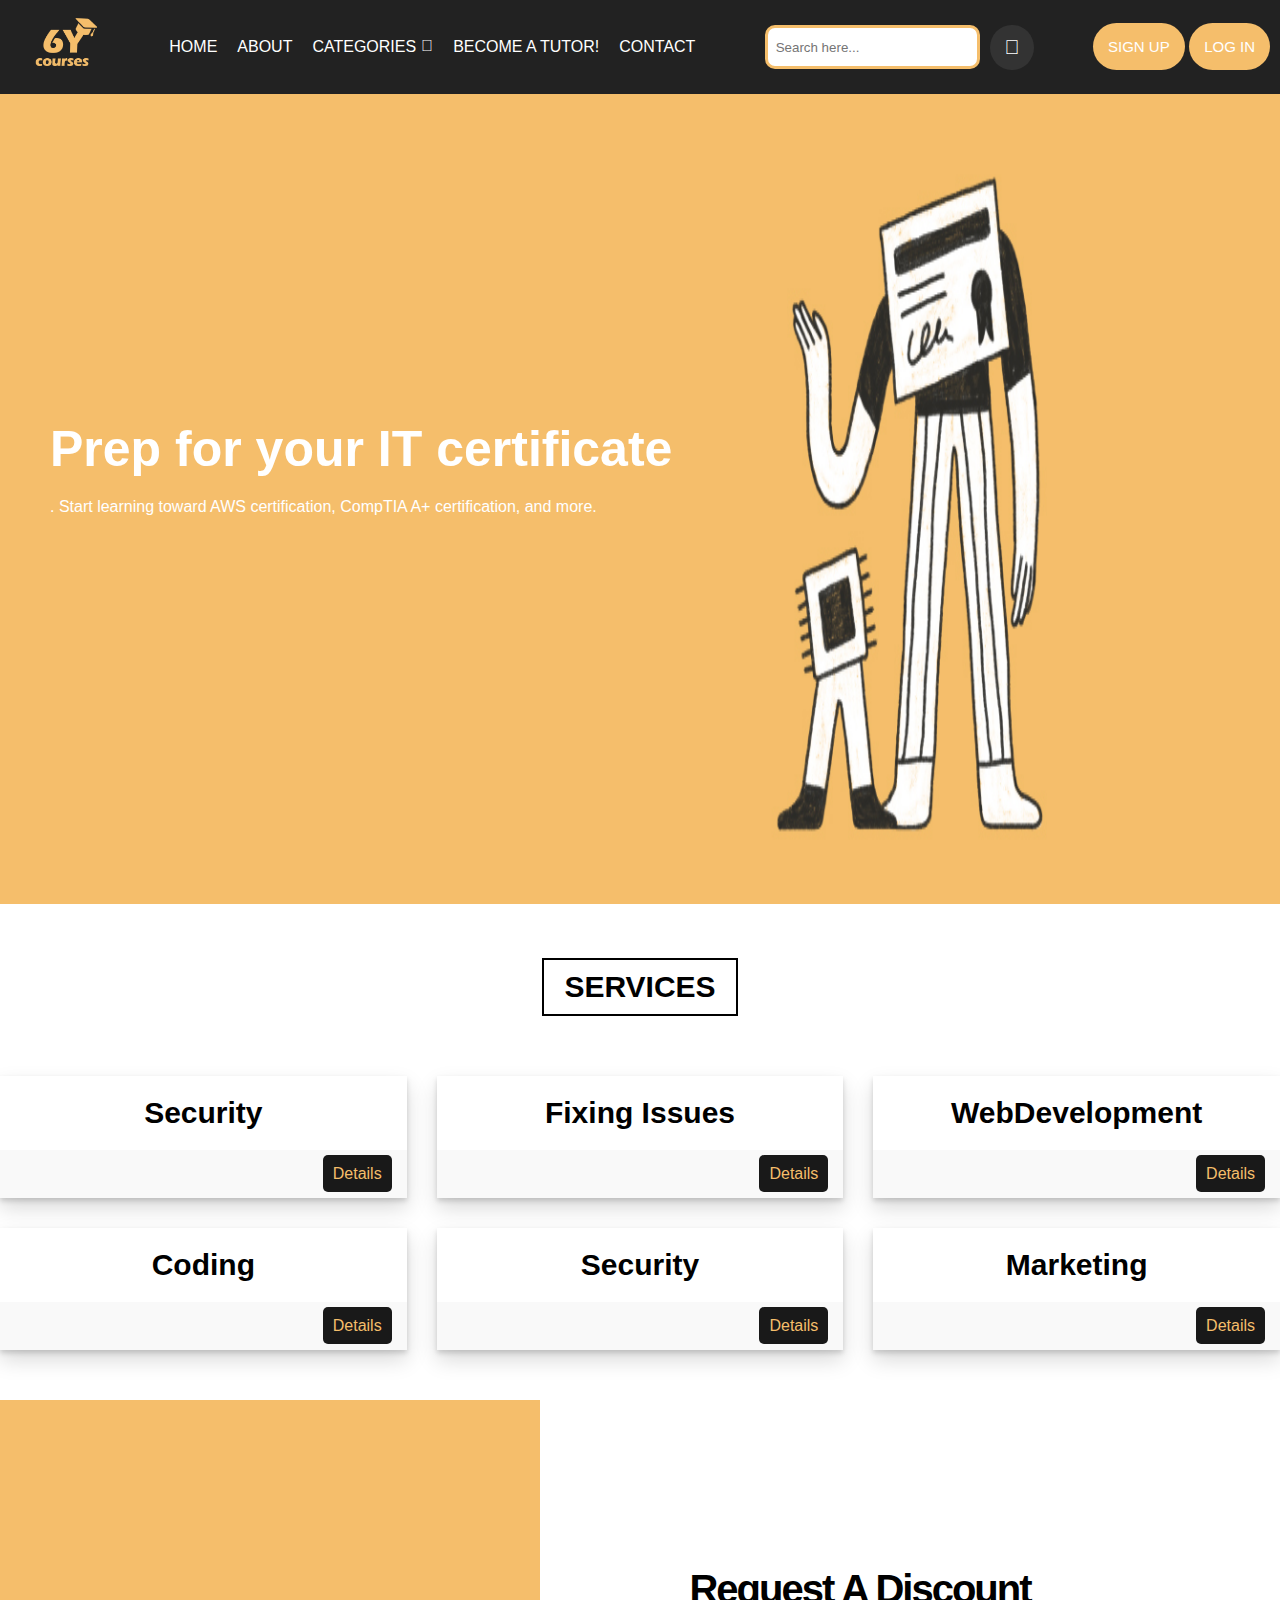
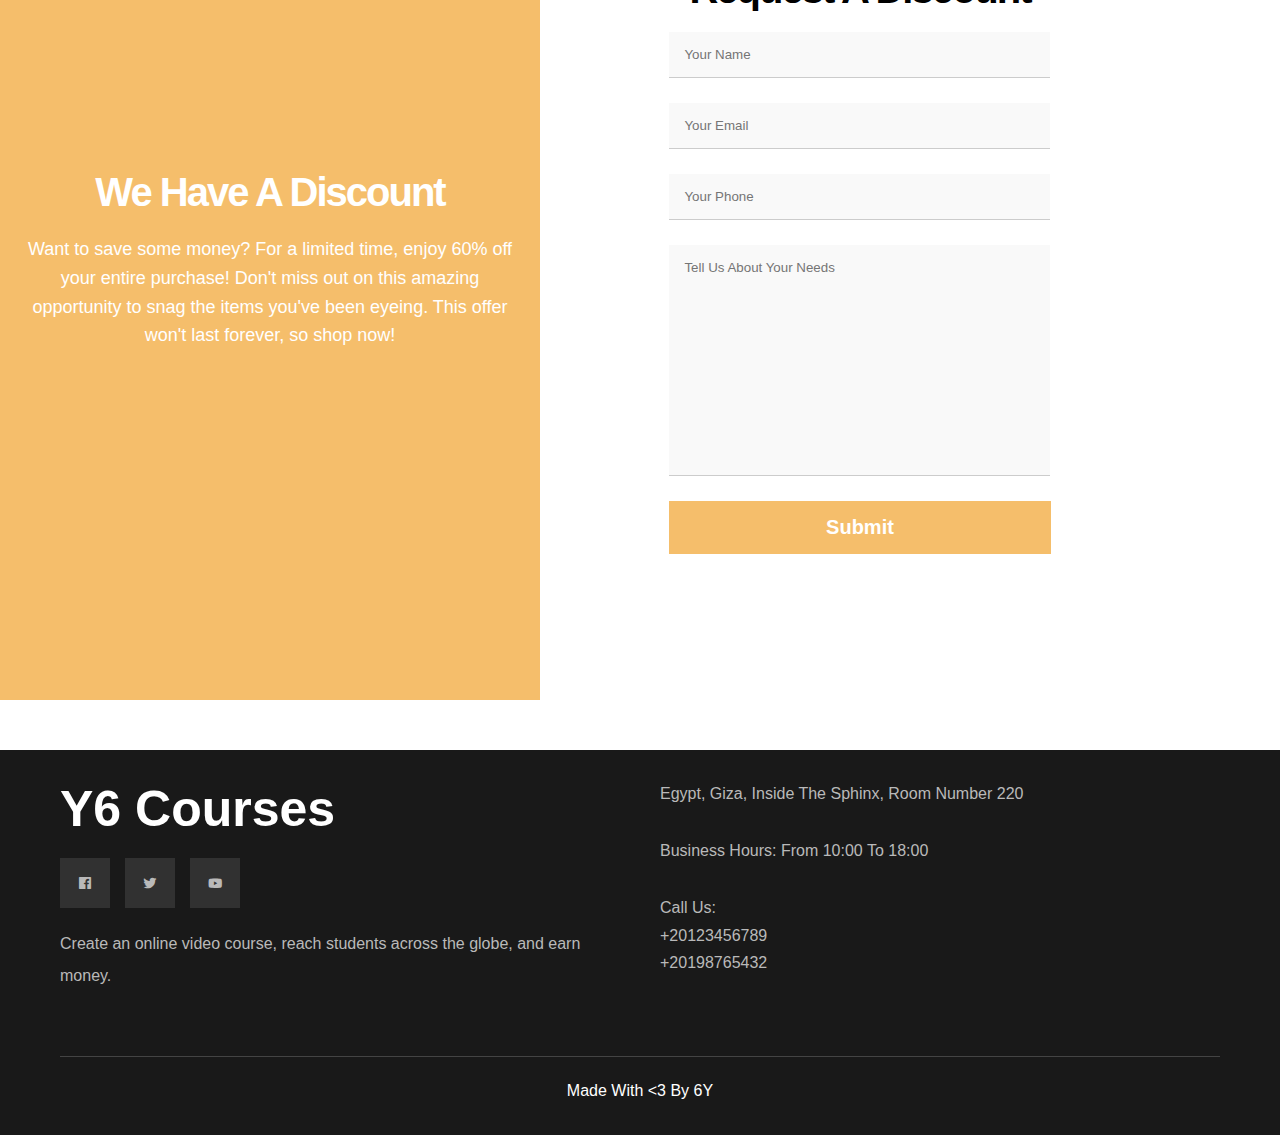
<file: index.html>
<!DOCTYPE html>
<html lang="en">
  <head>
    <meta charset="UTF-8" />
    <meta name="viewport" content="width=device-width, initial-scale=1.0" />
    <title>6Y Courses</title>
    <link rel="icon" href="images/logo.png" />
    <link rel="stylesheet" href="main.css" />
    <!--! Icons -->
    <link rel="stylesheet" href="https://unpkg.com/boxicons@2.1.4/css/boxicons.min.css"/>
    <link rel="stylesheet" href="https://cdnjs.cloudflare.com/ajax/libs/font-awesome/5.15.4/css/all.min.css"/>
  </head>

  <body>
    <div id="badr-home">
      <!--@ Start Header -->
      <nav class="navigationWrapper">
        <div class="logoWrapper">
          <img class="logo" src="images/logo.png" alt="logo" title="6Y Courses" />
        </div>
        <ul class="navigation">
          <li class="parent"><a class="link" href="index.html">Home</a></li>
          <li class="parent"><a class="link" href="pages/about.html">About</a></li>
          <li class="parent" id="clients">
            <a class="link" href="pages/design.html">Categories<i class="fas fa-sort-down down-arrow"></i></a>
          </li>
          <li class="parent" id="services">
            <a class="link" href="pages/tutor-application.html">Become a Tutor!</a>
          </li>
          <li class="parent"><a class="link" href="pages/contact.html">Contact</a></li>
        </ul>

        <!-- Search Section -->
        <div class="search">
          <input type="text" class="searchTerm" placeholder="Search here..." />
          <div class="search-icon">
            <i class="fa fa-search"></i>
          </div>
        </div>

        <!-- SignIn\Up Section -->
        <div>
          <a class="signup-btn btn" href="pages/sign-up.html" title="Sign Up to Improve Your Learning Experience" >Sign Up</a>
          <a class="login-btn btn" href="pages/login.html" title="Login to your account">Log in</a>
        </div>
      </nav>
      <!--@ End Header -->

      <!--@ Start Landing -->
      <div class="landing">
        <img src="images/landing.jpg" />
        <div class="title">
          <h1>Prep for your IT certificate</h1>
          <p>
            . Start learning toward AWS certification, CompTIA A+ certification,
            and more.
          </p>
        </div>
      </div>
      <!--@ End Landing -->

      <!--@ Start Services -->
      <div class="services">
        <h2 class="main-title">Services</h2>
        <div class="container">
          <!--* Box 1 -->
          <div class="box">
            <h3>Security</h3>
            <div class="info">
              <a href="pages/profile.html">Details</a>
            </div>
          </div>
          <!--* Box 2 -->
          <div class="box">
            <h3>Fixing Issues</h3>
            <div class="info">
              <a href="pages/revHtml.html">Details</a>
            </div>
          </div>
          <!--* Box 3 -->
          <div class="box">
            <h3>WebDevelopment</h3>
            <div class="info">
              <a href="pages/pricing.html">Details</a>
            </div>
          </div>
          <!--* Box 4 -->
          <div class="box">
            <h3>Coding</h3>
            <div class="info">
              <a href="#">Details</a>
            </div>
          </div>
          <!--* Box 5 -->
          <div class="box">
            <h3>Security</h3>
            <div class="info">
              <a href="#">Details</a>
            </div>
          </div>
          <!--* Box 6 -->
          <div class="box">
            <h3>Marketing</h3>
            <div class="info">
              <a href="#">Details</a>
            </div>
          </div>
        </div>
      </div>
      <!--@ End Services -->

      <!--@ Start Discount -->
      <div class="discount" id="discount">
        <div class="image">
          <div class="content">
            <h2>We Have A Discount</h2>
            <p>
              Want to save some money? For a limited time, enjoy 60% off your
              entire purchase! Don't miss out on this amazing opportunity to snag
              the items you've been eyeing. This offer won't last forever, so shop
              now!
            </p>
          </div>
        </div>
        <div class="form">
          <div class="content">
            <h2>Request A Discount</h2>
            <form action="">
              <input
                class="input"
                type="text"
                placeholder="Your Name"
                name="name"
              />
              <input
                class="input"
                type="email"
                placeholder="Your Email"
                name="email"
              />
              <input
                class="input"
                type="text"
                placeholder="Your Phone"
                name="mobile"
              />
              <textarea
                class="input"
                placeholder="Tell Us About Your Needs"
                name="message"
              ></textarea>
              <input type="submit" />
            </form>
          </div>
        </div>
      </div>
      <!--@ End Discount -->

      <!-- @ Start Footer -->
      <div class="footer">
        <div class="container">
          <div class="box">
            <h3>Y6 Courses</h3>
            <ul class="social">
              <li>
                <a href="#" class="facebook">
                  <i class="bx bxl-facebook-square social-icon"></i>
                </a>
              </li>
              <li>
                <a href="#" class="twitter">
                  <i class="bx bxl-twitter social-icon"></i>
                </a>
              </li>
              <li>
                <a href="#" class="youtube">
                  <i class="bx bxl-youtube social-icon"></i>
                </a>
              </li>
            </ul>
            <p class="text">
              Create an online video course, reach students across the globe, and
              earn money.
            </p>
          </div>
          <div class="box">
            <div class="line">
              <div class="info">
                Egypt, Giza, Inside The Sphinx, Room Number 220
              </div>
            </div>
            <div class="line">
              <div class="info">Business Hours: From 10:00 To 18:00</div>
            </div>
            <div class="line">
              <div class="info">
                <span><b>Call Us:</b></span>
                <span>+20123456789</span>
                <span>+20198765432</span>
              </div>
            </div>
          </div>
        </div>
        <p class="copyright">Made With &lt;3 By 6Y</p>
      </div>
      <!--@ End Footer -->
  </div>
  </body>
</html>
</file>
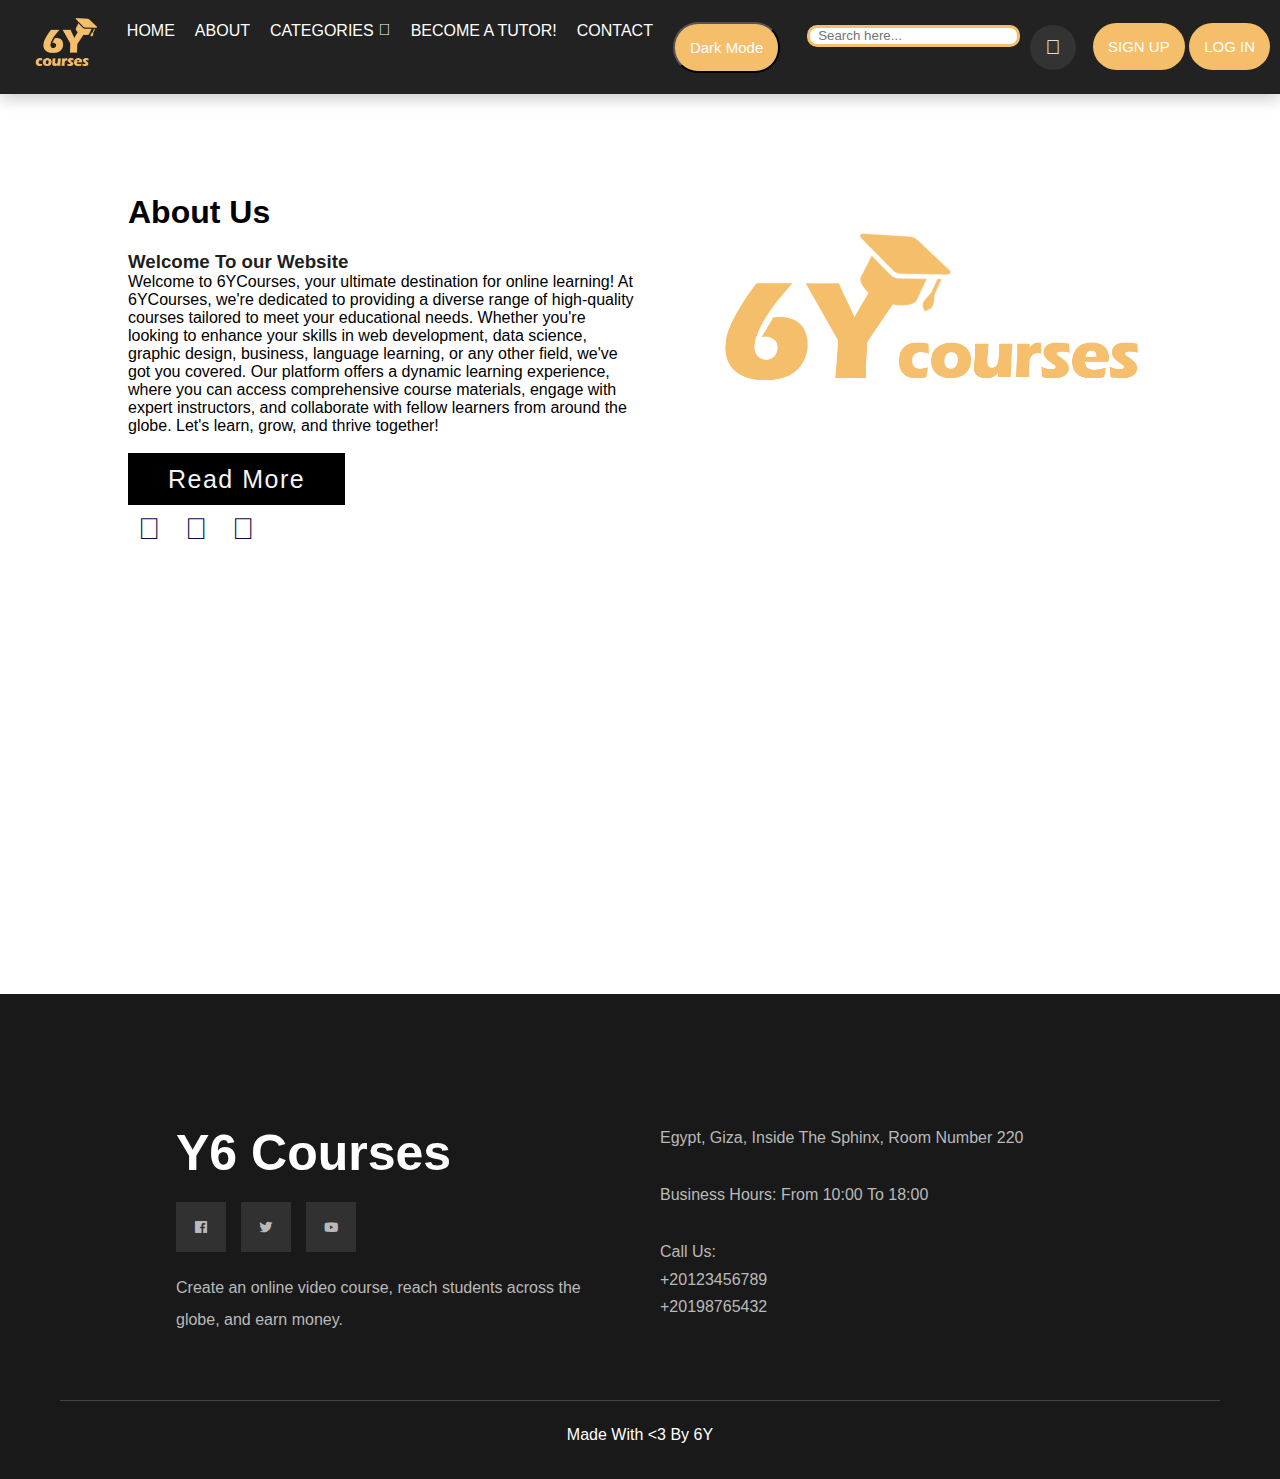
<file: pages/about.html>
<!DOCTYPE html>
<html lang="en">
<head>
    <meta charset="UTF-8">
    <meta name="viewport" content="width=device-width, initial-scale=1.0">
    <link rel="stylesheet" type="text/css" href="../main.css">
    <link rel="stylesheet" href="https://cdnjs.cloudflare.com/ajax/libs/font-awesome/5.15.4/css/all.min.css">
    <link href="https://unpkg.com/boxicons@2.1.4/css/boxicons.min.css" rel="stylesheet"/>
    <link rel="stylesheet" href="https://cdnjs.cloudflare.com/ajax/libs/font-awesome/5.15.4/css/all.min.css"/>
    <title>6YCourses - About Us</title>
</head>
<body>
    <div id="assem-about">
        <!-- Start Header -->
        <nav class="navigationWrapper">
            <div class="logoWrapper">
              <img class="logo" src="../images/logo.png" alt="logo" title="6Y Courses" />
            </div>
            <ul class="navigation">
              <li class="parent"><a class="link" href="../index.html">Home</a></li>
              <li class="parent"><a class="link" href="about.html">About</a></li>
              <li class="parent" id="clients">
                <a class="link" href="design.html">Categories<i class="fas fa-sort-down down-arrow"></i></a>
              </li>
              <li class="parent" id="services">
                <a class="link" href="tutor-application.html">Become a Tutor!</a>
              </li>
              <li class="parent"><a class="link" href="contact.html">Contact</a></li>
              <li class="parent">
                <button id="dark-mode-toggle" class="btn">Dark Mode</button> <!-- Dark mode button -->
            </li>
            </ul>
    
            <!-- Search Section -->
            <div class="search">
              <input type="text" class="searchTerm" placeholder="Search here..." />
              <div class="search-icon">
                <i class="fa fa-search"></i>
              </div>
            </div>
    
            <!-- SignIn\Up Section -->
            <div>
              <a class="signup-btn btn" href="sign-up.html" title="Sign Up to Improve Your Learning Experience" >Sign Up</a>
              <a class="login-btn btn" href="login.html" title="Login to your account">Log in</a>
            </div>
          </nav>
        <!-- End Header -->
    
    <div class ="section">
        <div class="container">
            <div class="content-section">
                <div class="title">
                    <h1>About Us</h1>
                </div>
                <div class="content">
                    <h3>Welcome To our Website</h3>
                    <p>
                        Welcome to 6YCourses, your ultimate destination for online learning! At 6YCourses, we're dedicated to providing a diverse range of high-quality courses tailored to meet your educational needs. Whether you're looking to enhance your skills in web development, data science, graphic design, business, language learning, or any other field, we've got you covered.
                        Our platform offers a dynamic learning experience, where you can access comprehensive course materials, engage with expert instructors, and collaborate with fellow learners from around the globe. Let's learn, grow, and thrive together!
                    </p>
                    <div class="button">
                        <a href="">Read More</a>
                    </div>
                </div>
                <div class="social">
                    <a href=""><i class="fab fa-facebook-f"></i></a>
                    <a href=""><i class="fab fa-twitter"></i></a>
                    <a href=""><i class="fab fa-instagram"></i></a>
                </div>
            </div>
            <div class="image-section">
                <img src="../images/Long.png">
            </div>
        </div>
    </div>
    
    <div class="footer">
        <div class="container">
            <div class="box">
                <h3>Y6 Courses</h3>
                <ul class="social">
                    <li>
                        <a href="#" class="facebook">
                            <i class="bx bxl-facebook-square social-icon"></i>
                        </a>
                    </li>
                    <li>
                        <a href="#" class="twitter">
                            <i class="bx bxl-twitter social-icon"></i>
                        </a>
                    </li>
                    <li>
                        <a href="#" class="youtube">
                            <i class="bx bxl-youtube social-icon"></i>
                        </a>
                    </li>
                </ul>
                <p class="text">
                    Create an online video course, reach students across the globe, and earn money.
                </p>
            </div>
            <div class="box">
                <div class="line">
                    <div class="info">
                        Egypt, Giza, Inside The Sphinx, Room Number 220
                    </div>
                </div>
                <div class="line">
                    <div class="info">Business Hours: From 10:00 To 18:00</div>
                </div>
                <div class="line">
                    <div class="info">
                        <span><b>Call Us:</b></span>
                        <span>+20123456789</span>
                        <span>+20198765432</span>
                    </div>
                </div>
            </div>
        </div>
        <p class="copyright">Made With &lt;3 By 6Y</p>
    </div>

    <script>
        document.getElementById('dark-mode-toggle').addEventListener('click', function () {
    document.body.classList.toggle('dark-mode');
  });
    </script>
</div>
</body>
</html>
</file>
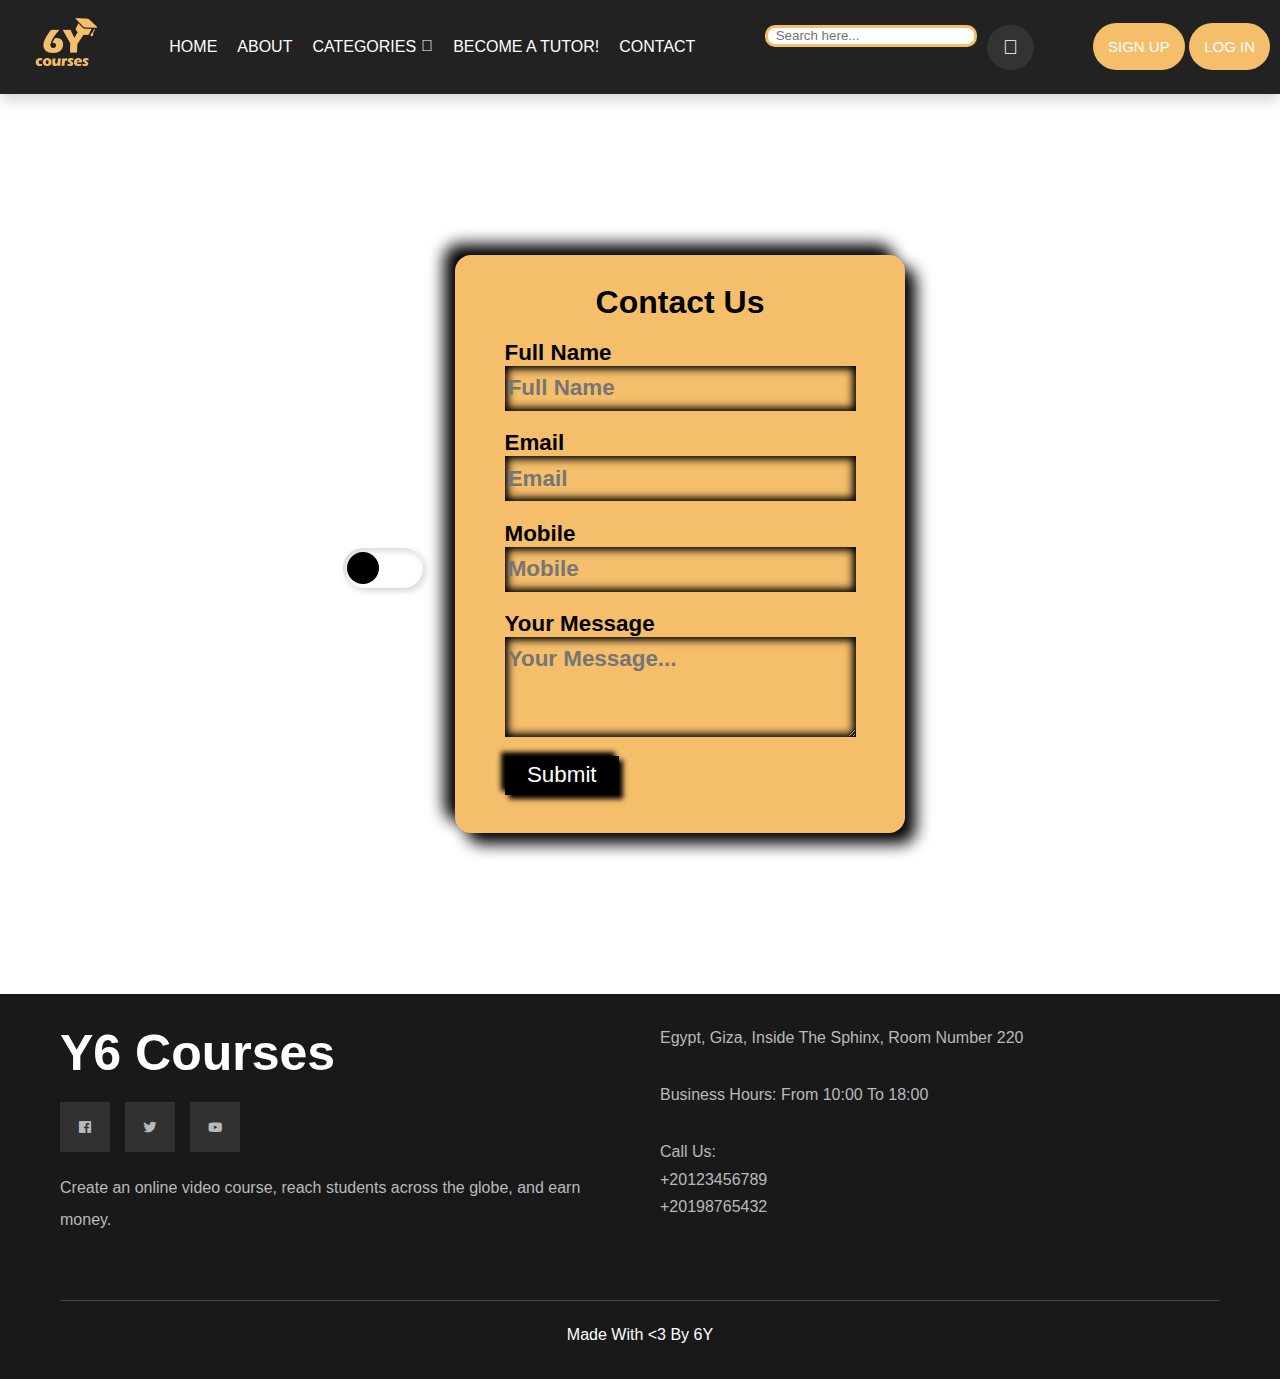
<file: pages/contact.html>
<!DOCTYPE html>
<html lang="en">
<head>
    <meta charset="UTF-8">
    <meta name="viewport" content="width=device-width, initial-scale=1.0">
    <title>Contact Us</title>
    <link rel="stylesheet" href="../main.css">
    <link href="https://unpkg.com/boxicons@2.1.4/css/boxicons.min.css" rel="stylesheet"/>
    <link rel="stylesheet" href="https://cdnjs.cloudflare.com/ajax/libs/font-awesome/5.15.4/css/all.min.css"/>
</head>
<body>

  <div id="sherif-contact">
    <!-- Start Header -->
    <nav class="navigationWrapper">
      <div class="logoWrapper">
        <img class="logo" src="../images/logo.png" alt="logo" title="6Y Courses" />
      </div>
      <ul class="navigation">
        <li class="parent"><a class="link" href="../index.html">Home</a></li>
        <li class="parent"><a class="link" href="about.html">About</a></li>
        <li class="parent" id="clients">
          <a class="link" href="design.html">Categories<i class="fas fa-sort-down down-arrow"></i></a>
        </li>
        <li class="parent" id="services">
          <a class="link" href="tutor-application.html">Become a Tutor!</a>
        </li>
        <li class="parent"><a class="link" href="contact.html">Contact</a></li>
      </ul>

      <!-- Search Section -->
      <div class="search">
        <input type="text" class="searchTerm" placeholder="Search here..." />
        <div class="search-icon">
          <i class="fa fa-search"></i>
        </div>
      </div>

      <!-- SignIn\Up Section -->
      <div>
        <a class="signup-btn btn" href="sign-up.html" title="Sign Up to Improve Your Learning Experience" >Sign Up</a>
        <a class="login-btn btn" href="login.html" title="Login to your account">Log in</a>
      </div>
    </nav>
  <!-- End Header -->
    <div class="contactpage">
        <span class="themeToggler">
            <input type="checkbox" id="toggler">
        </span>
        <form method="POST" class="contactForm" spellcheck="false" target="_blank">
            <h1 class="heading">Contact Us</h1>
            <div class="inputGroup">
                <label for="fname">Full Name</label>
                <input type="text" name="fname" id="fname" autoComplete="off" required placeholder="Full Name">
            </div>
            <div class="inputGroup">
                <label for="email">Email</label>
                <input type="text" name="email" id="email" autoComplete="off" required placeholder="Email">
            </div>
            <div class="inputGroup">
                <label for="Mobile">Mobile</label>
                <input type="text" name="Mobile" id="Mobile" autoComplete="off" required placeholder="Mobile">
            </div>
            <div class="inputGroup">
                <label for="message"> Your Message</label>
                <textarea name="message" id="message" autoComplete="off" required placeholder="Your Message..."></textarea>
            </div>
            <div class="inputGroup">
                <input type="submit" value="Submit">
            </div>
        </form>
    </div>
     <!--@ Start Footer -->
     <div class="footer">
        <div class="container">
          <div class="box">
            <h3>Y6 Courses</h3>
            <ul class="social">
              <li>
                <a href="#" class="facebook">
                  <i class="bx bxl-facebook-square social-icon"></i>
                </a>
              </li>
              <li>
                <a href="#" class="twitter">
                  <i class="bx bxl-twitter social-icon"></i>
                </a>
              </li>
              <li>
                <a href="#" class="youtube">
                  <i class="bx bxl-youtube social-icon"></i>
                </a>
              </li>
            </ul>
            <p class="text">
              Create an online video course, reach students across the globe, and
              earn money.
            </p>
          </div>
          <div class="box">
            <div class="line">
              <div class="info">
                Egypt, Giza, Inside The Sphinx, Room Number 220
              </div>
            </div>
            <div class="line">
              <div class="info">Business Hours: From 10:00 To 18:00</div>
            </div>
            <div class="line">
              <div class="info">
                <span><b>Call Us:</b></span>
                <span>+20123456789</span>
                <span>+20198765432</span>
              </div>
            </div>
          </div>
        </div>
        <p class="copyright">Made With &lt;3 By 6Y</p>
      </div>
      <!--@ End Footer -->
    <script>
        const toggler = document.getElementById("toggler");
        const themeToggle = () => {
            document.body.classList.toggle("dark")
        }

        toggler.addEventListener("click",themeToggle)
    </script>
</div>

</body>
</html>
</file>
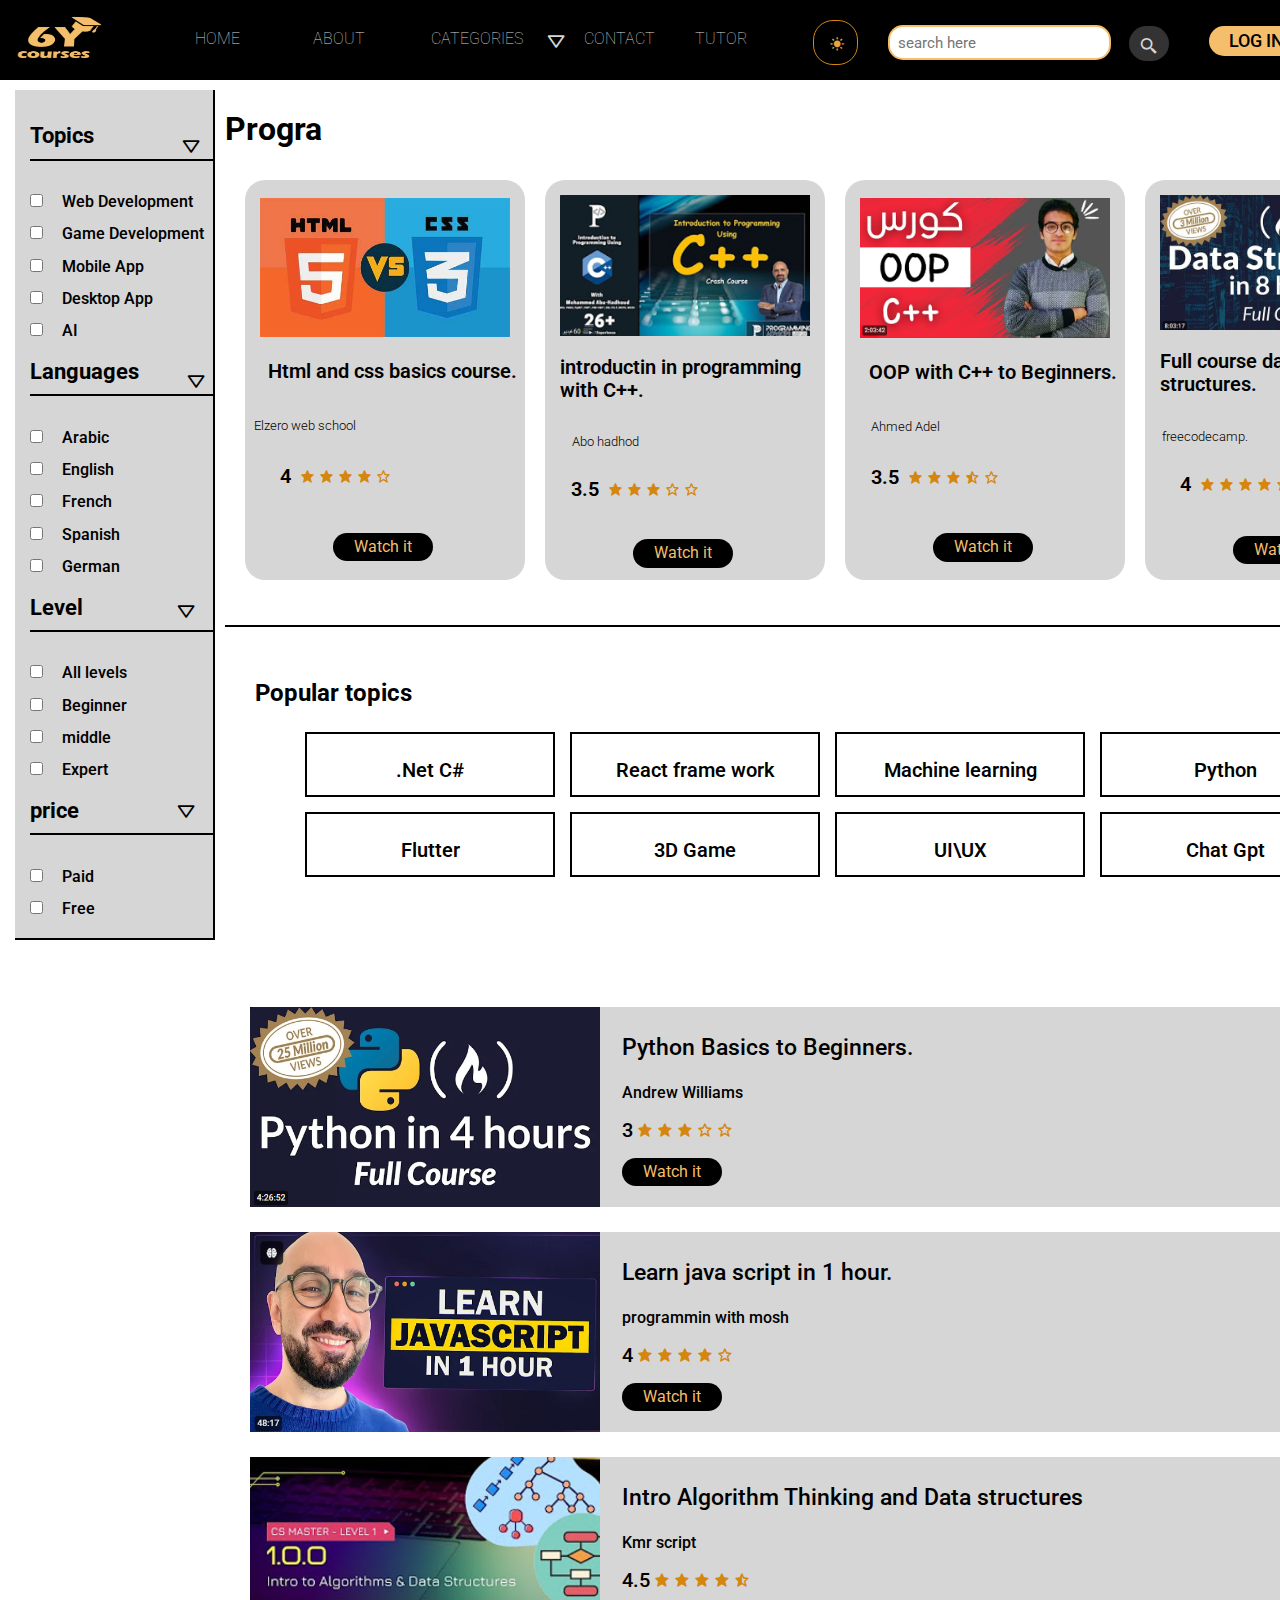
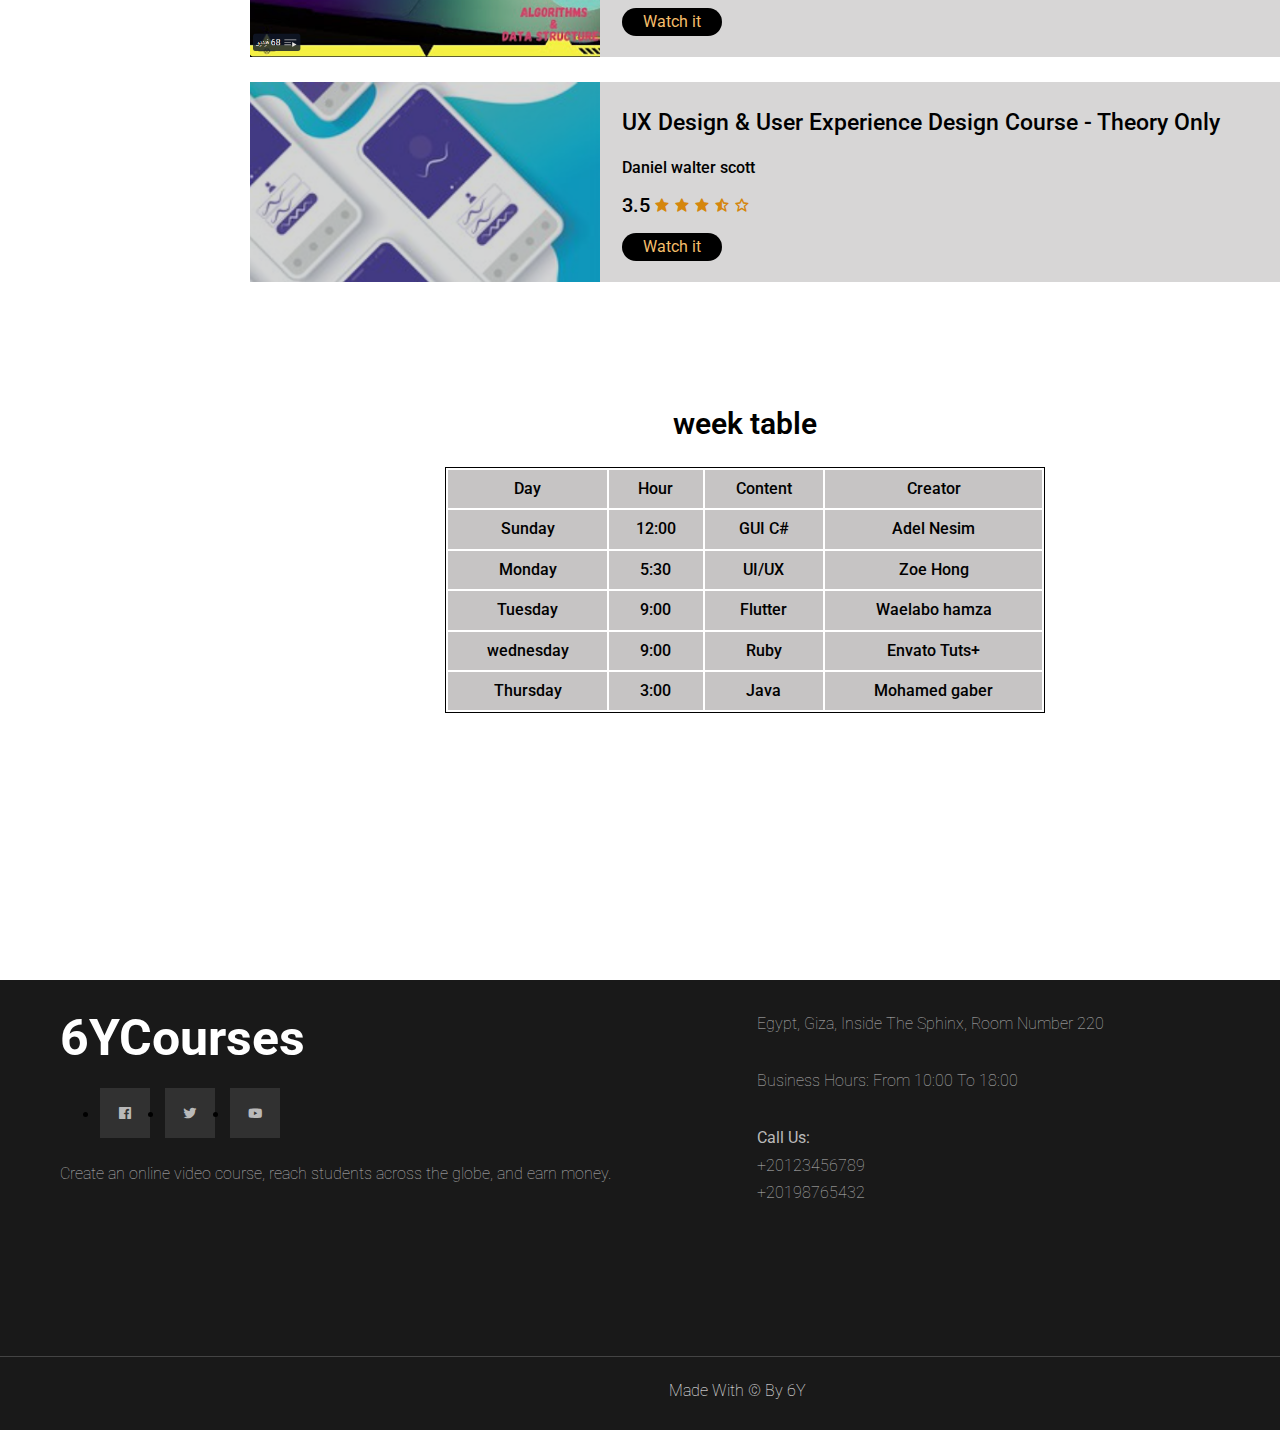
<file: pages/design.html>
<!DOCTYPE html>
<html lang="en">
<head>
    <meta charset="UTF-8">
    <meta name="viewport" content="width=device-width, initial-scale=1.0"/>
    <title> Programming courses</title>
    <link rel="icon" type="image/x-icon" href="../images/PNG.png">
    <!-- theme-1 css file -->
    <link rel="stylesheet" href="../main.css" id="theme1" >
    <!-- theme-2 css file -->
    <link rel="stylesheet" href="../course-theme-2.css" id="theme2" disabled >
    <!-- Normalize css file -->
    <link rel="stylesheet" href="../normalize.css">
    <!-- A Font  -->
    <link rel="preconnect" href="https://fonts.googleapis.com">
    <link rel="preconnect" href="https://fonts.gstatic.com" crossorigin>
    <link href="https://fonts.googleapis.com/css2?family=Roboto:ital,wght@0,100;0,300;
    0,400;0,500;0,700;0,900;1,100;1,300;1,400;1,500;1,700;1,900&family=Rubik:ital,wght@0,
    300..900;1,300..900&display=swap" rel="stylesheet">
    <!-- An Icons -->
    <link rel="stylesheet" href="https://cdnjs.cloudflare.com/ajax/libs/font-awesome/6.5.1/css/all.min.css"/> 
    <link href='https://unpkg.com/boxicons@2.1.4/css/boxicons.min.css' rel='stylesheet'>
</head>
<body>
    <div id="gaber-courses">
    <div class="page">
        <!-- nav-bar -->
        <nav>
            <img src="../images/PNG.png">
            <div class="links">
                <a href="../index.html" target="_blank">HOME</a>
                <a href="about.html" target="_blank">ABOUT</a>
                <a href="design.html" target="_blank">CATEGORIES</a>
                <button id="arrownav" class="arrow-5"><i class='bx bx-down-arrow'></i></button>
                <div class="dropmenu" id="list">
                    <ul>
                        <li>Programming</li>
                        <li>Design</li>
                        <li>productivity</li>
                        <li>Languages</li>
                    </ul>
                </div>
                <a href="contact.html" target="_blank" class="contact">CONTACT</a>
                <a href="tutor-application.html" target="_blank" class="new">TUTOR</a>
            </div>
            <button id="replace" class="replace">
                <i class='bx bxs-sun' id="icon1"></i> 
                <i class='bx bxs-moon' id="icon2"></i>
            </button>
            <input type="search" class="search" placeholder="search here">
            <button class="searchbutton"><i class='bx bx-search-alt-2'></i></button>
            <button class="login"><a href="login.html" target="_blank">LOG IN</a></button>
            <button class="signup"><a href="sign-up.html">SIGN UP</a></button>
        </nav>
        <!-- side-bar -->
        <aside>
            <div class="topics">
                <button class="arrow-1" id="arrow-1" ><i class='bx bx-down-arrow'></i></button>
                <h2> Topics </h2>
                    <div id="inputs-1">
                        <input type="checkbox" id="Web">
                        <label for="Web">Web Development</label>
                        <br>
                        <input type="checkbox" id="Game">
                        <label for="Game">Game Development</label>
                        <br>
                        <input type="checkbox" id="Mobile">
                        <label for="Mobile">Mobile App</label>
                        <br>
                        <input type="checkbox" id="Desktop">
                        <label for="Desktop">Desktop App</label>
                        <br>
                        <input type="checkbox" id="fash">
                        <label for="fash">AI</label>
                    </div>
            </div>
                <button class="arrow-2" id="arrow-2" ><i class='bx bx-down-arrow'></i></button> 
                <div class="lang"> 
                        <h2> Languages </h2>
                    <div id="inputs-2">
                        <input type="checkbox" id="Arabic">
                        <label for="Arabic">Arabic</label>
                        <br>
                        <input type="checkbox" id="Eng">
                        <label for="Eng">English</label>
                        <br>
                        <input type="checkbox" id="French">
                        <label for="French">French</label>
                        <br>
                        <input type="checkbox" id="Spanish">
                        <label for="Spanish">Spanish</label>
                        <br>
                        <input type="checkbox" id="German">
                        <label for="German">German</label>
                    </div>
                </div> 
                <div class="levels"> 
                    <h2> Level </h2>
                    <button class="arrow-3" id="arrow-3" ><i class='bx bx-down-arrow'></i></button> 
                    <div id="inputs-3">
                        <input type="checkbox" id="all">
                        <label for="all">All levels</label>
                        <br>
                        <input type="checkbox" id="beg">
                        <label for="beg">Beginner</label>
                        <br>
                        <input type="checkbox" id="middle">
                        <label for="middle">middle</label>
                        <br>
                        <input type="checkbox" id="Expert">
                        <label for="Expert">Expert</label>
                    </div>
                </div> 
                <div class="price"> 
                    <h2> price </h2>
                    <button class="arrow-4" id="arrow-4" ><i class='bx bx-down-arrow'></i></button> 
                    <div id="inputs-4">
                        <input type="checkbox" id="paid">
                        <label for="paid">Paid</label>
                        <br>
                        <input type="checkbox" id="Free">
                        <label for="Free">Free</label>
                    </div>
                </div>
        </aside>
        <!-- content -->
        <section>
            <h1 id="head"></h1>
            <div class="courses">
                <div class="video">
                    <img src="../images/zero.jpg" class="zero">
                    <p> Html and css basics course.</p>
                    <p> Elzero web school</p>
                    <p><span>4</span>
                    <i class='bx bxs-star' ></i>
                    <i class='bx bxs-star' ></i>
                    <i class='bx bxs-star' ></i>
                    <i class='bx bxs-star' ></i>
                    <i class='bx bx-star'></i></p>
                    <br>
                    <button><a href="#">Watch it</a></button> 
                </div>
                <div class="video">
                    <img src="../images/c++.png" class="hadhod">
                    <p> introductin in programming with C++.</p>
                    <p> Abo hadhod</p>
                    <p><span>3.5</span>
                    <i class='bx bxs-star' ></i>
                    <i class='bx bxs-star' ></i>
                    <i class='bx bxs-star' ></i>
                    <i class='bx bx-star'></i>
                    <i class='bx bx-star'></i></p>
                    <br>
                    <button><a href="#">Watch it</a></button> 
                </div>
                <div class="video">
                    <img src="../images/oop.png" class="oop">
                    <p> OOP with C++ to Beginners.</p>
                    <p>Ahmed Adel</p>
                    <p><span>3.5</span>
                    <i class='bx bxs-star' ></i>
                    <i class='bx bxs-star' ></i>
                    <i class='bx bxs-star' ></i>
                    <i class='bx bxs-star-half' ></i>
                    <i class='bx bx-star'></i></p>
                    <br>
                    <button><a href="#">Watch it</a></button> 
                </div>
                <div class="video">
                    <img src="../images/data.png" class="data">
                    <p> Full course data Data structures.</p>
                    <p> freecodecamp. </p>
                    <p><span>4</span>
                    <i class='bx bxs-star' ></i>
                    <i class='bx bxs-star' ></i>
                    <i class='bx bxs-star' ></i>
                    <i class='bx bxs-star' ></i>
                    <i class='bx bx-star'></i></p>
                    <br>
                    <button><a href="#">Watch it</a></button> 
                </div>
            </div>
            <br>
            <div class="popular-topics">
                    <h2>Popular topics</h2>
                    <div class="popular">
                            <p>.Net C#</p>
                            <p>React frame work</p>
                            <p>Machine learning</p>
                            <p>Python</p>
                            <p>Flutter</p>
                            <p>3D Game</p>
                            <p>UI\UX</p>
                            <p>Chat Gpt</p>
                    </div>
            </div>
            <div class="morecourses">
                <div class="course">
                    <img src="../images/python.png">
                    <p>Python Basics to Beginners.</p>
                    <p>Andrew Williams</p>
                    <p>
                        <span>3</span>
                        <i class='bx bxs-star' ></i>
                        <i class='bx bxs-star' ></i>
                        <i class='bx bxs-star' ></i>
                        <i class='bx bx-star'  ></i>
                        <i class='bx bx-star'  ></i>
                    </p>
                    <button>Watch it</button>
                </div>
                <div class="course">
                    <img src="../images/java.png">
                    <p>Learn java script in 1 hour.</p>
                    <p>programmin with mosh</p>
                    <p>
                        <span>4</span>
                        <i class='bx bxs-star' ></i>
                        <i class='bx bxs-star' ></i>
                        <i class='bx bxs-star' ></i>
                        <i class='bx bxs-star' ></i>
                        <i class='bx bx-star'  ></i>
                    </p>
                    <button>Watch it</button>
                </div>
                <div class="course">
                    <img src="../images/al.png">
                    <p>Intro Algorithm Thinking and Data structures</p>
                    <p>Kmr script</p>
                    <p>
                        <span>4.5</span>
                        <i class='bx bxs-star' ></i>
                        <i class='bx bxs-star' ></i>
                        <i class='bx bxs-star' ></i>
                        <i class='bx bxs-star' ></i>
                        <i class='bx bxs-star-half' ></i>
                    </p>
                    <button>Watch it</button>
                </div>
                <div class="course">
                    <img src="../images/ui.png">
                    <p>UX Design & User Experience Design Course - Theory Only</p>
                    <p>Daniel walter scott</p>
                    <p>
                        <span>3.5</span>
                        <i class='bx bxs-star' ></i>
                        <i class='bx bxs-star' ></i>
                        <i class='bx bxs-star' ></i>
                        <i class='bx bxs-star-half' ></i>
                        <i class='bx bx-star' ></i>
                    </p>
                    <button>Watch it</button>
                </div>
            </div>
            <div class="tablediv">
                <table >
                    <caption>week table</caption>
                    <thead>
                        <tr>
                            <th>Day</th>
                            <th>Hour</th>
                            <th>Content</th>
                            <th>Creator</th>
                        </tr>
                    </thead>
                    <tbody>
                        <tr>
                            <td>Sunday</td>
                            <td>12:00</td>
                            <td>GUI C#</td>
                            <td>Adel Nesim</td>
                        </tr>
                        <tr>
                            <td>Monday</td>
                            <td>5:30</td>
                            <td>UI/UX</td>
                            <td>Zoe Hong</td>
                        </tr>
                        <tr>
                            <td>Tuesday</td>
                            <td>9:00</td>
                            <td>Flutter</td>
                            <td>Waelabo hamza</td>
                        </tr>
                        <tr>
                            <td>wednesday</td>
                            <td>9:00</td>
                            <td>Ruby</td>
                            <td>Envato Tuts+</td>
                        </tr>
                        <tr>
                            <td>Thursday</td>
                            <td>3:00</td>
                            <td>Java</td>
                            <td>Mohamed gaber</td>
                        </tr>
                    </tbody>
                </table>
            </div>
        </section>
            <!-- Start Footer -->
            <footer>
                <div class="container">
                    <div class="box">
                        <h3>6YCourses</h3>
                        <ul class="social">
                        <li>
                            <a href="#" class="facebook">
                            <i class="bx bxl-facebook-square social-icon"></i>
                            </a>
                        </li>
                        <li>
                            <a href="#" class="twitter">
                            <i class="bx bxl-twitter social-icon"></i>
                            </a>
                        </li>
                        <li>
                            <a href="#" class="youtube">
                            <i class="bx bxl-youtube social-icon"></i>
                            </a>
                        </li>
                        </ul>
                        <p class="text">
                        Create an online video course, reach students across the globe, and
                        earn money.
                        </p>
                    </div>
                    <div class="box">
                        <div class="line">
                            <div class="info">
                                Egypt, Giza, Inside The Sphinx, Room Number 220
                            </div>
                        </div>
                        <div class="line">
                            <div class="info">Business Hours: From 10:00 To 18:00</div>
                        </div>
                        <div class="line">
                            <div class="info">
                                <span><b>Call Us:</b></span>
                                <span>+20123456789</span>
                                <span>+20198765432</span>
                            </div>
                        </div>
                    </div>
                    <p class="copyright">Made With &copy; By 6Y</p>
            </div>
            </footer>
            <!-- End-footer -->
    </div>
    <script>
        let buttons = [
    document.getElementById('arrow-1'),
    document.getElementById('arrow-2'),
    document.getElementById('arrow-3'),
    document.getElementById('arrow-4')
];/* list buutons in page */ 
let lists = [
    document.getElementById('inputs-1'),
    document.getElementById('inputs-2'),
    document.getElementById('inputs-3'),
    document.getElementById('inputs-4')
];/* list inputs */

function toggleList(buttonIndex) { /* check a list is none or not to appear */
    /* buttonIndex to know any button is clicked */
    if (lists[buttonIndex].style.display === 'none') {
    lists[buttonIndex].style.display = 'block';
    } else {
    lists[buttonIndex].style.display = 'none';
    }
}

    for (let i = 0; i < buttons.length; i++) { 
    buttons[i].addEventListener('click', function() { /* to check any button is click */
    /* call toggleList to implement block of code */
    toggleList(i);
    });
}


/* text design course */
let text="Programming courses";
let element=document.getElementById("head");
let i=0;
let interval = setInterval(function () { /*setinterval => this is function repeat the blockof code
at the specified time , setInterval(function , time repeat)*/
element.textContent += text[i];
    /* it is used like innerHtml where add char to the div with repeat */
i++;
if (i === text.length) {
    clearInterval(interval);/* it is used to stop the setInterval by variable like interval */
}
}, 120);

/* Drop-menu */

let dropbutton = document.getElementById("arrownav");
let dropmenu = document.getElementById("list");
    </script>
</div>
</body>
</html>
</file>
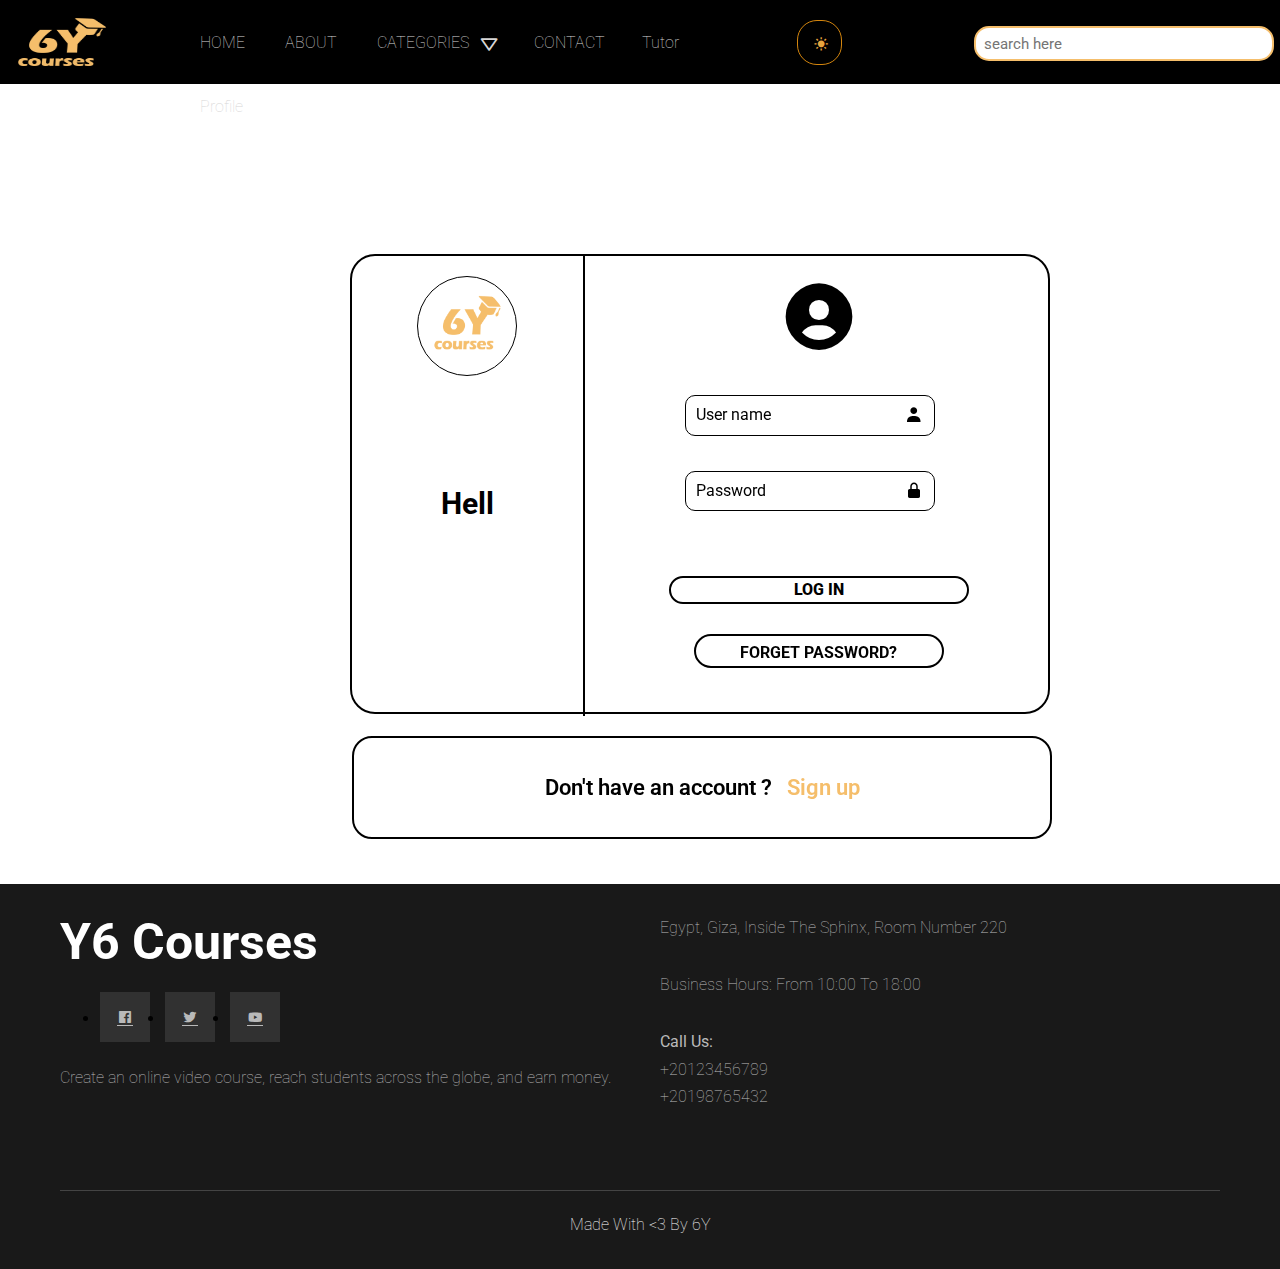
<file: pages/login.html>
<!DOCTYPE html>
<html lang="en">
<head>
    <meta charset="UTF-8">
    <meta name="viewport" content="width=device-width, initial-scale=1.0">
    <title>Log In</title>
    <link rel="icon" type="image/x-icon" href="../images/PNG.png">
    <!-- theme-1 css file -->
    <link rel="stylesheet" href="../main.css" id="theme1">
    <!-- theme-2 css file -->
    <link rel="stylesheet" href="../login-theme-2.css" disabled id="theme2">
    <!-- Normalize css file -->
    <link rel="stylesheet" href="../normalize.css">
    <!-- A Font  -->
    <link rel="preconnect" href="https://fonts.googleapis.com">
    <link rel="preconnect" href="https://fonts.gstatic.com" crossorigin>
    <link href="https://fonts.googleapis.com/css2?family=Roboto:ital,wght@0,100;0,300;
    0,400;0,500;0,700;0,900;1,100;1,300;1,400;1,500;1,700;1,900&family=Rubik:ital,wght@0,
    300..900;1,300..900&display=swap" rel="stylesheet">
    <!-- An Icons -->
    <link rel="stylesheet" href="https://cdnjs.cloudflare.com/ajax/libs/font-awesome/6.5.1/css/all.min.css"/> 
    <link href='https://unpkg.com/boxicons@2.1.4/css/boxicons.min.css' rel='stylesheet'>
</head>
<body>
    <div id="gaber-login">
<!-- nav-bar -->
    <nav>
        <img src="../images/PNG.png">
        <div class="links">
            <a href="../index.html" target="_blank">HOME</a>
            <a href="about.html" target="_blank">ABOUT</a>
            <a href="design.html" target="_blank">CATEGORIES</a>
            <button class="arrow" id="arrow"><i class='bx bx-down-arrow'></i></button>
            <div class="dropmenu" id="list">
                <ul>
                    <li><a href="" target="_blank">Programming</a></li>
                    <li>Design</li>
                    <li>productivity</li>
                    <li>Languages</li>
                </ul>
            </div>
            <a href="contact.html" target="_blank" class="contact">CONTACT</a>
            <a href="tutor-application.html" target="_blank" class="Tutor">Tutor</a>
            <a href="profile.html" target="_blank" class="Pro">Profile</a>
        </div>
        <button id="replace" class="replace">
            <i class='bx bxs-sun' id="icon1"></i> 
            <i class='bx bxs-moon' id="icon2"></i>
        </button>
        <input type="search" class="search" placeholder="search here">
        <button class="searchbutton">
            <i class='bx bx-search-alt-2'></i>
        </button>
    </nav> 
    <!------------- form log in ------------------>
    <div class="parent"> <!-- start parent -->
        <!-- text with js -->
        <div class="child-1">
            <p id="hello-text"></p>
            <img src="../images/PNG.png">
        </div>
        <!-- form -->
        <div class="child-2"> <!-- start login -->
            <h1><i class='bx bxs-user-circle' id="user-circle"></i></h1>
            <form name="myForm" onsubmit="return validateForm()" method="post">
                <div>
                    <input type="text"  id="User" placeholder="User name" name="username" oninput="upperCase()">
                    <i class='bx bxs-user' id="user"></i>
                </div>
                <div>
                    <input type="password" id="pass"  placeholder="Password" name="pass">
                    <i class='bx bxs-lock-alt' id="lock"></i>
                </div>
                <div>
                    </div>
                    <button class="log-in">Log in</button>
                    <button class="for"><a href="#forget" target="_blank" class="anchor">Forget password?</a></button>
                </form>
            </div><!-- end login -->
            <div class="signin">
                <p>Don't have an account ? <a href="sign-up.html" target="_blank">Sign up</a></p>
            </div>
        </div> <!-- end parent -->
    </div>
      <!-- @ Start Footer -->
      <div class="footer">
        <div class="container">
          <div class="box">
            <h3>Y6 Courses</h3>
            <ul class="social">
              <li>
                <a href="#" class="facebook">
                  <i class="bx bxl-facebook-square social-icon"></i>
                </a>
              </li>
              <li>
                <a href="#" class="twitter">
                  <i class="bx bxl-twitter social-icon"></i>
                </a>
              </li>
              <li>
                <a href="#" class="youtube">
                  <i class="bx bxl-youtube social-icon"></i>
                </a>
              </li>
            </ul>
            <p class="text">
              Create an online video course, reach students across the globe, and
              earn money.
            </p>
          </div>
          <div class="box">
            <div class="line">
              <div class="info">
                Egypt, Giza, Inside The Sphinx, Room Number 220
              </div>
            </div>
            <div class="line">
              <div class="info">Business Hours: From 10:00 To 18:00</div>
            </div>
            <div class="line">
              <div class="info">
                <span><b>Call Us:</b></span>
                <span>+20123456789</span>
                <span>+20198765432</span>
              </div>
            </div>
          </div>
        </div>
        <p class="copyright">Made With &lt;3 By 6Y</p>
      </div>
      <!--@ End Footer -->
    <script>
          let text = "Hello in 6YCourses"; /* the text which will print it */
    let element = document.getElementById("hello-text"); /* call the element */
    let i = 0;/* counter */
    let interval = setInterval(function () { /*setinterval => this is function repeat the blockof code
    at the specified time , setInterval(function , time repeat)*/
    element.textContent += text[i];
        /* it is used like innerHtml where add char to the div with repeat */
    i++;
    if (i === text.length) {
        clearInterval(interval);/* it is used to stop the setInterval by variable like interval */
    }
}, 150);


/* validation-form */

function validateForm() {
    let x = document.forms["myForm"]["username"].value;
    let y = document.forms["myForm"]["pass"].value;
    if (x == "" ) {
        alert("Please enter your username");return false;
    }
    else if(y == "")
    {
        alert("Please enter your password");return false;
    }
}

/* Drop-menu */
let button = document.getElementById("arrow");
let list = document.getElementById("list");

function toggleList() {
    // Check if list is currently hidden to avoid unnecessary animations
if (list.style.display === 'none') {
    // Create a new animation for smooth appearance
    let animation = list.animate([
        { opacity: 0 }, // Start from completely transparent
        { opacity: 1, transform: 'translateY(-10px)' } // change opacity from 0-->1 by animate and transform -110px to down
    ], {
        duration: 500, /* duration to slowely event */
    });

    // Show the list after animation completes
    list.style.display = 'block';
} else {
    list.style.display = 'none'; // Hide the list normally
}
}

button.addEventListener('click', toggleList); /* addEventListener is used to add event by click on button */

/* Upper-case-text-event */

function upperCase() {
    let x = document.getElementById("User");
    x.value = x.value.toUpperCase();
}

/* reblace-css-file */

let replacebutton = document.getElementById("replace");
let theme1 =document.getElementById("theme1");
let theme2 =document.getElementById("theme2");


replacebutton.addEventListener('click', function () {
    if(theme2.hasAttribute('disabled')) {
        theme2.removeAttribute('disabled');
        theme1.setAttribute('disabled','disabled');
    }
    else {
        theme2.setAttribute('disabled','disabled');
        theme1.removeAttribute('disabled');
    }
});
    </script>
</div>
</body>
</html>
</file>
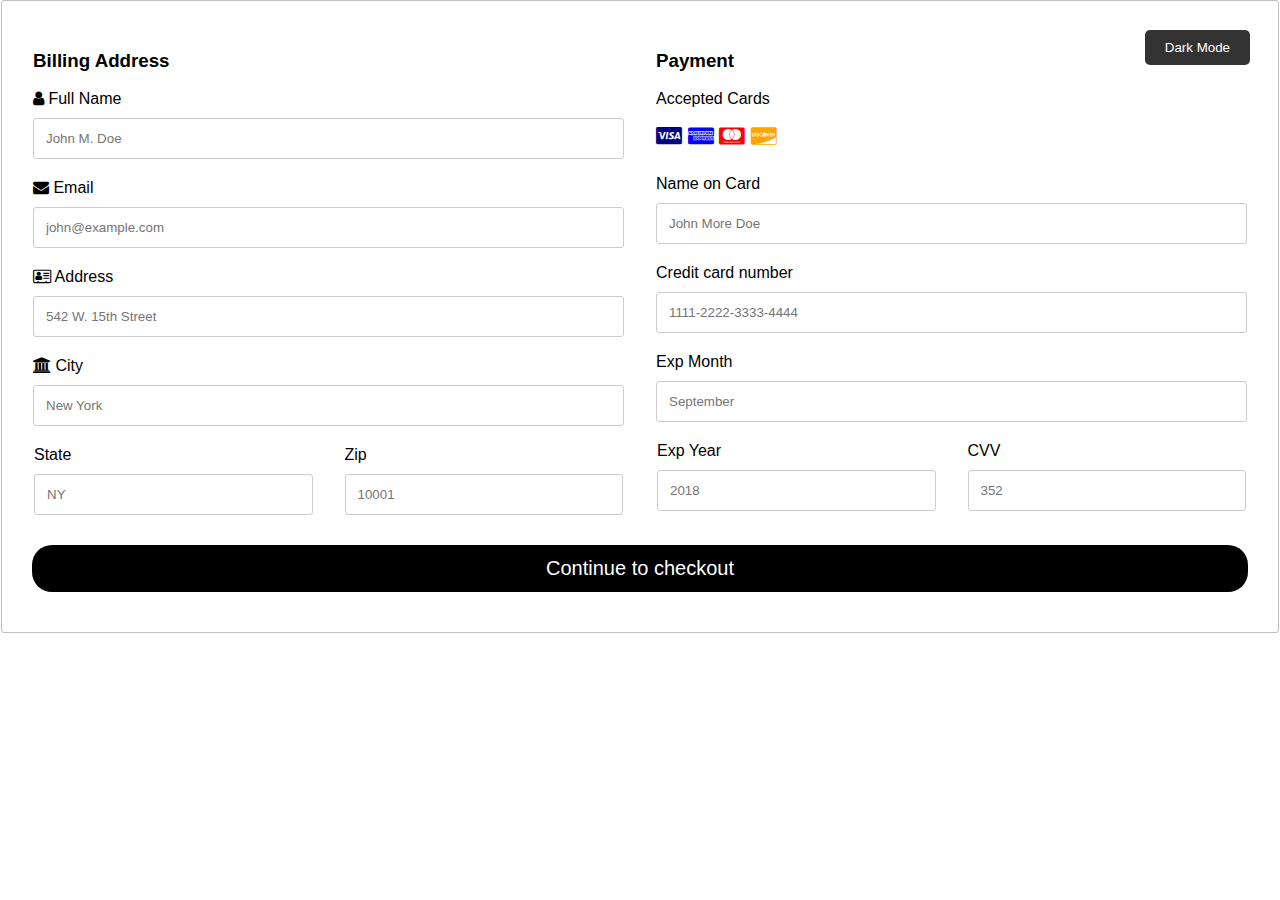
<file: pages/payment.html>
<!DOCTYPE html>
<html lang="en">
  <head>
    <meta charset="UTF-8" />
    <meta name="viewport" content="width=device-width, initial-scale=1" />
    <title>Payment</title>
    <link rel="icon" href="images/logo.png" />
    <link
      rel="stylesheet"
      href="https://cdnjs.cloudflare.com/ajax/libs/font-awesome/4.7.0/css/font-awesome.min.css"
    />
  </head>
  <link rel="stylesheet" href="../main.css" />
  <body>
    <div id="badr-payment">
    <div class="row">
      <div class="col-75">
        <div class="container">
          <button id="dark-mode-toggle">Dark Mode</button>
          <form name="myForm" onsubmit="return validateForm()">
            <div class="row">
              <!--@ Billing Address Section -->
              <div class="col-50">
                <h3>Billing Address</h3>
                <label for="fname"><i class="fa fa-user"></i> Full Name</label>
                <input
                  type="text"
                  id="fname"
                  name="firstname"
                  placeholder="John M. Doe"
                />
                <label for="email"><i class="fa fa-envelope"></i> Email</label>
                <input
                  type="email"
                  id="email"
                  name="email"
                  placeholder="john@example.com"
                />
                <label for="adr"
                  ><i class="fa fa-address-card-o"></i> Address</label
                >
                <input
                  type="text"
                  id="adr"
                  name="address"
                  placeholder="542 W. 15th Street"
                />
                <label for="city"><i class="fa fa-institution"></i> City</label>
                <input
                  type="text"
                  id="city"
                  name="city"
                  placeholder="New York"
                />

                <!--@ State and Zip Code -->
                <div class="row">
                  <div class="col-50">
                    <label for="state">State</label>
                    <input
                      type="text"
                      id="state"
                      name="state"
                      placeholder="NY"
                    />
                  </div>
                  <div class="col-50">
                    <label for="zip">Zip</label>
                    <input
                      type="text"
                      id="zip"
                      name="zip"
                      placeholder="10001"
                    />
                  </div>
                </div>
              </div>
              <!--@ Payment Section -->
              <div class="col-50">
                <h3>Payment</h3>
                <!--* Accepted Cards Icons -->
                <label for="fname">Accepted Cards</label>
                <div class="icon-container">
                  <i class="fa fa-cc-visa" style="color: navy"></i>
                  <i class="fa fa-cc-amex" style="color: blue"></i>
                  <i class="fa fa-cc-mastercard" style="color: red"></i>
                  <i class="fa fa-cc-discover" style="color: orange"></i>
                </div>
                <label for="cname">Name on Card</label>
                <input
                  type="text"
                  id="cname"
                  name="cardname"
                  placeholder="John More Doe"
                />
                <label for="ccnum">Credit card number</label>
                <input
                  type="text"
                  id="ccnum"
                  name="cardnumber"
                  placeholder="1111-2222-3333-4444"
                />
                <label for="expmonth">Exp Month</label>
                <input
                  type="text"
                  id="expmonth"
                  name="expmonth"
                  placeholder="September"
                />
                <!--* Expiry Year and CVV -->
                <div class="row">
                  <div class="col-50">
                    <label for="expyear">Exp Year</label>
                    <input
                      type="text"
                      id="expyear"
                      name="expyear"
                      placeholder="2018"
                    />
                  </div>
                  <div class="col-50">
                    <label for="cvv">CVV</label>
                    <input type="text" id="cvv" name="cvv" placeholder="352" />
                  </div>
                </div>
              </div>
            </div>
            <!--@ Submit Button -->
            <input type="submit" value="Continue to checkout" class="btn" />
          </form>
        </div>
      </div>
    </div>
    <script>
      // Select the dark mode toggle button and the body of the document
      const darkModeToggle = document.getElementById("dark-mode-toggle");
      const body = document.body;

      // Function to toggle dark mode
      const toggleDarkMode = () => {
        // Toggle the 'dark-mode' class on the body element
        body.classList.toggle("dark-mode");
      };

      // Event listener for dark mode toggle button
      darkModeToggle.addEventListener("click", toggleDarkMode);

      function validateForm() {
        let x = document.forms["myForm"]["firstname"].value;
        if (x == "") {
          alert("Name must be filled out");
          return false;
        }
      }
    </script>
    </div>
  </body>
</html>
</file>
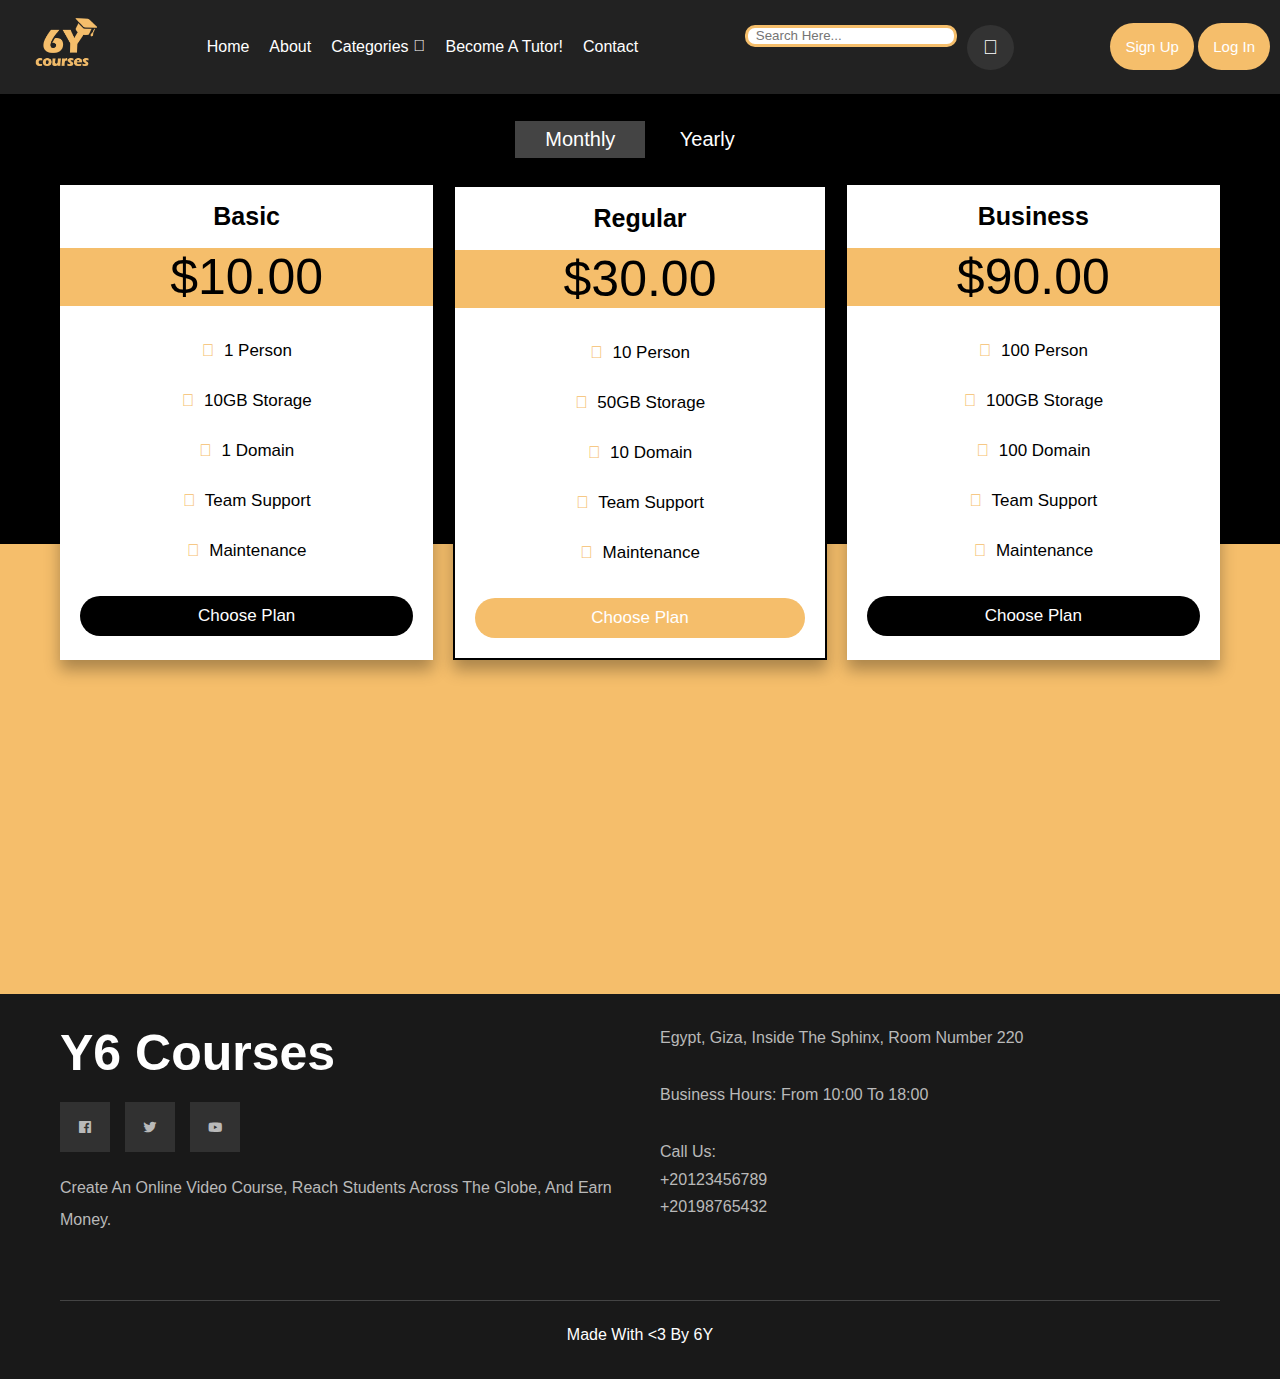
<file: pages/pricing.html>
<!DOCTYPE html>
<html lang="en">
<head>
    <meta charset="UTF-8">
    <meta http-equiv="X-UA-Compatible" content="IE=edge">
    <meta name="viewport" content="width=device-width, initial-scale=1.0">
    <title>Pricing Web</title>
   
    <!-- font awesome cdn link  -->
    <link rel="stylesheet" href="https://cdnjs.cloudflare.com/ajax/libs/font-awesome/5.15.4/css/all.min.css">
    <link href="https://unpkg.com/boxicons@2.1.4/css/boxicons.min.css" rel="stylesheet"/>
    <link rel="stylesheet" href="https://cdnjs.cloudflare.com/ajax/libs/font-awesome/5.15.4/css/all.min.css"/>

    <!-- custom css file link  -->
    <link rel="stylesheet" href="../main.css">


</head>
<body>
  <div id="sherif-pricing">
     <!-- Start Header -->
     <nav class="navigationWrapper">
      <div class="logoWrapper">
        <img class="logo" src="../images/logo.png" alt="logo" title="6Y Courses" />
      </div>
      <ul class="navigation">
        <li class="parent"><a class="link" href="../index.html">Home</a></li>
        <li class="parent"><a class="link" href="about.html">About</a></li>
        <li class="parent" id="clients">
          <a class="link" href="design.html">Categories<i class="fas fa-sort-down down-arrow"></i></a>
        </li>
        <li class="parent" id="services">
          <a class="link" href="tutor-application.html">Become a Tutor!</a>
        </li>
        <li class="parent"><a class="link" href="contact.html">Contact</a></li>
      </ul>

      <!-- Search Section -->
      <div class="search">
        <input type="text" class="searchTerm" placeholder="Search here..." />
        <div class="search-icon">
          <i class="fa fa-search"></i>
        </div>
      </div>

      <!-- SignIn\Up Section -->
      <div>
        <a class="signup-btn btn" href="sign-up.html" title="Sign Up to Improve Your Learning Experience" >Sign Up</a>
        <a class="login-btn btn" href="login.html" title="Login to your account">Log in</a>
      </div>
    </nav>
  <!-- End Header -->
<div class="containe">

    <div class="price-toggler">
        <span class="month active">monthly</span>
        <span class="year">yearly</span>
    </div>

    <div class="box-container">

        <div class="box">
            <h3>basic</h3>
            <div class="price month"><span>$</span>10.<span>00</span></div>
            <div class="price year"><span>$</span>30.<span>00</span></div>
            <div class="list">
                <p> <i class="fas fa-check"></i> 1 person </p>
                <p> <i class="fas fa-check"></i> 10GB storage </p>
                <p> <i class="fas fa-check"></i> 1 domain </p>
                <p> <i class="fas fa-check"></i> team support </p>
                <p> <i class="fas fa-check"></i> maintenance </p>
            </div>
            <a href="payment.html" class="btn">choose plan</a>
        </div>

        <div class="box">
            <h3>regular</h3>
            <div class="price month"><span>$</span>30.<span>00</span></div>
            <div class="price year"><span>$</span>50.<span>00</span></div>
            <div class="list">
                <p> <i class="fas fa-check"></i> 10 person </p>
                <p> <i class="fas fa-check"></i> 50GB storage </p>
                <p> <i class="fas fa-check"></i> 10 domain </p>
                <p> <i class="fas fa-check"></i> team support </p>
                <p> <i class="fas fa-check"></i> maintenance </p>
            </div>
            <a href="payment.html" class="btn">choose plan</a>
        </div>

        <div class="box">
            <h3>business</h3>
            <div class="price month"><span>$</span>90.<span>00</span></div>
            <div class="price year"><span>$</span>150.<span>00</span></div>
            <div class="list">
                <p> <i class="fas fa-check"></i> 100 person </p>
                <p> <i class="fas fa-check"></i> 100GB storage </p>
                <p> <i class="fas fa-check"></i> 100 domain </p>
                <p> <i class="fas fa-check"></i> team support </p>
                <p> <i class="fas fa-check"></i> maintenance </p>
            </div>
            <a href="payment.html" class="btn">choose plan</a>
        </div>

    </div>

</div>
 <!--@ Start Footer -->
 <div class="footer">
    <div class="container">
      <div class="box">
        <h3>Y6 Courses</h3>
        <ul class="social">
          <li>
            <a href="#" class="facebook">
              <i class="bx bxl-facebook-square social-icon"></i>
            </a>
          </li>
          <li>
            <a href="#" class="twitter">
              <i class="bx bxl-twitter social-icon"></i>
            </a>
          </li>
          <li>
            <a href="#" class="youtube">
              <i class="bx bxl-youtube social-icon"></i>
            </a>
          </li>
        </ul>
        <p class="text">
          Create an online video course, reach students across the globe, and
          earn money.
        </p>
      </div>
      <div class="box">
        <div class="line">
          <div class="info">
            Egypt, Giza, Inside The Sphinx, Room Number 220
          </div>
        </div>
        <div class="line">
          <div class="info">Business Hours: From 10:00 To 18:00</div>
        </div>
        <div class="line">
          <div class="info">
            <span><b>Call Us:</b></span>
            <span>+20123456789</span>
            <span>+20198765432</span>
          </div>
        </div>
      </div>
    </div>
    <p class="copyright">Made With &lt;3 By 6Y</p>
  </div>
  <!--@ End Footer -->

<script>

let month = document.querySelector('.price-toggler .month');
let year = document.querySelector('.price-toggler .year');
let monthAmount = document.querySelectorAll('.box-container .box .month');
let yearAmount = document.querySelectorAll('.box-container .box .year');

year.onclick = () =>{
    year.classList.add('active');
    month.classList.remove('active');

    monthAmount.forEach(mo =>{ mo.style.display = 'none' });
    yearAmount.forEach(yr =>{ yr.style.display = 'block' });
};

month.onclick = () =>{
    year.classList.remove('active');
    month.classList.add('active');

    monthAmount.forEach(mo =>{ mo.style.display = 'block' });
    yearAmount.forEach(yr =>{ yr.style.display = 'none' });
};

</script>
</div>
</body>
</html>
</file>
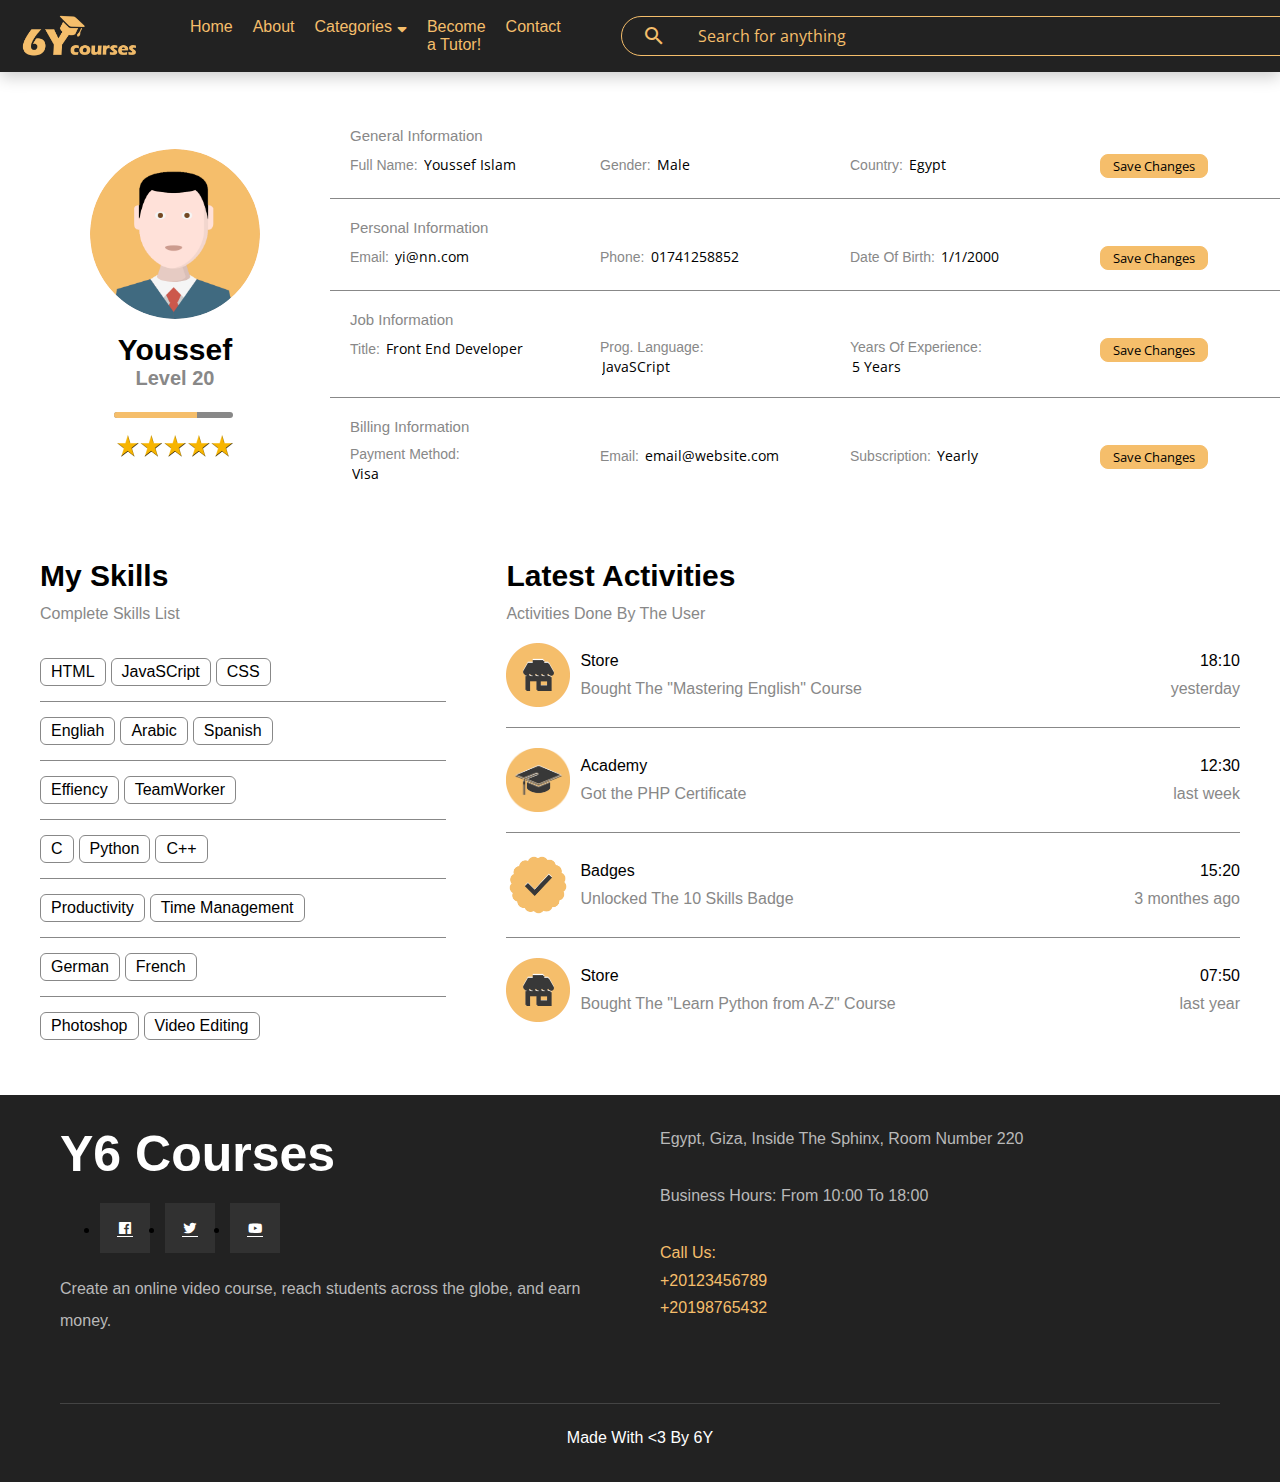
<file: pages/profile.html>
<!DOCTYPE html>
<html lang="en">
<head>
    <meta charset="UTF-8">
    <meta name="viewport" content="width=device-width, initial-scale=1.0">
    <title>Profile</title>
    <link href="https://fonts.googleapis.com/css?family=Material+Icons|Material+Icons+Outlined|Material+Icons+Two+Tone|Material+Icons+Round|Material+Icons+Sharp" rel="stylesheet">
    <link rel="stylesheet" href="../main.css">
    <link rel="preconnect" href="https://fonts.googleapis.com" />
    <link rel="preconnect" href="https://fonts.gstatic.com" crossorigin />
    <link href="https://fonts.googleapis.com/css2?family=Open+Sans:wght@300;500&display=swap" rel="stylesheet" />
    <link href="https://unpkg.com/boxicons@2.1.4/css/boxicons.min.css" rel="stylesheet"/>
    <link rel="stylesheet" href="https://cdnjs.cloudflare.com/ajax/libs/font-awesome/5.15.4/css/all.min.css"/>
    <link rel="script" href="">
</head>
<body>

    <div id="islam-profile">
    <header>
        <div class="left-section">
            <div class="header-logo">
                <a href="../index.html"><img src="../Logo/Long.png" alt=""></a>
            </div>
        </div>
        <div class="nav_bar">
            <ul class="navigation">
            <li class="parent"><a class="link" href="../index.html">Home</a></li>
            <li class="parent"><a class="link" href="about.html">About</a></li>
            <li class="parent" id="clients">
                <a class="link" href="design.html">Categories<i class="fas fa-sort-down down-arrow"></i></a>
            </li>
            <li class="parent" id="services">
                <a class="link" href="tutor-application.html">Become a Tutor!</a>
            </li>
            <li class="parent"><a class="link" href="contact.html">Contact</a></li>
            </ul>
        </div>
        <div class="mid-section">
            <form>
                <span class="material-icons">search</span>
                <input type="search" placeholder="Search for anything"/>

            </form>
        </div>
        <div class="right-section">
            <img id="dark_mode_icon" src="../images/moon.png" alt="">
            <a class="btn" href="sign-up.html" title="Sign Up to Improve Your Learning Experience" >Sign Up</a>
            <a class="btn" href="login.html" title="Login to your account">Log in</a>
            <a href="profile.html"><img class="header-avatar" src="../images/avatar.png" alt=""></a>
        </div>






    </header>
    <div class="profile-page">
        <div class="overview">
            <div class="avatar-box">
                <img class="profile-avatar" src="../images/avatar.png" alt="">
                <h3 class="name-under-avatar">Youssef</h3>
                <h5 class="level">Level 20</h5>
                <div class="level-progress">
                    <span class="progress"></span>
                </div>
                <div class="rating">
                    <img class="five-stars" src="../images/riLo47oqT.png" alt="">
                </div>
            </div>
            <div class="info-box">
                <div class="box1">
                    <h4 class="gen-info">General Information</h4>
                    <form method="post" target="_blank">
                        <div>
                            <span class="bold-info">Full Name:</span>
                            <input type="text" class="small-info" value="Youssef Islam">
                        </div>
                        <div>
                            <span class="bold-info">Gender:</span>
                            <input type="text" class="small-info" value="Male">
                        </div>
                        <div>
                            <span class="bold-info">Country:</span>
                            <input type="text" class="small-info" value="Egypt">
                        </div>
                        <div>
                            <input type="submit" class="edit-info" value="Save Changes">

                        </div>
                    </form>

                </div>
                <div class="box2">
                    <h4 class="gen-info">Personal Information</h4>
                    <form method="post" target="_blank">
                        <div>
                            <span class="bold-info">Email:</span>
                            <input type="text" class="small-info" value="yi@nn.com">
                        </div>
                        <div>
                            <span class="bold-info">Phone:</span>
                            <input type="text" class="small-info" value="01741258852">
                        </div>
                        <div>
                            <span class="bold-info">Date Of Birth:</span>
                            <input type="text" class="small-info" value="1/1/2000">
                        </div>
                        <div>
                            <input type="submit" class="edit-info" value="Save Changes">

                        </div>
                    </form>

                </div>
                <div class="box3">
                    <h4 class="gen-info">Job Information</h4>
                    <form method="post" target="_blank">
                        <div>
                            <span class="bold-info">Title:</span>
                            <input type="text" class="small-info" value="Front End Developer">
                        </div>
                        <div>
                            <span class="bold-info">Prog. Language:</span>
                            <input type="text" class="small-info" value="JavaSCript">
                        </div>
                        <div>
                            <span class="bold-info">Years Of Experience:</span>
                            <input type="text" class="small-info" value="5 Years">
                        </div>
                        <div>
                            <input type="submit" class="edit-info" value="Save Changes">

                        </div>
                    </form>

                </div>
                <div class="box4">
                    <h4 class="gen-info">Billing Information</h4>
                    <form method="post" target="_blank">
                        <div>
                            <span class="bold-info">Payment Method:</span>
                            <input type="text" class="small-info" value="Visa">
                        </div>
                        <div>
                            <span class="bold-info">Email:</span>
                            <input type="text" class="small-info" value="email@website.com">
                        </div>
                        <div>
                            <span class="bold-info">Subscription:</span>
                            <input type="text" class="small-info" value="Yearly">
                        </div>
                        <div>
                            <input type="submit" class="edit-info" value="Save Changes">

                        </div>
                    </form>

                </div>

            </div>


        </div>
        <div class="other-data">
            <div class="skills-card">
                <h2>My Skills</h2>
                <p>Complete Skills List</p>
                <ul class="skills-list">
                    <li><span class="skill">HTML</span><span class="skill">JavaSCript</span><span class="skill">CSS</span></li>
                    <li><span class="skill"d>Engliah</span><span class="skill">Arabic</span><span class="skill">Spanish</span></li>
                    <li><span class="skill">Effiency</span><span class="skill">TeamWorker</span></li>
                    <li><span class="skill">C</span><span class="skill">Python</span><span class="skill">C++</span></li>
                    <li><span class="skill">Productivity</span><span class="skill">Time Management</span></li>
                    <li><span class="skill">German</span><span class="skill">French</span></li>
                    <li><span class="skill">Photoshop</span><span class="skill">Video Editing</span></li>
                </ul>
            </div>
            <div class="activities">
                <h2>Latest Activities</h2>
                <p>Activities Done By The User</p>
                <div class="activity">
                    <img src="../images/activity-01.png" alt="">
                    <div class="acheivement">
                        <span class="acheivement-title">Store</span>
                        <span class="acheivement-disc">Bought The "Mastering English" Course</span>
                    </div>
                    <div class="date">
                        <span class="acheivement-title">18:10</span>
                        <span class="acheivement-disc">yesterday</span>
                    </div>
                </div>
                <div class="activity">
                    <img src="../images/activity-02.png" alt="">
                    <div class="acheivement">
                        <span class="acheivement-title">Academy</span>
                        <span class="acheivement-disc">Got the PHP Certificate</span>
                    </div>
                    <div class="date">
                        <span class="acheivement-title">12:30</span>
                        <span class="acheivement-disc">last week</span>
                    </div>
                </div>
                <div class="activity">
                    <img src="../images/activity-03.png" alt="">
                    <div class="acheivement">
                        <span class="acheivement-title">Badges</span>
                        <span class="acheivement-disc">Unlocked The 10 Skills Badge</span>
                    </div>
                    <div class="date">
                        <span class="acheivement-title">15:20</span>
                        <span class="acheivement-disc">3 monthes ago</span>
                    </div>
                </div>
                <div class="activity">
                    <img src="../images/activity-01.png" alt="">
                    <div class="acheivement">
                        <span class="acheivement-title">Store</span>
                        <span class="acheivement-disc">Bought The "Learn Python from A-Z" Course</span>
                    </div>
                    <div class="date">
                        <span class="acheivement-title">07:50</span>
                        <span class="acheivement-disc">last year</span>
                    </div>
                </div>
            </div>
        </div>
    </div>
    <div class="footer">
        <div class="container">
          <div class="box">
            <h3>Y6 Courses</h3>
            <ul class="social">
              <li>
                <a href="#" class="facebook">
                  <i class="bx bxl-facebook-square social-icon"></i>
                </a>
              </li>
              <li>
                <a href="#" class="twitter">
                  <i class="bx bxl-twitter social-icon"></i>
                </a>
              </li>
              <li>
                <a href="#" class="youtube">
                  <i class="bx bxl-youtube social-icon"></i>
                </a>
              </li>
            </ul>
            <p class="text">
              Create an online video course, reach students across the globe, and
              earn money.
            </p>
          </div>
          <div class="box">
            <div class="line">
              <div class="info">
                Egypt, Giza, Inside The Sphinx, Room Number 220
              </div>
            </div>
            <div class="line">
              <div class="info">Business Hours: From 10:00 To 18:00</div>
            </div>
            <div class="line">
              <div class="info">
                <span><b>Call Us:</b></span>
                <span>+20123456789</span>
                <span>+20198765432</span>
              </div>
            </div>
          </div>
        </div>
        <p class="copyright">Made With &lt;3 By 6Y</p>
      </div>
      <script>
        var dark_mode_icon = document.getElementById("dark_mode_icon");
        dark_mode_icon.onclick = function(){
            document.body.classList.toggle("dark-theme");
            if(document.body.classList.contains("dark-theme")){
                 dark_mode_icon.src = "../images/sun.png";
            }
            else{
                 dark_mode_icon.src = "../images/moon.png";
            }
        }

      </script>
    </div>
</body>
</html>
</file>
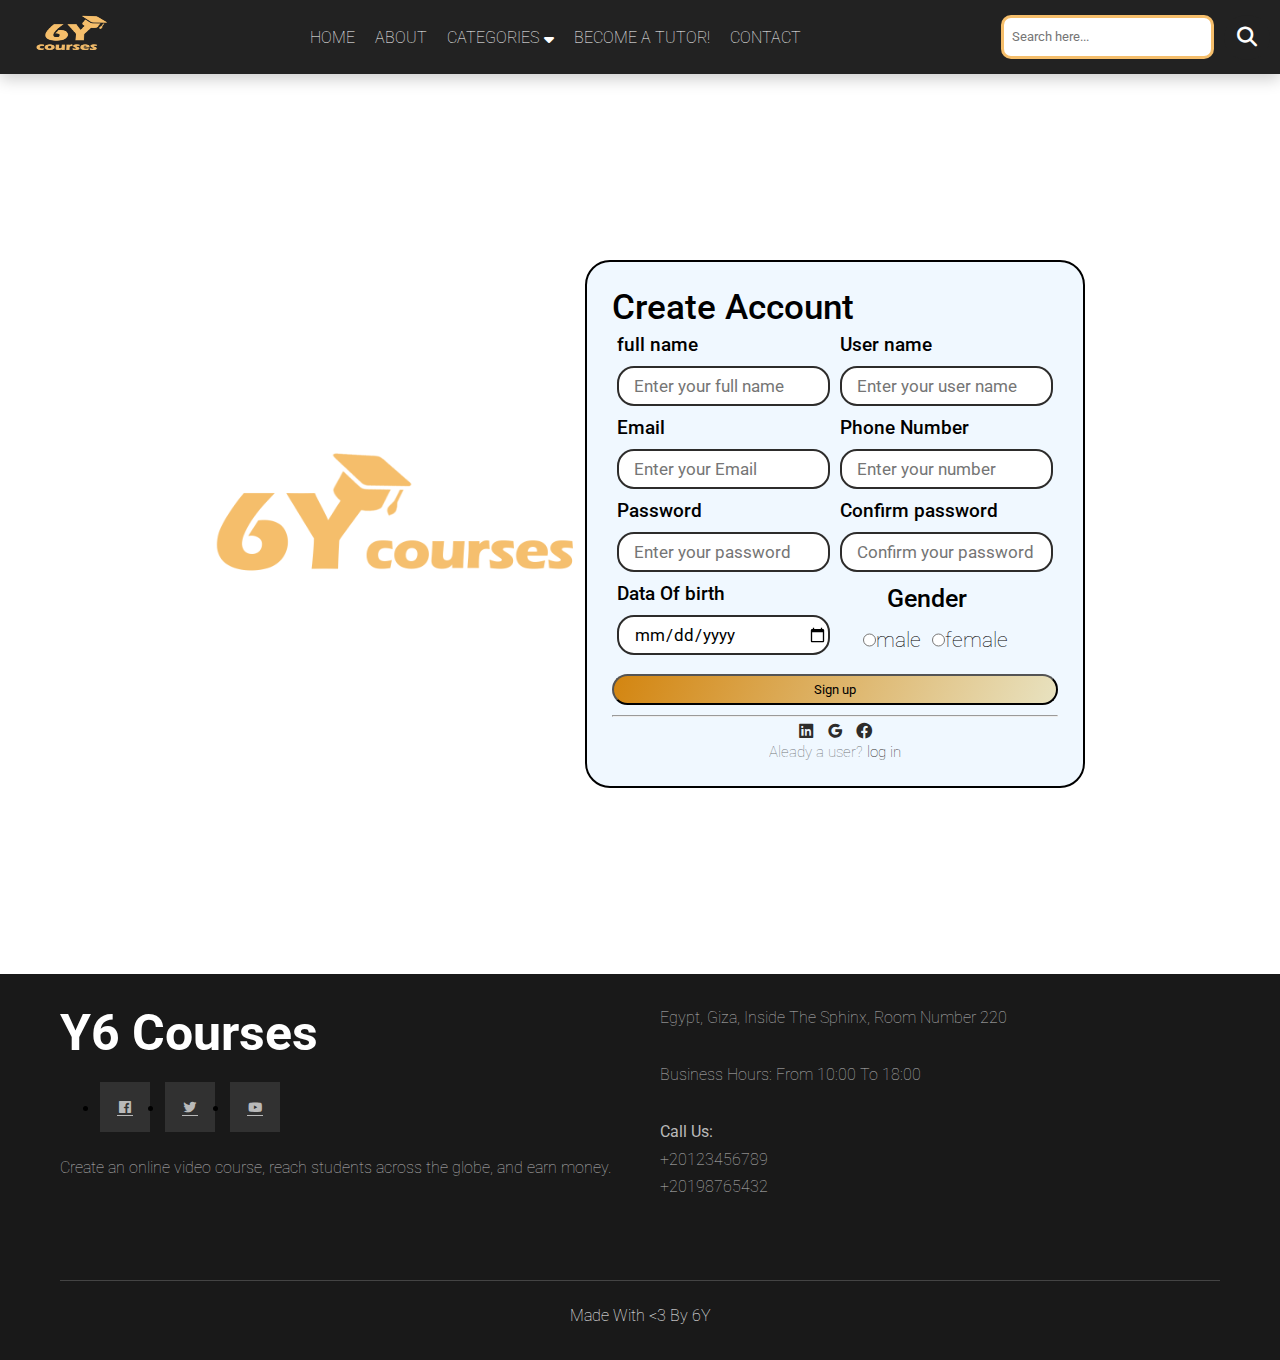
<file: pages/sign-up.html>
<!DOCTYPE html>
<html lang="en">
<head>
    <meta charset="UTF-8">
      <!-- font -->
      <link rel="preconnect" href="https://fonts.googleapis.com">
      <link rel="preconnect" href="https://fonts.gstatic.com" crossorigin>
      <link href="https://fonts.googleapis.com/css2?family=Roboto:ital,wght@0,100;0,300;0,400;0,500;0,700;0,900;1,100;1,300;1,400;1,500;1,700;1,900&display=swap" rel="stylesheet">
      
    <!-- An Icons -->
    <link rel="stylesheet" href="https://cdnjs.cloudflare.com/ajax/libs/font-awesome/6.5.1/css/all.min.css"/> 
    <link href='https://unpkg.com/boxicons@2.1.4/css/boxicons.min.css' rel='stylesheet'>
    <meta name="viewport" content="width=device-width, initial-scale=1.0">
    <!-- theme -->
    <link rel="stylesheet" href="../main.css" id="theme1"/>
    <link rel="stylesheet" href="../dark.css" disabled  id="theme2"/>
    
    <title>sign up</title>
</head>
<body>
  <div id="zenhom-signup">

    <!-- Start Header -->
    <nav class="navigationWrapper">
      <div class="logoWrapper">
        <img class="logo" src="../images/logo.png" alt="logo" title="6Y Courses" />
      </div>
      <ul class="navigation">
        <li class="parent"><a class="link" href="../index.html">Home</a></li>
        <li class="parent"><a class="link" href="about.html">About</a></li>
        <li class="parent" id="clients">
          <a class="link" href="design.html">Categories<i class="fas fa-sort-down down-arrow"></i></a>
        </li>
        <li class="parent" id="services">
          <a class="link" href="tutor-application.html">Become a Tutor!</a>
        </li>
        <li class="parent"><a class="link" href="contact.html">Contact</a></li>
      </ul>

      <!-- Search Section -->
      <div class="search">
        <input type="text" class="searchTerm" placeholder="Search here..." />
        <div class="search-icon">
          <i class="fa fa-search"></i>
        </div>
      </div>

      <!-- SignIn\Up Section -->
      <!-- <div>
        <a class="signup-btn btn" href="sign-up.html" title="Sign Up to Improve Your Learning Experience" >Sign Up</a>
        <a class="login-btn btn" href="login.html" title="Login to your account">Log in</a>
      </div> -->
    </nav>
  <!-- End Header -->
        <div class="Account">
    <div class="overview">
        <img src="../Logo/Long.png" alt="logo">
      
    </div>
    <div class="countainer">
        <div class="title">Create Account</div>
        <form action="#"method="post">
            <div class="user-details">
                <div class="input-box">
                    <p>full name </p>
                    <input type="text"  placeholder="Enter your full name" required>
                </div>
                <div class="input-box">
                    <p>User name  </p>
                    <input type="text" placeholder="Enter your user name"required>
                </div>
                <div class="input-box">
                    <p> Email</p>
                    <input type="email" placeholder="Enter your Email" required>
                </div>
                <div class="input-box">
                    <p>Phone Number </p>
                    <input type="text" placeholder="Enter your number"required>
                </div>
                <div class="input-box">
                    <p>Password </p>
                    <input type="password" placeholder="Enter your password"required>
                </div>
                <div class="input-box">
                    <p>Confirm password </p>
                    <input type="password" placeholder="Confirm your password"required>
                </div>
                <div class="input-box">
                    <p>Data Of birth </p>
                    <input type="date" required>
                </div>
                <div class="input-box">
                    <div class="box">
                    <p>Gender</p>
                        <div>
                             <input type="radio" name="os" required>
                             <labal for="">male</labal>
                            <input type="radio" name="os" required>
                             <labal for="">female</label> 
                         </div>
                     </div>
                    </div>
            </div>
            <div class="bottom">
                <input type="submit" value="Sign up">
                </div>
        </form>
            <hr>
            <div class="icon">
        <i class='bx bxl-linkedin-square'></i>
        <i class='bx bxl-google'></i>
        <i class='bx bxl-facebook-circle'></i>
    </div>
        <div class="log-in">
       <span>Aleady a user?</span>
        <a href="login.html">log in</a>
    </div>
    </div>
</div>
        </div>
          <!-- @ Start Footer -->
          <div class="footer">
            <div class="container">
              <div class="box">
                <h3>Y6 Courses</h3>
                <ul class="social">
                  <li>
                    <a href="#" class="facebook">
                      <i class="bx bxl-facebook-square social-icon"></i>
                    </a>
                  </li>
                  <li>
                    <a href="#" class="twitter">
                      <i class="bx bxl-twitter social-icon"></i>
                    </a>
                  </li>
                  <li>
                    <a href="#" class="youtube">
                      <i class="bx bxl-youtube social-icon"></i>
                    </a>
                  </li>
                </ul>
                <p class="text">
                  Create an online video course, reach students across the globe, and
                  earn money.
                </p>
              </div>
              <div class="box">
                <div class="line">
                  <div class="info">
                    Egypt, Giza, Inside The Sphinx, Room Number 220
                  </div>
                </div>
                <div class="line">
                  <div class="info">Business Hours: From 10:00 To 18:00</div>
                </div>
                <div class="line">
                  <div class="info">
                    <span><b>Call Us:</b></span>
                    <span>+20123456789</span>
                    <span>+20198765432</span>
                  </div>
                </div>
              </div>
            </div>
            <p class="copyright">Made With &lt;3 By 6Y</p>
          </div>
          <!--@ End Footer -->
     <script>
      // ====================drop list=============//
function toggleList() {
    let listElement = document.getElementById('drop');
    
    if (listElement.style.display === "none") {
      listElement.style.display = "block";

    } else {
      listElement.style.display = "none";
    }
  }
  // ====================change theme=============// 
  let replacebutton = document.getElementById("replace");
  let theme1 =document.getElementById("theme1");
let theme2 =document.getElementById("theme2");

replacebutton.addEventListener('click', function () {
  if(theme2.hasAttribute('disabled')) {
      theme2.removeAttribute('disabled');
      theme1.setAttribute('disabled','disabled');
  }
  else {
      theme2.setAttribute('disabled','disabled');
      theme1.removeAttribute('disabled');
  }
});
     </script>
    </div>
</body>
</html>
</file>
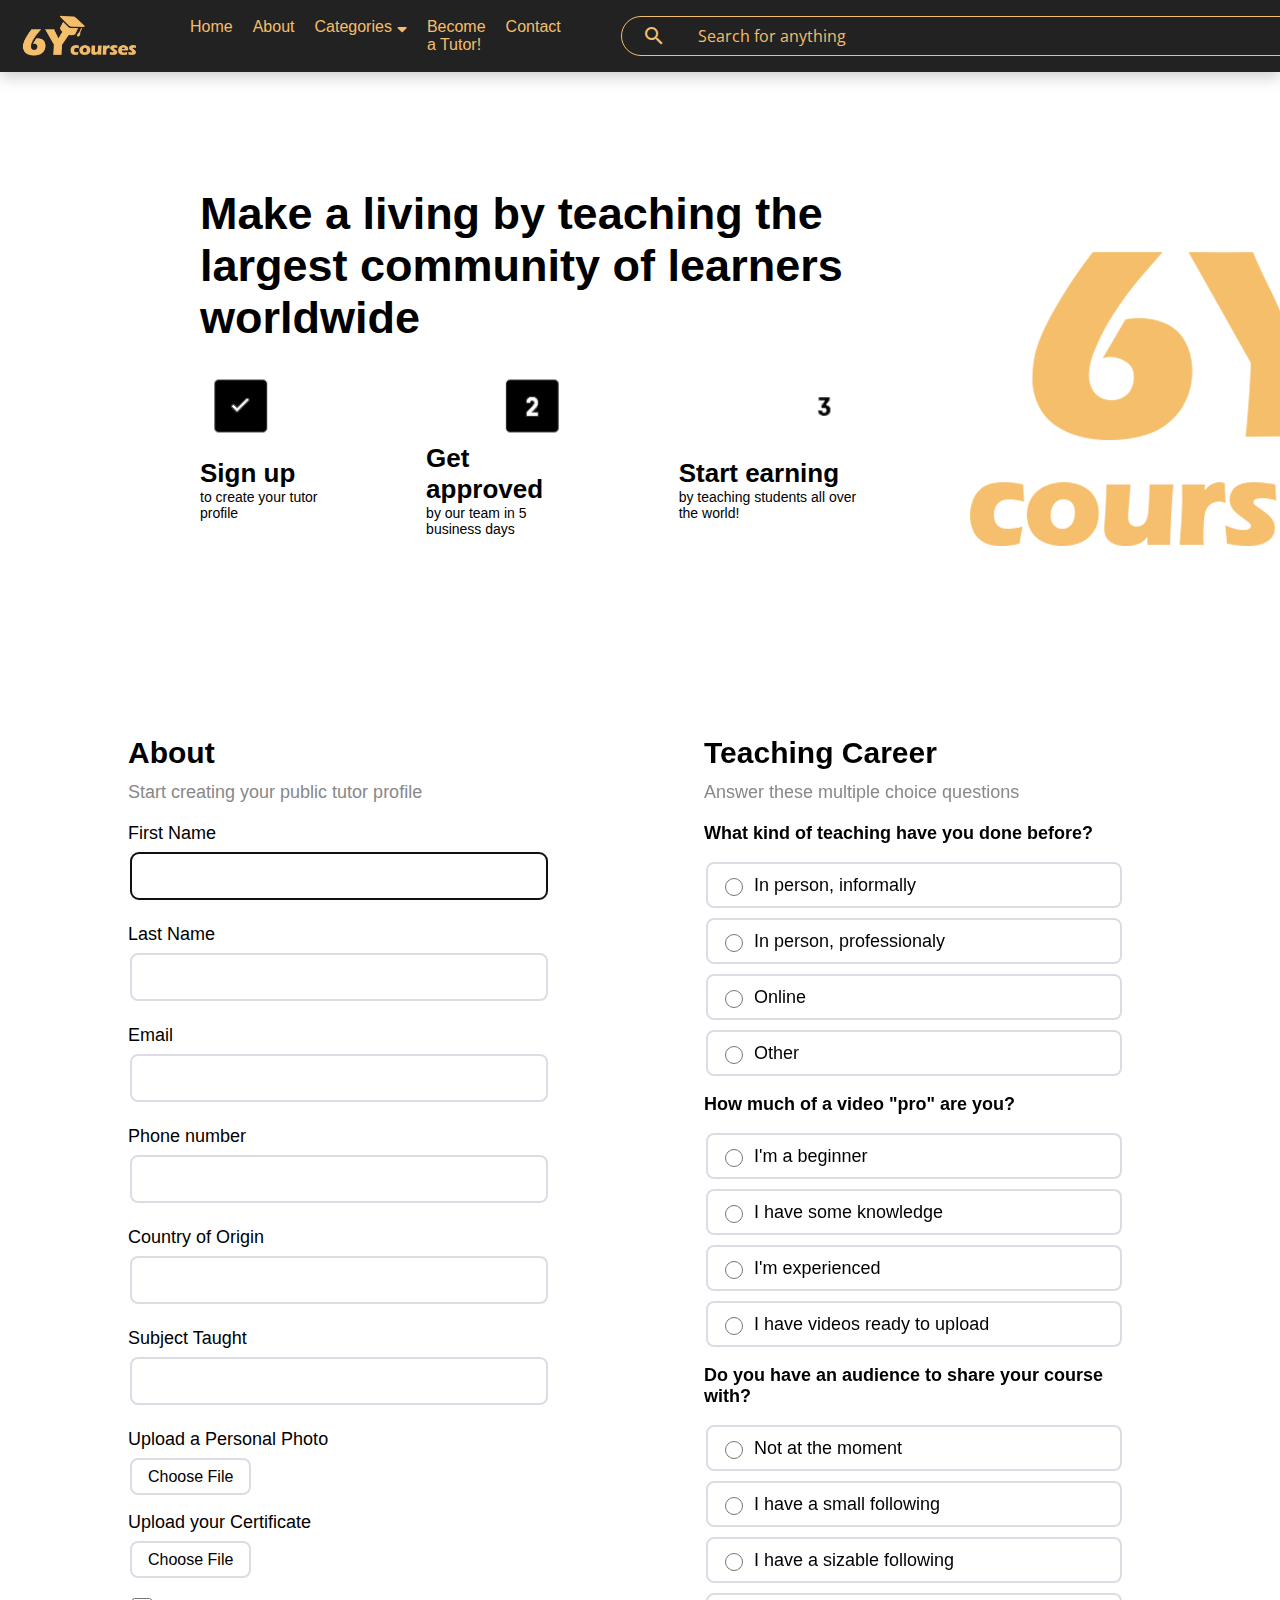
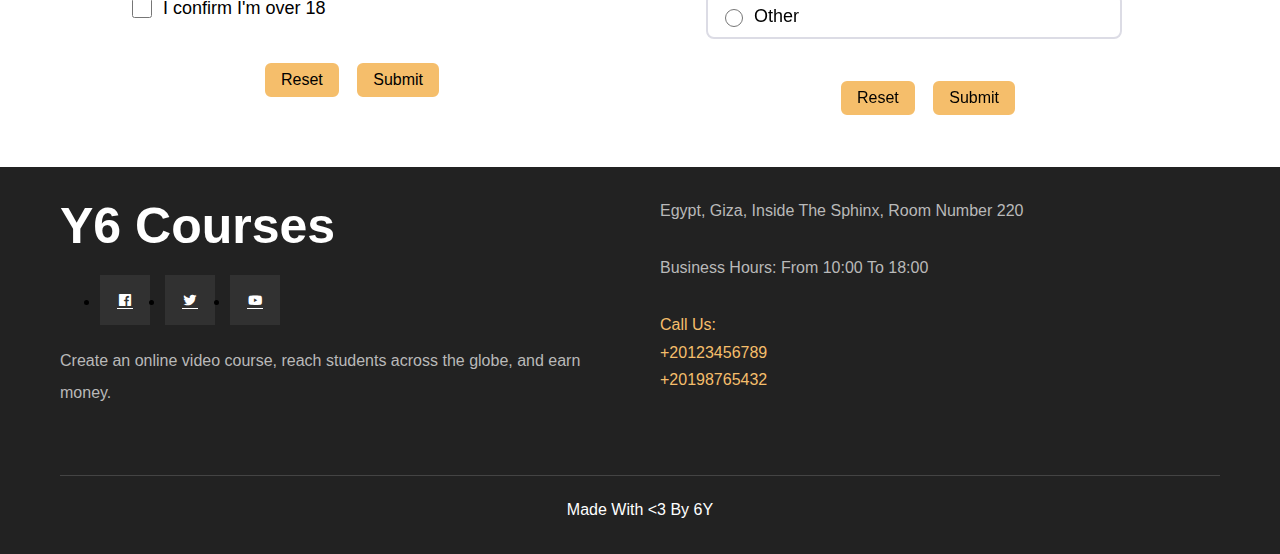
<file: pages/tutor-application.html>
<!DOCTYPE html>
<html lang="en">
<head>
    <meta charset="UTF-8">
    <meta name="viewport" content="width=device-width, initial-scale=1.0">
    <link href="https://fonts.googleapis.com/css?family=Material+Icons|Material+Icons+Outlined|Material+Icons+Two+Tone|Material+Icons+Round|Material+Icons+Sharp" rel="stylesheet">
    <link rel="stylesheet" href="../main.css">
    <link rel="preconnect" href="https://fonts.googleapis.com" />
    <link rel="preconnect" href="https://fonts.gstatic.com" crossorigin />
    <link href="https://fonts.googleapis.com/css2?family=Open+Sans:wght@300;500&display=swap" rel="stylesheet" />
    <link href="https://unpkg.com/boxicons@2.1.4/css/boxicons.min.css" rel="stylesheet"/>
    <link rel="stylesheet" href="https://cdnjs.cloudflare.com/ajax/libs/font-awesome/5.15.4/css/all.min.css"/>
    <title>Become a Tutor!</title>
</head>
<body>
  <div id="islam-tutor">
    <!-- Start Header -->
    <header>
        <div class="left-section">
            <div class="header-logo">
                <a href="../index.html"><img src="../Logo/Long.png" alt=""></a>
            </div>
        </div>
        <div class="nav_bar">
            <ul class="navigation">
            <li class="parent"><a class="link" href="../index.html">Home</a></li>
            <li class="parent"><a class="link" href="about.html">About</a></li>
            <li class="parent" id="clients">
                <a class="link" href="design.html"
                >Categories<i class="fas fa-sort-down down-arrow"></i
                ></a>
            </li>
            <li class="parent" id="services">
              <a class="link" href="tutor-application.html">Become a Tutor!</a>
            </li>
            <li class="parent"><a class="link" href="contact.html">Contact</a></li>
            </ul>
        </div>
        <div class="mid-section">
            <form>
                <span class="material-icons">search</span>
                <input type="search" placeholder="Search for anything"/>

            </form>
        </div>
        <div class="right-section">
            <img id="dark_mode_icon" src="../images/moon.png" alt="">
            <a href="#"><i class="material-icons">favorite</i></a>
            <a href="#"><i class="material-icons">notifications</i></a>
            <a href="profile.html"><img class="header-avatar" src="../images/avatar.png" alt=""></a>
        </div>
    </header>
    <!-- End Header -->
    <!-- Start Advertisment -->
    <div class="ad">
        <div class="ad-left-section">
            <h1 class="ad-header">Make a living by teaching the largest community of learners worldwide</h1>
            <img class="ad-levels" id="levels" src="../images/Levels.png" alt="">
            <div class="ad-groups">
                <div class="ad-group">
                    <h4 class="strong">Sign up</h4>
                    <p class="weak">to create your tutor profile</p>
                </div>
                <div class="ad-group">
                    <h4 class="strong">Get approved</h4>
                    <p class="weak">by our team in 5 business days</p>
                </div>
                <div class="ad-group">
                    <h4 class="strong">Start earning</h4>
                    <p class="weak">by teaching students all over the world!</p>
                </div>
            </div>
        </div>
        <div class="ad-photo">
            <img class="huge-logo" src="../Logo/PNG.png" alt="">
        </div>

    </div>
    <!-- End Advertisment -->
    <div class="regist">
    <!-- Start About -->
        <div class="about">
            <h3 class="about-h">About</h3>
            <p class="about-p">Start creating your public tutor profile</p>
            <form class="about-form" method="post" target="_blank">
                <label for="fname" class="input-title">First Name</label>
                <input class="about-input" id="fname" type="text" autofocus required>
                <label for="lname" class="input-title">Last Name</label>
                <input class="about-input" id="lname" type="text" required>
                <label for="email" class="input-title">Email</label>
                <input class="about-input" id="email" type="email" required>
                <label for="num" class="input-title">Phone number</label>
                <input class="about-input" id="num" type="text" required>
                <label for="country" class="input-title">Country of Origin</label>
                <input class="about-input" id="country" list="countries" required>
                <datalist id="countries">
                    <option value="Afghanistan">Afghanistan</option>
                    <option value="Åland Islands">Åland Islands</option>
                    <option value="Albania">Albania</option>
                    <option value="Algeria">Algeria</option>
                    <option value="American Samoa">American Samoa</option>
                    <option value="Andorra">Andorra</option>
                    <option value="Angola">Angola</option>
                    <option value="Anguilla">Anguilla</option>
                    <option value="Antarctica">Antarctica</option>
                    <option value="Antigua and Barbuda">Antigua and Barbuda</option>
                    <option value="Argentina">Argentina</option>
                    <option value="Armenia">Armenia</option>
                    <option value="Aruba">Aruba</option>
                    <option value="Australia">Australia</option>
                    <option value="Austria">Austria</option>
                    <option value="Azerbaijan">Azerbaijan</option>
                    <option value="Bahamas">Bahamas</option>
                    <option value="Bahrain">Bahrain</option>
                    <option value="Bangladesh">Bangladesh</option>
                    <option value="Barbados">Barbados</option>
                    <option value="Belarus">Belarus</option>
                    <option value="Belgium">Belgium</option>
                    <option value="Belize">Belize</option>
                    <option value="Benin">Benin</option>
                    <option value="Bermuda">Bermuda</option>
                    <option value="Bhutan">Bhutan</option>
                    <option value="Bolivia">Bolivia</option>
                    <option value="Bosnia and Herzegovina">Bosnia and Herzegovina</option>
                    <option value="Botswana">Botswana</option>
                    <option value="Bouvet Island">Bouvet Island</option>
                    <option value="Brazil">Brazil</option>
                    <option value="British Indian Ocean Territory">British Indian Ocean Territory</option>
                    <option value="Brunei Darussalam">Brunei Darussalam</option>
                    <option value="Bulgaria">Bulgaria</option>
                    <option value="Burkina Faso">Burkina Faso</option>
                    <option value="Burundi">Burundi</option>
                    <option value="Cambodia">Cambodia</option>
                    <option value="Cameroon">Cameroon</option>
                    <option value="Canada">Canada</option>
                    <option value="Cape Verde">Cape Verde</option>
                    <option value="Cayman Islands">Cayman Islands</option>
                    <option value="Central African Republic">Central African Republic</option>
                    <option value="Chad">Chad</option>
                    <option value="Chile">Chile</option>
                    <option value="China">China</option>
                    <option value="Christmas Island">Christmas Island</option>
                    <option value="Cocos (Keeling) Islands">Cocos (Keeling) Islands</option>
                    <option value="Colombia">Colombia</option>
                    <option value="Comoros">Comoros</option>
                    <option value="Congo">Congo</option>
                    <option value="Congo, The Democratic Republic of The">Congo, The Democratic Republic of The</option>
                    <option value="Cook Islands">Cook Islands</option>
                    <option value="Costa Rica">Costa Rica</option>
                    <option value="Cote D'ivoire">Cote D'ivoire</option>
                    <option value="Croatia">Croatia</option>
                    <option value="Cuba">Cuba</option>
                    <option value="Cyprus">Cyprus</option>
                    <option value="Czech Republic">Czech Republic</option>
                    <option value="Denmark">Denmark</option>
                    <option value="Djibouti">Djibouti</option>
                    <option value="Dominica">Dominica</option>
                    <option value="Dominican Republic">Dominican Republic</option>
                    <option value="Ecuador">Ecuador</option>
                    <option value="Egypt">Egypt</option>
                    <option value="El Salvador">El Salvador</option>
                    <option value="Equatorial Guinea">Equatorial Guinea</option>
                    <option value="Eritrea">Eritrea</option>
                    <option value="Estonia">Estonia</option>
                    <option value="Ethiopia">Ethiopia</option>
                    <option value="Falkland Islands (Malvinas)">Falkland Islands (Malvinas)</option>
                    <option value="Faroe Islands">Faroe Islands</option>
                    <option value="Fiji">Fiji</option>
                    <option value="Finland">Finland</option>
                    <option value="France">France</option>
                    <option value="French Guiana">French Guiana</option>
                    <option value="French Polynesia">French Polynesia</option>
                    <option value="French Southern Territories">French Southern Territories</option>
                    <option value="Gabon">Gabon</option>
                    <option value="Gambia">Gambia</option>
                    <option value="Georgia">Georgia</option>
                    <option value="Germany">Germany</option>
                    <option value="Ghana">Ghana</option>
                    <option value="Gibraltar">Gibraltar</option>
                    <option value="Greece">Greece</option>
                    <option value="Greenland">Greenland</option>
                    <option value="Grenada">Grenada</option>
                    <option value="Guadeloupe">Guadeloupe</option>
                    <option value="Guam">Guam</option>
                    <option value="Guatemala">Guatemala</option>
                    <option value="Guernsey">Guernsey</option>
                    <option value="Guinea">Guinea</option>
                    <option value="Guinea-bissau">Guinea-bissau</option>
                    <option value="Guyana">Guyana</option>
                    <option value="Haiti">Haiti</option>
                    <option value="Heard Island and Mcdonald Islands">Heard Island and Mcdonald Islands</option>
                    <option value="Holy See (Vatican City State)">Holy See (Vatican City State)</option>
                    <option value="Honduras">Honduras</option>
                    <option value="Hong Kong">Hong Kong</option>
                    <option value="Hungary">Hungary</option>
                    <option value="Iceland">Iceland</option>
                    <option value="India">India</option>
                    <option value="Indonesia">Indonesia</option>
                    <option value="Iran, Islamic Republic of">Iran, Islamic Republic of</option>
                    <option value="Iraq">Iraq</option>
                    <option value="Ireland">Ireland</option>
                    <option value="Isle of Man">Isle of Man</option>
                    <option value="Israel">Israel</option>
                    <option value="Italy">Italy</option>
                    <option value="Jamaica">Jamaica</option>
                    <option value="Japan">Japan</option>
                    <option value="Jersey">Jersey</option>
                    <option value="Jordan">Jordan</option>
                    <option value="Kazakhstan">Kazakhstan</option>
                    <option value="Kenya">Kenya</option>
                    <option value="Kiribati">Kiribati</option>
                    <option value="Korea, Democratic People's Republic of">Korea, Democratic People's Republic of</option>
                    <option value="Korea, Republic of">Korea, Republic of</option>
                    <option value="Kuwait">Kuwait</option>
                    <option value="Kyrgyzstan">Kyrgyzstan</option>
                    <option value="Lao People's Democratic Republic">Lao People's Democratic Republic</option>
                    <option value="Latvia">Latvia</option>
                    <option value="Lebanon">Lebanon</option>
                    <option value="Lesotho">Lesotho</option>
                    <option value="Liberia">Liberia</option>
                    <option value="Libyan Arab Jamahiriya">Libyan Arab Jamahiriya</option>
                    <option value="Liechtenstein">Liechtenstein</option>
                    <option value="Lithuania">Lithuania</option>
                    <option value="Luxembourg">Luxembourg</option>
                    <option value="Macao">Macao</option>
                    <option value="Macedonia, The Former Yugoslav Republic of">Macedonia, The Former Yugoslav Republic of</option>
                    <option value="Madagascar">Madagascar</option>
                    <option value="Malawi">Malawi</option>
                    <option value="Malaysia">Malaysia</option>
                    <option value="Maldives">Maldives</option>
                    <option value="Mali">Mali</option>
                    <option value="Malta">Malta</option>
                    <option value="Marshall Islands">Marshall Islands</option>
                    <option value="Martinique">Martinique</option>
                    <option value="Mauritania">Mauritania</option>
                    <option value="Mauritius">Mauritius</option>
                    <option value="Mayotte">Mayotte</option>
                    <option value="Mexico">Mexico</option>
                    <option value="Micronesia, Federated States of">Micronesia, Federated States of</option>
                    <option value="Moldova, Republic of">Moldova, Republic of</option>
                    <option value="Monaco">Monaco</option>
                    <option value="Mongolia">Mongolia</option>
                    <option value="Montenegro">Montenegro</option>
                    <option value="Montserrat">Montserrat</option>
                    <option value="Morocco">Morocco</option>
                    <option value="Mozambique">Mozambique</option>
                    <option value="Myanmar">Myanmar</option>
                    <option value="Namibia">Namibia</option>
                    <option value="Nauru">Nauru</option>
                    <option value="Nepal">Nepal</option>
                    <option value="Netherlands">Netherlands</option>
                    <option value="Netherlands Antilles">Netherlands Antilles</option>
                    <option value="New Caledonia">New Caledonia</option>
                    <option value="New Zealand">New Zealand</option>
                    <option value="Nicaragua">Nicaragua</option>
                    <option value="Niger">Niger</option>
                    <option value="Nigeria">Nigeria</option>
                    <option value="Niue">Niue</option>
                    <option value="Norfolk Island">Norfolk Island</option>
                    <option value="Northern Mariana Islands">Northern Mariana Islands</option>
                    <option value="Norway">Norway</option>
                    <option value="Oman">Oman</option>
                    <option value="Pakistan">Pakistan</option>
                    <option value="Palau">Palau</option>
                    <option value="Palestinian Territory, Occupied">Palestinian Territory, Occupied</option>
                    <option value="Panama">Panama</option>
                    <option value="Papua New Guinea">Papua New Guinea</option>
                    <option value="Paraguay">Paraguay</option>
                    <option value="Peru">Peru</option>
                    <option value="Philippines">Philippines</option>
                    <option value="Pitcairn">Pitcairn</option>
                    <option value="Poland">Poland</option>
                    <option value="Portugal">Portugal</option>
                    <option value="Puerto Rico">Puerto Rico</option>
                    <option value="Qatar">Qatar</option>
                    <option value="Reunion">Reunion</option>
                    <option value="Romania">Romania</option>
                    <option value="Russian Federation">Russian Federation</option>
                    <option value="Rwanda">Rwanda</option>
                    <option value="Saint Helena">Saint Helena</option>
                    <option value="Saint Kitts and Nevis">Saint Kitts and Nevis</option>
                    <option value="Saint Lucia">Saint Lucia</option>
                    <option value="Saint Pierre and Miquelon">Saint Pierre and Miquelon</option>
                    <option value="Saint Vincent and The Grenadines">Saint Vincent and The Grenadines</option>
                    <option value="Samoa">Samoa</option>
                    <option value="San Marino">San Marino</option>
                    <option value="Sao Tome and Principe">Sao Tome and Principe</option>
                    <option value="Saudi Arabia">Saudi Arabia</option>
                    <option value="Senegal">Senegal</option>
                    <option value="Serbia">Serbia</option>
                    <option value="Seychelles">Seychelles</option>
                    <option value="Sierra Leone">Sierra Leone</option>
                    <option value="Singapore">Singapore</option>
                    <option value="Slovakia">Slovakia</option>
                    <option value="Slovenia">Slovenia</option>
                    <option value="Solomon Islands">Solomon Islands</option>
                    <option value="Somalia">Somalia</option>
                    <option value="South Africa">South Africa</option>
                    <option value="South Georgia and The South Sandwich Islands">South Georgia and The South Sandwich Islands</option>
                    <option value="Spain">Spain</option>
                    <option value="Sri Lanka">Sri Lanka</option>
                    <option value="Sudan">Sudan</option>
                    <option value="Suriname">Suriname</option>
                    <option value="Svalbard and Jan Mayen">Svalbard and Jan Mayen</option>
                    <option value="Swaziland">Swaziland</option>
                    <option value="Sweden">Sweden</option>
                    <option value="Switzerland">Switzerland</option>
                    <option value="Syrian Arab Republic">Syrian Arab Republic</option>
                    <option value="Taiwan">Taiwan</option>
                    <option value="Tajikistan">Tajikistan</option>
                    <option value="Tanzania, United Republic of">Tanzania, United Republic of</option>
                    <option value="Thailand">Thailand</option>
                    <option value="Timor-leste">Timor-leste</option>
                    <option value="Togo">Togo</option>
                    <option value="Tokelau">Tokelau</option>
                    <option value="Tonga">Tonga</option>
                    <option value="Trinidad and Tobago">Trinidad and Tobago</option>
                    <option value="Tunisia">Tunisia</option>
                    <option value="Turkey">Turkey</option>
                    <option value="Turkmenistan">Turkmenistan</option>
                    <option value="Turks and Caicos Islands">Turks and Caicos Islands</option>
                    <option value="Tuvalu">Tuvalu</option>
                    <option value="Uganda">Uganda</option>
                    <option value="Ukraine">Ukraine</option>
                    <option value="United Arab Emirates">United Arab Emirates</option>
                    <option value="United Kingdom">United Kingdom</option>
                    <option value="United States">United States</option>
                    <option value="United States Minor Outlying Islands">United States Minor Outlying Islands</option>
                    <option value="Uruguay">Uruguay</option>
                    <option value="Uzbekistan">Uzbekistan</option>
                    <option value="Vanuatu">Vanuatu</option>
                    <option value="Venezuela">Venezuela</option>
                    <option value="Viet Nam">Viet Nam</option>
                    <option value="Virgin Islands, British">Virgin Islands, British</option>
                    <option value="Virgin Islands, U.S.">Virgin Islands, U.S.</option>
                    <option value="Wallis and Futuna">Wallis and Futuna</option>
                    <option value="Western Sahara">Western Sahara</option>
                    <option value="Yemen">Yemen</option>
                    <option value="Zambia">Zambia</option>
                    <option value="Zimbabwe">Zimbabwe</option>
                </datalist>
                <label for="subject" class="input-title">Subject Taught</label>
                <input class="about-input" id="subject" list="subjects" required>
                <datalist id="subjects">
                    <option value="Languages">Languages</option>
                    <option value="Programming">Programming</option>
                    <option value="Graphic Design">Graphic Design</option>
                    <option value="Productivity">Productivity</option>
                </datalist>
                <span class="input-title">Upload a Personal Photo</span>
                <div class="upload-button">
                    <input type="file" id="actual-btn" hidden/>
                    <label class="input-button" for="actual-btn">Choose File</label>
                </div>
                <label for="certificate" class="input-title">Upload your Certificate</label>
                <div class="upload-button">
                    <input type="file" id="actual-btn" hidden/>
                    <label class="input-button" for="actual-btn">Choose File</label>
                </div>
                <div class="confirmation">
                    <input id="age-con" type="checkbox" required>
                    <label class="checkbox-label" for="age-con">I confirm I'm over 18</label>
                </div>
                <div class="buttons">
                  <input type="reset" id="reset">
                  <input type="submit" id="submit">
                </div>
            </form>
        </div>
    <!-- End About -->
    <!-- Start MCQ -->
        <div class="mcq">
          <h3 class="mcq-h">Teaching Career</h3>
          <p class="mcq-p">Answer these multiple choice questions</p>
          <form class="mcq-form" method="post" target="_blank">
              <!-- Start Q1 -->
              <label class="question-label">What kind of teaching have you done before?</label>
              <div class="answer">
                <input id="q-a1" type="radio" class="mcq-input" name="q1" required>
                <label class="radio-label" for="q-a1" class="input-title" >In person, informally</label>
              </div>
              <div class="answer">
                <input id="q-a2" type="radio" class="mcq-input" name="q1" required>
                <label class="radio-label" for="q-a2" class="input-title" >In person, professionaly</label>
              </div>
              <div class="answer">
                <input id="q-a3" type="radio" class="mcq-input" name="q1" required>
                <label class="radio-label" for="q-a3" class="input-title" >Online</label>
              </div>
              <div class="answer">
                <input id="q-a4" type="radio" class="mcq-input" name="q1" required>
                <label class="radio-label" for="q-a4" class="input-title" >Other</label>
              </div>
              <!-- End Q1 -->
              <!-- Start Q2 -->
              <label class="question-label">How much of a video "pro" are you?</label>
              <div class="answer">
                <input id="q-a1" type="radio" class="mcq-input" name="q2" required>
                <label class="radio-label" for="q-a1">I'm a beginner</label>
              </div>
              <div class="answer">
                <input id="q-a2" type="radio" class="mcq-input" name="q2" required>
                <label class="radio-label" for="q-a2">I have some knowledge</label>
              </div>
              <div class="answer">
                <input id="q-a3" type="radio" class="mcq-input" name="q2" required>
                <label class="radio-label" for="q-a3">I'm experienced</label>
              </div>
              <div class="answer">
                <input id="q-a4" type="radio" class="mcq-input" name="q2" required>
                <label class="radio-label" for="q-a4">I have videos ready to upload</label>
              </div>
              <!-- End Q2 -->
              <!-- Start Q3 -->
              <label class="question-label">Do you have an audience to share your course with?</label>
              <div class="answer">
                <input id="q-a1" type="radio" class="mcq-input" name="q3" required>
                <label class="radio-label" for="q-a1">Not at the moment</label>
              </div>
              <div class="answer">
                <input id="q-a2" type="radio" class="mcq-input" name="q3" required>
                <label class="radio-label" for="q-a2">I have a small following</label>
              </div>
              <div class="answer">
                <input id="q-a3" type="radio" class="mcq-input" name="q3" required>
                <label class="radio-label" for="q-a3">I have a sizable following</label>
              </div>
              <div class="answer">
                <input id="q-a4" type="radio" class="mcq-input" name="q3" required>
                <label class="radio-label" for="q-a4">Other</label>
              </div>
              <!-- End Q3 -->
              <div class="buttons">
                <input type="reset" id="reset">
                <input type="submit" id="submit">
              </div>

          </form>
        </div>
      </div>

    <!-- End MCQ -->
    <!-- Start Footer -->
    <div class="footer">
        <div class="container">
          <div class="box">
            <h3>Y6 Courses</h3>
            <ul class="social">
              <li>
                <a href="#" class="facebook">
                  <i class="bx bxl-facebook-square social-icon"></i>
                </a>
              </li>
              <li>
                <a href="#" class="twitter">
                  <i class="bx bxl-twitter social-icon"></i>
                </a>
              </li>
              <li>
                <a href="#" class="youtube">
                  <i class="bx bxl-youtube social-icon"></i>
                </a>
              </li>
            </ul>
            <p class="text">
              Create an online video course, reach students across the globe, and
              earn money.
            </p>
          </div>
          <div class="box">
            <div class="line">
              <div class="info">
                Egypt, Giza, Inside The Sphinx, Room Number 220
              </div>
            </div>
            <div class="line">
              <div class="info">Business Hours: From 10:00 To 18:00</div>
            </div>
            <div class="line">
              <div class="info">
                <span><b>Call Us:</b></span>
                <span>+20123456789</span>
                <span>+20198765432</span>
              </div>
            </div>
          </div>
        </div>
        <p class="copyright">Made With &lt;3 By 6Y</p>
      </div>
    <!-- End Footer -->
    <script>
       var dark_mode_icon = document.getElementById("dark_mode_icon");
var ad_levels = document.getElementById("levels");
dark_mode_icon.onclick = function(){
     document.body.classList.toggle("dark-theme");
     if(document.body.classList.contains("dark-theme")){
         dark_mode_icon.src = "../images/sun.png";
         ad_levels.src = "../images/Levels-Dark.png";

     }
     else{
         dark_mode_icon.src = "../images/moon.png";
         ad_levels.src = "../images/Levels.png";
         
     }
}

 
     </script>
    </div>
</body>
</html>
</file>
<file: main.css>
:root {
  --main-color: hsl(36, 87%, 69%);
  --sec-color: white; 
  --bg-color: white;
  --txt1-color: #888;
  --txt2-color: black; 
  --border-color: #DCDCE5;
  --Sub-color-1:black;
  --Sub-color-2:rgb(215, 214, 214);
 
}

.dark-theme{
  --main-color: #f5be6b;
  --sec-color: #222;
  --bg-color: black;
  --txt1-color: white;
  --txt2-color: #eee;
}

*{
  font-family: "Roboto", sans-serif;
}

body{
  margin: 0;
  background-color: var(--bg-color);
  font-family: "Roboto", sans-serif;
  font-weight: 100;
  font-style: normal;
  background-color: var(--bg-color);
  max-height: 50vh; 
}


#islam-profile{
  :root {
    --main-color: hsl(36, 87%, 69%);
    --sec-color: white; 
    --bg-color: #f1f5f9;
    --txt1-color: #888;
    --txt2-color: black; 
   
  }
  :root {
    --main-color: hsl(36, 87%, 69%);
    --sec-color: white; 
    --bg-color: #f1f5f9;
    --txt1-color: #888;
    --txt2-color: black; 
   
  }
.dark-theme{
    --main-color: #f5be6b;
    --sec-color: #222;
    --bg-color: black;
    --txt1-color: white;
    --txt2-color: #eee;
}

html{
    font-size: 10px;
    font-family: "Open Sans", sans-serif;
}

body {
    margin: 0;
    background-color: var(--bg-color);
}

/* Start Header */

header{
    display: flex;
    justify-content: space-between;
    align-items: center;
    height: 72px;
    padding: 0px 16px;
    background-color: #222;
    box-shadow: rgba(0, 0, 0, 0.2) 0px 5px 15px 0px;
}

.left-section{
    display: flex;
    align-items: center;
    cursor: pointer;
}

.left-section img{
    width: 124px;
    margin-top: 16px;
    margin-bottom: 6px;
}

.navigation {
    display: flex;
    list-style-type: none;

    li {
      opacity: 1;
      list-style-type: none;
      color: var(--sec-color);
      text-decoration: none;

    }

    .parent {
      padding: 0 10px;
      cursor: pointer;

      .link {
        position: relative;
        display: flex;
        align-items: center;
        text-decoration: none;
        font-size: 16px;
        color: var(--main-color);
        

        &:hover {
            color: white;
        }
      }
    }
  }

  .down-arrow {
    margin-left: 5px;
    align-self: flex-start;
  }


.mid-section{
    display: flex;
    align-items: center;
    margin-left: 4%;
}

.mid-section form{
    margin-bottom: 16px;
    display: flex;
    align-items: center;
    width: 724px;
    padding: 14px;
    border-radius: 28px;
    background-color: #222;
    border: 1px solid var(--main-color);
    margin-top: 16px;
    height: 10px;
}

.mid-section input{
    width: 100%;
    color: var(--main-color);
    margin-left: 14px;
    outline: none;
    border: none;
    background: transparent;
    width: 300px;
    padding: 12px;
    font-size: 16px;
    font-family: "Open Sans", sans-serif;
}

.mid-section input::placeholder,span{
    color: var(--main-color);

}
.mid-section span{
    padding: 6px;
}

#dark_mode_icon{
    width: 24px;
    cursor: pointer;
    padding-right: 18px;
}

.btn {
        background-color: var(--main-color);
        color: #ffffff;
        border-radius: 25px;
        padding: 15px;
        font-size: 15px;
        text-align: center;
        transition: 0.3s ease-in-out;
      }

      .btn:hover {
        color: var(--main-color);
        background-color: #ffffff;
      }

.header-avatar{
    width: 24px;
}

/* End Header */

.avatar-box{
    text-align: center;
    padding: 20px;
    margin-left: 50px;
}


.profile-page{
    margin: 20px;
}

.overview{
    background-color: var(--sec-color);
    color: var(--txt2-color);
    border-radius: 10px;
    display: flex;
    align-items: center;
    padding: 15px 0;
}

.profile-avatar{
    width: 170px;
    height: 170px;
    border-radius: 50%;
    margin-bottom: 10px;
}
.name-under-avatar{
    margin: 0;
    font-size: 30px;

}

.level{
    color: var(--txt1-color);
    font-size: 20px;
    margin: 0px;
}

.level-progress{
    margin-left: 24px;
    background-color: #888;
    border-radius: 6px;
    position: relative;
    height: 6px;
    overflow: hidden;
    margin-top: 22px;
    width: 70%;
}

.progress{
    width: 70%;
    position: absolute;
    left: 0;
    top: 0;
    height: 100%;
    background-color: var(--main-color);
}


.five-stars{
    margin-top: 16px;
    width: 120px;
}

.info-box{
    margin: 0 50px;
    width: 100%;
    
}

.box1,.box2,.box3,.box4{
    padding: 20px;
    display: flex;
    align-items: center;
    flex-wrap: wrap;
    border-bottom: 1px solid var(--txt1-color);
}

.box1 > div{
    min-width: 250px;
    padding: 10px 0 0;
}

.gen-info{
    color: var(--txt1-color);
    font-size: 15px;
    margin: 0;
    width: 100%;
    font-weight: normal;
}

.bold-info{
    font-size: 14px;
    color: var(--txt1-color);
}

.small-info{
    font-size: 14px;
    color: var(--txt2-color);
    background-color: transparent;
    border: none;
    font-family: "Open Sans", sans-serif;
    width: 140px
}

.small-info:focus {
    border: none;
    outline: none;
  }

.box2 > div{
    min-width: 250px;
    padding: 10px 0 0;
}

.box3 > div{
    min-width: 250px;
    padding: 10px 0 0;
}

.box4{
    border: none;
}

.box4 > div{
    min-width: 250px;
    padding: 10px 0 0;
}

.edit-info{
    margin-left: auto;
    border-radius: 8px;
    font-family: "Open Sans",sans-serif;
    background-color: var(--main-color);
    color: black;
    border: 1px solid var(--main-color);
    padding: 2px 12px;
}

.edit-info:hover{
    border: 2px solid var(--main-color);
    cursor: pointer;
}

.other-data{
    display: flex;
    gap: 20px;
}

.skills-card{
    padding: 20px;
    background-color: var(--sec-color);
    border-radius: 10px;
    margin-top: 20px;
    flex-grow: 1;
}

.skills-card > h2{
    margin-top: 0;
    margin-bottom: 0;
    color: var(--txt2-color);
    font-size: 30px;
}

.skills-card > p{
    margin-top: 12px;
    margin-bottom: 20px;
    color: var(--txt1-color);
    font-size: 16px;
}

.skills-list{
    margin: 0;
    list-style: none;
    padding: 0;
}

.skills-list > li{
    color: var(--main-color);
    padding: 15px 0;
}

.skills-list > li:not(:last-child){
    border-bottom: 1px solid var(--txt1-color);
}

.skill{
    display: inline-flex;
    padding: 4px 10px;
    background-color: var(--bg-color);
    border-radius: 6px;
    font-size: 16px;
    color: var(--txt2-color);
    border: 1px solid var(--txt1-color);
}

.skill:hover{
    background-color: var(--main-color);
    cursor: pointer;
    color: var(--bg-color);
}

.skill:not(:last-child){
    margin-right: 5px;
}

.activities{
    padding: 20px;
    background-color: var(--sec-color);
    border-radius: 10px;
    margin-top: 20px;
    flex-grow: 2;
}


.activities > h2{
    margin-top: 0;
    margin-bottom: 0;
    color: var(--txt2-color);
    font-size: 30px;
}

.activities > p{
    margin-top: 12px;
    margin-bottom: 20px;
    color: var(--txt1-color);
    font-size: 16px;
}

.activity{
    display: flex;
    align-items: center;

}

.activity:not(:last-of-type){
    border-bottom: 1px solid var(--txt1-color);
    padding-bottom: 20px;
    margin-bottom: 20px;
}

.activity > img{
    width: 64px;
    height: 64px;
    margin-right: 10px;
}



.acheivement-title{
    display: block;
    margin-bottom: 10px;
    color: var(--txt2-color);
    font-size: 16px;
}

.acheivement-disc{
    color: var(--txt1-color);
    font-size: 16px;
}

.date{
    margin-left: auto;
    text-align: right;
}
 
form{
    display: inline-flex;
}

form >div{
    min-width: 250px;
    padding: 10px 0 0;
}

  /*********************** Start Footer ***********************/
  .footer {
    background-color: #222;
    padding: 30px 60px 10px;
  }

  .footer .container {
    display: grid;
    grid-template-columns: repeat(2, 1fr);
    gap: 40px;
  }

  .footer .box h3 {
    color: white;
    font-size: 50px;
    margin: 0 0 20px;
  }

  .footer .box .social {
    display: flex;
    margin-bottom: 20px;
  }

  .footer .box .social li {
    margin-right: 15px;
  }

  .footer .box .social li a {
    background-color: #313131;
    color: white;
    display: inline-flex;
    justify-content: center;
    align-items: center;
    width: 50px;
    height: 50px;
    transition: 0.3s;
  }

  .footer .box .social .facebook:hover {
    background-color: #1877f2;
  }

  .footer .box .social .twitter:hover {
    background-color: #1da1f2;
  }

  .footer .box .social .youtube:hover {
    background-color: #ff0000;
  }

  .footer .box .text {
    line-height: 2;
    color: #b9b9b9;
  }

  .footer .box .line {
    color: #b9b9b9;
    margin-bottom: 30px;
  }

  .footer .box .line .info {
    line-height: 1.7;
    flex: 1;
  }

  .footer .box .line .info span {
    display: block;
  }

  .footer .copyright {
    padding: 25px 0;
    text-align: center;
    color: white;
    margin: 50px 0 0;
    border-top: 1px solid #444;
  }
  /**********************@ End Footer ***********************/


}

#islam-tutor{
  :root {
    --main-color: hsl(36, 87%, 69%);
    --sec-color: white; 
    --bg-color: white;
    --txt1-color: #121117;
    --txt2-color: black; 
    --border-color: #DCDCE5;

  }
  :root {
    --main-color: hsl(36, 87%, 69%);
    --sec-color: white; 
    --bg-color: white;
    --txt1-color: #121117;
    --txt2-color: black; 
    --border-color: #DCDCE5;

  }
.dark-theme{
    --main-color: #f5be6b;
    --sec-color: #222;
    --bg-color: black;
    --txt1-color: #888;
    --txt2-color: white;
    --border-color: #888;
}

html{
    font-size: 10px;
    font-family: "Open Sans", sans-serif;
}

body {
    margin: 0;
    background-color: var(--bg-color);
}

  /*********************** Start Header ***********************/

header{
    display: flex;
    justify-content: space-between;
    align-items: center;
    height: 72px;
    padding: 0px 16px;
    background-color: #222;
    box-shadow: rgba(0, 0, 0, 0.2) 0px 5px 15px 0px;
}

.left-section{
    display: flex;
    align-items: center;
    cursor: pointer;
}

.left-section img{
    width: 124px;
    margin-top: 16px;
    margin-bottom: 6px;
}

.navigation {
    display: flex;
    list-style-type: none;

    li {
      opacity: 1;
      list-style-type: none;
      color: var(--sec-color);
      text-decoration: none;

    }

    .parent {
      padding: 0 10px;
      cursor: pointer;

      .link {
        position: relative;
        display: flex;
        align-items: center;
        text-decoration: none;
        font-size: 16px;
        color: var(--main-color);
        

        &:hover {
            color: var(--sec-color);
        }
      }
    }
  }

  .down-arrow {
    margin-left: 5px;
    align-self: flex-start;
  }


.mid-section{
    display: flex;
    align-items: center;
    margin-left: 4%;
}

.mid-section form{
    margin-bottom: 16px;
    display: flex;
    align-items: center;
    width: 724px;
    padding: 14px;
    border-radius: 28px;
    background-color: #222;
    border: 1px solid var(--main-color);
    margin-top: 16px;
    height: 10px;
}

.mid-section input{
    width: 100%;
    color: var(--main-color);
    margin-left: 14px;
    outline: none;
    border: none;
    background: transparent;
    width: 300px;
    padding: 12px;
    font-size: 16px;
    font-family: "Open Sans", sans-serif;
}

.mid-section input::placeholder,span{
    color: var(--main-color);

}
.mid-section span{
    padding: 6px;
}

#dark_mode_icon{
    width: 24px;
    cursor: pointer;
    padding-right: 18px;
}

.right-section a{
    padding-right: 18px;
    text-decoration: none;
    color: var(--main-color);

}

.right-section a:hover{
    color: #eee;
    width: 26px;
}

.header-avatar{
    width: 24px;
}

  /*********************** @ End Header ***********************/

  /*********************** Start Ad ***********************/

 .ad{
    display: flex;
    margin-top: 30px;
    margin-left: 100px;
    margin-right: 80px;
    align-items: center;
 }

 .ad-left-section{
    margin-left: 100px;
 }

 .ad-header{
    font-size: 45px;
    color: var(--txt2-color);
    display: block !important;
 }

 .ad-groups{
    display:flex;
    align-items: center;
 }

 .ad-group:not(:first-child){
    padding-left: 100px;
    justify-content: space-between;
    align-items: center;
 }

 .strong{
    font-size: 26px;
    margin: 0;
    color: var(--txt2-color);
 }

 .weak{
    font-size: 14px;
    margin-top: 0;
    color: var(--txt2-color);
 }

 .ad-levels{
    width: 670px;
 }

 .ad-photo{
    margin-right: 100px;
    padding-left: 100px;
 }

  /*********************** @ End Ad ***********************/
 .regist{
  display: flex;
  gap: 10%;
 }


  /*********************** Start About ***********************/

 .about{
    padding-top: 100px;
    border-radius: 10px;
    margin-top: 30px;
    margin-bottom: 50px;
    flex-grow: 1;
    width: 35%;
    margin-left: 10%;
 }

 .about-h{
    font-size: 30px;
    margin-top: 0;
    margin-bottom: 0;
    color: var(--txt2-color);
 }

 .about-p{
    margin-top: 12px;
    margin-bottom: 20px;
    color: var(--txt1-color);
    font-size: 18px;
 }

.about-input{
    margin-bottom: 24px;
    display: block;
    width: 400px;
    height: 42px;
    margin-left: 2px;
    padding-left: 12px;
    font-family: 'Open Sans', sans-serif;
    margin-top: 8px;
    background: transparent;
    border: 2px solid var(--border-color);
    border-radius: 8px;
    font-size: 16px;
    color: var(--txt2-color);
}

.about-input:hover{
    border: 2px solid var(--txt2-color);
}

.upload-button{
    margin-top: 18px;
    margin-bottom: 26px;
    margin-left: 2px;
}

#actual-btn{
    border: none;
    margin-top: 20px;
    font-size: 18px;

}

.input-button {
    background-color: var(--bg-color);
    color: var(--txt2-color);
    padding: 8px 16px;
    font-family: "Open-sans",sans-serif;
    border-radius: 8px;
    cursor: pointer;
    margin-top: 20px;
    font-size: 16px;
    border: 2px solid var(--border-color);
}


.input-title{
    font-size: 18px;
    color: var(--txt2-color);
    display: block;
}

.confirmation{
    display: flex;
    align-items: center;
    margin-top: 10px;
}

#age-con{
    width: 20px;
    height: 20px;
    display: inline;
    border: 1px solid var(--border-color);
}

.checkbox-label{
    font-size: 18px;
    margin-left: 8px;
    color: var(--txt2-color);
}


/*********************** @End About ***********************/

/*********************** Start MCQ ***********************/

.mcq{
  border-radius: 10px;
  margin-top: 30px;
  margin-bottom: 50px;
  flex-grow: 1;
  padding-top: 100px;
  flex-grow: 1;
  margin-right: 10%;
  width: 35%;
}

.mcq-h{
  font-size: 30px;
  margin-top: 0;
  margin-bottom: 0;
  color: var(--txt2-color);
}

.mcq-p{
  margin-top: 12px;
  margin-bottom: 20px;
  color: var(--txt1-color);
  font-size: 18px;
}

.question-label{
  display: block;
  font-size: 18px;
  margin-top: 1em;
  margin-bottom: 1em;
  margin-left: 0;
  margin-right: 0;
  font-weight: bold;
  color: var(--txt2-color);
}

.answer{
  display: flex;
  align-items: center;
  margin-top: 5px;
  margin-bottom: 10px;
  width: 400px;
  height: 42px;
  margin-left: 2px;
  padding-left: 12px;
  font-family: 'Open Sans', sans-serif;
  margin-top: 8px;
  background: transparent;
  border: 2px solid var(--border-color);
  border-radius: 8px;
  font-size: 16px;
  color: var(--txt2-color);
}

.answer:hover{
  border: 2px solid var(--main-color);
}

.radio-label{
  font-size: 18px;
  color: var(--txt2-color);
  margin-left: 8px;
}

.mcq-input{
  width: 18px;
  height: 18px;
}


/*********************** @End MCQ ***********************/

/*********************** Start Submition ***********************/


.buttons{
    margin-left: auto;
    text-align: center;
    margin-top: 24px;
}

#reset,#submit{
    background-color: var(--main-color);
    color: black;
    padding: 8px 16px;
    font-family: "Open-sans",sans-serif;
    border-radius: 8px;
    cursor: pointer;
    margin-top: 1rem;
    font-size: 16px;
    border: 2px solid var(--bg-color);
}

#submit{
    margin-left: 10px;
}

.input-button:hover,#reset:hover,#submit:hover,#age-con:hover,.about-input:hover{
    border: 2px solid var(--main-color);
}

/*********************** @End Submition ***********************/

/*********************** Start Footer ***********************/
  .footer {
    background-color: #222;
    padding: 30px 60px 10px;
  }

  .footer .container {
    display: grid;
    grid-template-columns: repeat(2, 1fr);
    gap: 40px;
  }

  .footer .box h3 {
    color: white;
    font-size: 50px;
    margin: 0 0 20px;
  }

  .footer .box .social {
    display: flex;
    margin-bottom: 20px;
  }

  .footer .box .social li {
    margin-right: 15px;
  }

  .footer .box .social li a {
    background-color: #313131;
    color: white;
    display: inline-flex;
    justify-content: center;
    align-items: center;
    width: 50px;
    height: 50px;
    transition: 0.3s;
  }

  .footer .box .social .facebook:hover {
    background-color: #1877f2;
  }

  .footer .box .social .twitter:hover {
    background-color: #1da1f2;
  }

  .footer .box .social .youtube:hover {
    background-color: #ff0000;
  }

  .footer .box .text {
    line-height: 2;
    color: #b9b9b9;
  }

  .footer .box .line {
    color: #b9b9b9;
    margin-bottom: 30px;
  }

  .footer .box .line .info {
    line-height: 1.7;
    flex: 1;
  }

  .footer .box .line .info span {
    display: block;
  }

  .footer .copyright {
    padding: 25px 0;
    text-align: center;
    color: white;
    margin: 50px 0 0;
    border-top: 1px solid #444;
  }
  /**********************@ End Footer ***********************/

}

#assem-about{
  :root {
    --main-color: #f5be6b;
  }
  @import url('https://fonts.googleapis.com/css2?family=Poppins:ital,wght@0,100;0,200;0,300;0,400;0,500;0,600;0,700;0,800;0,900;1,100;1,200;1,300;1,400;1,500;1,600;1,700;1,800;1,900&display=swap');

  * {
      margin: 0px;
      padding: 0px;
      box-sizing: border-box;
      font-family: "Poppins", sans-serif;
      text-decoration: none;
      list-style-type: none;
  }   
  :root {
      --main-color: #f5be6b;
    }
  
    body {
      font-family: "Roboto", sans-serif;
      background: white;
    }
  
    .navigationWrapper {
      position: relative;
      display: flex;
      align-items: center;
      justify-content: space-between;
      padding: 10px;
      background-color: #222;
      box-shadow: 0 5px 15px 0 rgba(0, 0, 0, 0.2);
      color: white;
      text-transform: uppercase;
  
      .logo {
        padding-left: 20px;
        height: 70px;
      }
    }
  
    .navigation {
      display: flex;
      list-style-type: none;
  
      li {
        opacity: 1;
        list-style-type: none;
        color: white;
        text-decoration: none;
        transition: all 0.3s ease-in-out;
      }
  
      .parent {
        padding: 0 10px;
        cursor: pointer;
  
        .link {
          position: relative;
          display: flex;
          align-items: center;
          text-decoration: none;
          transition: all 0.3s ease-in-out;
          color: white;
  
          &:hover {
            color: var(--main-color);
          }
        }
      }
    }
  
    .down-arrow {
      margin-left: 5px;
      align-self: flex-start;
    }
  
    .search {
      position: relative;
      display: flex;
    }
  
    .searchTerm {
      width: 100%;
      border: 3px solid var(--main-color);
      padding: 8px;
      height: 22px;
      border-radius: 10px;
      margin-right: 10px;
    }
  
    .searchTerm:focus {
      outline: none;
    }
  
    .search-icon {
      width: 60px;
      height: 45px;
      background-color: #333;
      border-radius: 50%;
      display: flex;
      justify-content: center;
      align-items: center;
      cursor: pointer;
    }
    .search-icon i:hover {
      transform: scale(1.1);
      color: var(--main-color);
    }
    .search-icon i {
      color: white;
      font-size: 20px;
      transition: all 0.1s ease-in-out;
    }
  
    .btn {
      position: relative;
      background-color: var(--main-color);
      color: #ffffff;
      border-radius: 25px;
      padding: 15px;
      font-size: 15px;
      text-align: center;
      transition: 0.3s ease-in-out;
    }
  
    .btn:hover {
      color: var(--main-color);
      background-color: #ffffff;
    }
  
  
  .poppins-medium {
      font-family: "Poppins", sans-serif;
      font-weight: 500;
      font-style: normal;
  }
  
  .section {
      width:100%;
      min-height:100vh;
      background-color: #ffffffee;
  }
  
  .container {
      width: 80%;
      display: flex; /* Change to flexbox layout */
      margin: auto;
      padding-top: 100px;
    }
    
  .content-section {
      flex: 1; /* Allow content section to grow */
    }
    
  .image-section {
      flex: 1;
      
    }
  .image-section img {
      width: 100%;
      height: auto;
      padding-left:60px;
  }
  .content-section title {
      text-transform: uppercase;
      font-size: 28px;
  }
  .content-section .content h3 {
      margin-top: 20px;
      color: rgb(31, 31, 33);
  }
  .content-section .content .button{
      margin-top: 30px;
  }
  .content-section .content  .button a{
      background-color: black;
      padding: 12px 40px;
      text-decoration: none;
      color: whitesmoke;
      font-size: 25px;
      letter-spacing: 1.5px;
  } 
  .content-section .content  .button a:hover{
      background-color:  rgb(188, 225, 5);
      color: black;
  }
  .content-section .social i{
      font-size: 30px;
      margin-top: 20px;
      padding: 0px 10px;
      color:rgb(11, 11, 81);
  }
  .content-section .social i:hover{
     
      color:black;
  
  }
  .footer {
      background-color: #191919;
      padding: 30px 60px 10px;
    }
  
    .footer .container {
      display: grid;
      grid-template-columns: repeat(2, 1fr);
      gap: 40px;
    }
  
    .footer .box h3 {
      color: white;
      font-size: 50px;
      margin: 0 0 20px;
    }
  
    .footer .box .social {
      display: flex;
      margin-bottom: 20px;
    }
  
    .footer .box .social li {
      margin-right: 15px;
    }
  
    .footer .box .social li a {
      background-color: #313131;
      color: #b9b9b9;
      display: inline-flex;
      justify-content: center;
      align-items: center;
      width: 50px;
      height: 50px;
      transition: 0.3s;
    }
  
    .footer .box .social .facebook:hover {
      background-color: #1877f2;
    }
  
    .footer .box .social .twitter:hover {
      background-color: #1da1f2;
    }
  
    .footer .box .social .youtube:hover {
      background-color: #ff0000;
    }
  
    .footer .box .text {
      line-height: 2;
      color: #b9b9b9;
    }
  
    .footer .box .line {
      color: #b9b9b9;
      margin-bottom: 30px;
    }
  
    .footer .box .line .info {
      line-height: 1.7;
      flex: 1;
    }
  
    .footer .box .line .info span {
      display: block;
    }
  
    .footer .copyright {
      padding: 25px 0;
      text-align: center;
      color: white;
      margin: 50px 0 0;
      border-top: 1px solid #444;
    }
  @media screen and (max-width: 768px) {
      .container {
          width: 80%;
          display: flex;
          margin: auto;
          padding-top: 50px;
      }
      .content-section {
          float: none;
          width: 100%;
          display: block;
          margin: auto;
      }
      .image-section {
          float: none;
          width: 100%;
      }
      .image-section img {
          width: 100%;
          height: auto;
          display: block;
          margin: auto;
      }
      
      .content-section .title {
          text-align: center;
          font-size: 19px;
      }
      .content-section .content .button {
          text-align: center;
          font-size: 19px;
      }
      .content-section .content .button a {
          padding: 9px 30px;
      }
      .content-section .social {
          text-align: center;
      }
  }
  
  /* Here is the dark  mode styling , we will make JS coe to get it working  */
  .dark-mode {
      background-color: #333;
      color: #fff;
    }
    
    .dark-mode .content-section .button a {
      background-color: #fff;
      color: #000;
    }
    .dark-mode .content-section .button a:hover{
      background-color: #141414;
      color: #d2bc9a;
    }
    
    .dark-mode .content-section .social i {
      color: #fff;
    }
    .dark-mode .section {
      background-color: #000;
    }
    .dark-mode .content-section .content h3 {
      color: antiquewhite;
    }
    .dark-mode .content-section .social i:hover /*test*/ {
      color: #d2bc9a;
    } /*Dark mode DONE!!*/
  

}

#assem-reviews{
  :root {
    --primary-color: #f5be6b;
    --primary-color-dark: #e19017;
    --text-dark: #333333;
    --white: #ffffff;
  }
  @import url('https://fonts.googleapis.com/css2?family=Poppins:ital,wght@0,100;0,200;0,300;0,400;0,500;0,600;0,700;0,800;0,900;1,100;1,200;1,300;1,400;1,500;1,600;1,700;1,800;1,900&display=swap');
 
:root {
    --primary-color: #f5be6b;
    --primary-color-dark: #e19017;
    --text-dark: #333333;
    --white: #ffffff;
  }
* {
    margin: 0px;
    padding: 0px;
    box-sizing: border-box;
    font-family: "Poppins", sans-serif;
    text-decoration: none;
    list-style-type: none;
 }  
 header{
    background-image:url("https://i.pinimg.com/236x/b2/61/1a/b2611ab75e36c7f071d6b3038032968d.jpg");
    background-position: bottom center;
    background-repeat: no-repeat;
    background-size: cover;
    min-height: 100vh;
    display: flex;
}  
.container{
    max-width: 1200px;
    margin: auto;
    padding: 1rem;
    display: grid;
    grid-template-columns: repeat(2,1fr);
    gap: 10rem;
}
.container-left h1{
    margin-bottom: 2rem;
    font-size: 2.5rem;
    font-weight: 500;
    color: var(--primary-color);
}
.container-left p{
    color: var(--text-dark);
    margin-bottom: 1rem;
}
.container-left button{
    padding: 1rem 2rem;
    margin-top: 1rem;
    outline: none;
    border: none;
    border-radius: 5px;
    background: linear-gradient(
        to right,
        var(--primary-color),
        var(--primary-color-dark)
    ); /* comma*/
    color: var(--white);
    font-size: 1rem;
    cursor: pointer;
}

.container-right{
    display: grid;
    gap: 2rem;
}
.card{
    padding: 2rem;
    display: flex;
    align-items: flex-start;
    gap: 2rem;
    background-color: var(--white);
    border-radius: 1rem;
    box-shadow: 5px 5px 20px rgb(0, 0,0,0.2);
    cursor: pointer;
}
.card img{
    max-width: 75px;
    border-radius: 100%;
}
.card-container {
    display: flex;
    gap: 1rem;
}
.card-container span i{
    font-size: 2rem;
    color: var(--primary-color);
}
.card-deatils p{
    font-style: italic;
    color: var(--text-dark);
    margin-bottom: 1rem;
}
.card-deatils h4{
    text-align: right;
    color: var(--primary-color);
    font-size: 1rem;
    font-weight: 500;
}
.navigationWrapper {
    position: relative;
    display: flex;
    align-items: center;
    justify-content: space-between;
    padding: 10px;
    background-color: #222;
    box-shadow: 0 5px 15px 0 rgba(0, 0, 0, 0.2);
    color: white;
    text-transform: uppercase;

    .logo {
      padding-left: 20px;
      height: 70px;
    }
  }

  .navigation {
    display: flex;
    list-style-type: none;

    li {
      opacity: 1;
      list-style-type: none;
      color: white;
      text-decoration: none;
      transition: all 0.3s ease-in-out;
    }

    .parent {
      padding: 0 10px;
      cursor: pointer;

      .link {
        position: relative;
        display: flex;
        align-items: center;
        text-decoration: none;
        transition: all 0.3s ease-in-out;
        color: white;

        &:hover {
          color: var(--main-color);
        }
      }
    }
  }

  .down-arrow {
    margin-left: 5px;
    align-self: flex-start;
  }

  .search {
    position: relative;
    display: flex;
  }

  .searchTerm {
    width: 100%;
    border: 3px solid var(--main-color);
    padding: 8px;
    height: 22px;
    border-radius: 10px;
    margin-right: 10px;
  }

  .searchTerm:focus {
    outline: none;
  }

  .search-icon {
    width: 60px;
    height: 45px;
    background-color: #333;
    border-radius: 50%;
    display: flex;
    justify-content: center;
    align-items: center;
    cursor: pointer;
  }
  .search-icon i:hover {
    transform: scale(1.1);
    color: var(--main-color);
  }
  .search-icon i {
    color: white;
    font-size: 20px;
    transition: all 0.1s ease-in-out;
  }

  .btn {
    position: relative;
    background-color: var(--main-color);
    color: #ffffff;
    border-radius: 25px;
    padding: 15px;
    font-size: 15px;
    text-align: center;
    transition: 0.3s ease-in-out;
  }

  .btn:hover {
    color: var(--main-color);
    background-color: #ffffff;
  }
      /*********************** Start Footer ***********************/
      .footer {
        background-color: #191919;
        padding: 30px 60px 10px;
      }

      .footer .container {
        display: grid;
        grid-template-columns: repeat(2, 1fr);
        gap: 40px;
      }

      .footer .box h3 {
        color: white;
        font-size: 50px;
        margin: 0 0 20px;
      }

      .footer .box .social {
        display: flex;
        margin-bottom: 20px;
      }

      .footer .box .social li {
        margin-right: 15px;
      }

      .footer .box .social li a {
        background-color: #313131;
        color: #b9b9b9;
        display: inline-flex;
        justify-content: center;
        align-items: center;
        width: 50px;
        height: 50px;
        transition: 0.3s;
      }

      .footer .box .social .facebook:hover {
        background-color: #1877f2;
      }

      .footer .box .social .twitter:hover {
        background-color: #1da1f2;
      }

      .footer .box .social .youtube:hover {
        background-color: #ff0000;
      }

      .footer .box .text {
        line-height: 2;
        color: #b9b9b9;
      }

      .footer .box .line {
        color: #b9b9b9;
        margin-bottom: 30px;
      }

      .footer .box .line .info {
        line-height: 1.7;
        flex: 1;
      }

      .footer .box .line .info span {
        display: block;
      }


      .footer .copyright {
        padding: 25px 0;
        text-align: center;
        color: white;
        margin: 50px 0 0;
        border-top: 1px solid #444;
      }

      /**********************@ End Footer ***********************/

/*dark mode try*/
/*dark mode try*/
.dark-mode body {
    background-color: #191919;
}
.dark-mode .container {
    background-color: #191919;
}

.dark-mode .container-left {
    background-color: #191919;
}

.dark-mode .container-left h1 {
    color: #ffffff; /* Change text color to white */
}

.dark-mode .container-left p {
    color: #cccccc; /* Change text color to light gray */
}

.dark-mode .container-left button {
    background: linear-gradient(to right, #4e4e4e, #2a2a2a); /* Change button background */
    color: #ffffff; /* Change button text color to white */
}

.dark-mode .card {
    padding: 2rem;
    display: flex;
    align-items: flex-start;
    gap: 2rem;
    background-color: #191919;
    border-radius: 1rem;
    box-shadow: 5px 5px 20px rgb(0, 0, 0, 0.2);
    cursor: pointer;
}

.dark-mode .card-deatils p {
    font-style: italic;
    color: var(--white);
    margin-bottom: 1rem;
}
.dark-mode .footer {
    background-color: #191919;
    padding: 30px 60px 10px;
  }
#dark-mode-toggle:hover {
    background-color: white;
    color: #191919;

}

}

#gaber-courses{
  * {
    box-sizing: border-box;
}
  * {
    box-sizing: border-box;
}

/* colors */

:root {
    --main-color:#f5be6b;
    --Sub-color-1:black;
    --Sub-color-2:rgb(215, 214, 214);
}

/* fonts */

body {
    font-family: "Roboto", sans-serif;
    font-weight: 100;
    font-style: normal;
    background-color: var(--Sub-color-2);
}



/* Grid page */
.page {
    display: grid;
    grid-template-columns: repeat(15,1fr);
    grid-template-rows: 80px 1500px ;
    gap: 10px;
}

/* Start-nav-style */
.page nav {
    grid-column: span 15;
    display: flex;
    width: 1480px;
    background-color: var(--Sub-color-1);
    padding: 10px;
}

.page nav img {
    width: 100px;
}

/* Links style */

.page nav .links {
    margin: 20px 70px 20px 90px;
    display: grid;
    grid-template-columns: repeat(5,1fr);
    gap: 20px;
}
.page nav .links a{
    text-decoration: none;
    color: var(--Sub-color-2);
}

.page nav .links a:hover{
    color: var(--main-color);
    transition-duration: .7s;
}

/* search style */

.page nav .search {
    height: 35px;
    margin: 15px 8px 15px 0px;
    outline: none;
    border: 2px solid var(--main-color);
    border-radius: 15px;
    padding: 8px;
}

.page nav .search::placeholder {
    font-size: 15px;
}

/* search icon */

.page nav .searchbutton {
    background-color: #333;
    height: 35px;
    margin: 16px 20px 15px 10px;
    border: none;
    border-radius: 200px;
    padding: 10px;
    font-weight: 600;
    font-size: 20px;
    color: var(--Sub-color-2);
}

.page nav .searchbutton i:hover {
    transform: scale(1.1);
    color: var(--main-color);
}

/* login style */

.page nav .login {
    height: 30px;
    margin: 16px 50px 15px 20px;
    width: 100px;
    border: none;
    border-radius: 20px;
    background-color: var(--main-color);
    font-size: 18px;
    font-weight: 500;
}

.page nav .login:hover {
    background-color: var(--Sub-color-1);
    transition-duration: .7s;
}

.page nav .login a{
    text-decoration: none;
    color: var(--Sub-color-1);
}

.page nav .login:hover a { 
    color: var(--main-color);
    transition-duration: .7s;
}

/* signup style */

.page nav .signup {
    height: 30px;
    margin: 16px 30px 15px -10px;
    width: 100px;
    border: none;
    border-radius: 20px;
    background-color: var(--main-color);
    font-size: 18px;
    font-weight: 500;
}

.page nav .signup:hover {
    background-color: var(--Sub-color-1);
    transition-duration: .7s;
}

.page nav .signup a{
    text-decoration: none;
    color: var(--Sub-color-1);
}

.page nav .signup:hover a { 
    color: var(--main-color);
    transition-duration: .7s;

}

.arrow-5 {
    position: absolute;
    top: 30px;
    left: 540px;
    color: var(--Sub-color-2);
    padding-right: 20px;
}

.contact {
    padding-left: 35px;
}

.new {
    position: relative;
    left: 20px;
}

nav .replace {
    color: var(--Sub-color-1);
    background:none ;
    outline: none;
    position: relative;
    top: 10px;
    left: -30px;
    padding: 15px;
    width: 45px;
    height: 45px;
    border:1px solid #d5860e;
    border-radius: 20px;
}


nav .replace #icon1 {
    color:#e8a43f;
}

nav .replace #icon2 {
    display: none;
}

/* Drop-menu-style*/

.dropmenu {
    background-color: var(--Sub-color-1);
    z-index: 30;
    position: absolute;
    top: 80px;
    left: 450px;
    padding: 15px;
    display: none;
}

.dropmenu ul {
    list-style: none;
    margin: 0;
    padding: 0;
}

.dropmenu ul li {
    color: var(--Sub-color-2);
    padding: 10px;
    border-bottom: 1px solid var(--Sub-color-2);
}

.dropmenu ul li:hover {
    color: var(--main-color);
} 

/* End-nav-style */

/* Start-aside-style*/

/* Topics */


.page aside {
    grid-column: span 2;
    background-color: var(--Sub-color-2);
    padding: 15px;
    margin-left: 15px;
    border-right: 2px solid var(--Sub-color-1);
    border-bottom: 2px solid var(--Sub-color-1);
    padding-right: 10px ;
    width: 200px;
    height: 1158px;
    height: 850px;
}

.page aside h2 {
    padding: 0px 0 10px 0;
    font-size: 22px;
    border-bottom: 2px solid var(--Sub-color-1);
}

.page aside .topics , .lang , .levels , .price {
    width: 185px;
}

.page aside input {
    margin: 15px 0 0 0;
}

.page aside label {
    margin: 0 0px 20px 15px;
    font-size: 16px;
    font-weight: 540;
}

input[type=checkbox]:checked + label {
    color: var(--main-color);
}



#inputs {
    display: none;
}


/* arrows-style */

.arrow-1 , .arrow-2 ,.arrow-3 , .arrow-4 ,.arrow-5 , .arrow-6{
    background: none;
    outline: none;
    border: none;
    font-size: 20px;
}

.arrow-1:hover , .arrow-2:hover ,.arrow-3:hover , .arrow-4:hover ,.arrow-5:hover , .arrow-6:hover {
    color: var(--main-color);
}

.arrow-1 {
    position: absolute;
    top: 135px;
    left: 175px;
}

.arrow-2 {
    position: absolute;
    top: 370px;
    left: 180px;
}

.arrow-3 {
    position: absolute;
    top: 600px;
    left: 170px;
}

.arrow-4 {
    position: absolute;
    top: 800px;
    left: 170px;
}

/* End-aside-style*/


/* Start section */
.page section .courses {
    display: flex;
    align-items: flex-start;
    border-bottom: 2px solid var(--Sub-color-1) ;
    padding-bottom: 35px;
    padding-left: 10px;
}

.page section h1{
    width: 1000px;
}

.page section .video{
    background-color: var(--Sub-color-2);
    width: 280px;
    height: 400px;
    margin: 10px;
    display: flex;
    align-items: center;
    flex-direction: column;
    flex-wrap: nowrap;
    align-content: center;
    justify-content: space-evenly;
    border-radius: 20px;
}

.page section .video:hover {
    transform: translate(0px, -30px);
    box-shadow: 5px 15px 100px -50px var(--Sub-color-1) ;
    transition-duration: .7s;
}

.page section .video .hadhod ,.zero ,.data,.oop{
    width: 250px;
    margin-top: 15px;
}

.page section .video p:nth-child(2){
    font-size: 20px;
    font-weight: 600;
    padding-left: 15px;
}

.page section .video p:nth-child(3){
    font-size: 13px;
    font-weight: 300;
    margin-right: 160px;
}

.page section .video p:nth-child(4){
    font-size: 15px;
    font-weight: 500;
    margin-right: 100px;
}

.page section .video p:nth-child(4) i{
    color:#d5860e;
}

.page section .video p:nth-child(4) span {
    font-weight: 600;
    margin-right: 5px;
    font-size: 20px;
}

.page section .video button {
    outline: none;
    border: none;
    border-radius: 20px;
    color: var(--main-color);
    padding: 5px;
    width: 100px;
    background-color: var(--Sub-color-1);
    margin-left: -5px;
    margin-top: 5px;
    margin-bottom: 15px;
}

.page section .video button a{
    text-decoration: none;
    color: var(--main-color);

}

.page section .video button:hover a{
    color: var(--Sub-color-1);
}

.page section .video button:hover {
    background-color: var(--main-color);
    color: var(--Sub-color-1);
    transform: translate(0px, -10px);
    transition-duration: .7s;
}

/* popular-topics */

.page section .popular-topics {
    margin-left: 60px;
    padding: 20px;
}

.page section .popular-topics h2 {
    position: relative;
    top: -5px;
    left: -50px;
}


.page section .popular-topics .popular{
    display: grid;
    grid-template-columns: repeat(4,250px);
    grid-template-rows: repeat(2,65px);
    gap: 15px;
}

.page section .popular-topics .popular p {
    border: 2px solid var(--Sub-color-1);
    text-align: center;
    padding: 25px;
    font-size: 20px;
    font-weight: 550;
    margin: 0 auto;
    width: 250px;
}

.page section .popular-topics .popular p:hover {
    background-color: var(--Sub-color-1);
    color: var(--main-color);
    transform: translate(0px, -10px);
    transition-duration: .7s;
}

/* more-courses */

.page section .morecourses {
    margin-top: 110px;
}

.page section .morecourses div{
    background-color: var(--Sub-color-2);
    width: 1100px;
    height: 200px;
    margin: 25px;

}

.page section .morecourses div:hover {
    transform: translate(15px, 0px);
    transition-duration: .7s;
    box-shadow: 5px 15px 100px -50px var(--Sub-color-1) ;
}

.page section .morecourses .course img{
    width: 350px;
    height: inherit;
}

.page section .morecourses .course p:nth-child(2) {
    position: relative;
    left: 372px;
    bottom: 200px;
    font-size: 23px;
    font-weight: 500;
    width: 700px;

}

.page section .morecourses .course p:nth-child(3) {
    position: relative;
    left: 372px;
    bottom: 200px;
    font-size: 16px;
    font-weight: 500;
    width: 400px;
}

.page section .morecourses .course p:nth-child(4) {
    position: relative;
    left: 372px;
    bottom: 200px;
    font-size: 16px;
    font-weight: 500;
    width: 400px;
}

.page section .morecourses .course p:nth-child(4) i {
    color:#d5860e ;
}

.page section .morecourses .course p:nth-child(4) span {
    font-size: 20px;
    font-weight: 500;
}

.page section .morecourses .course button {
    outline: none;
    border: none;
    border-radius: 20px;
    color: var(--main-color);
    padding: 5px;
    width: 100px;
    background-color: var(--Sub-color-1);
    position: relative;
    left: 372px;
    bottom: 200px;
}

.page section .morecourses .course button:hover {
    background-color: var(--main-color);
    color: var(--Sub-color-1);
    transform: translate(10px, 0px);
    transition-duration: .7s;
}

/* table-style */

.page section .tablediv {
    padding-bottom: 90px;
    position: relative;
    top: 100px;
    right: 100px;
    width: 200px;
}

.page section .tablediv table caption {
    font-size: 30px;
    font-weight: 600;
    margin-bottom: 25px;
}

.page section .tablediv table caption:hover {
    color: var(--main-color);
}
.page section .tablediv table {
    position: relative;
    top: 10%;
    left: 320px;
    width: 600px;
    border: 1px solid var(--Sub-color-1);
}



.page section .tablediv table td,.page section .tablediv table th {
    padding: 10px;
    background-color: #c6c4c4;
    text-align: center;
    font-weight: 500;
} 

/* End section */


/* Start-footer-style */

.page footer {
    grid-column: span 15;
    background-color: #191919;
    padding: 30px 60px 10px;
    position: relative;
    bottom: -980px;
    height: 450px;
    width: 1473px;
}

.page footer .container {
    display: grid;
    grid-template-columns: repeat(2, 1fr);
    gap: 40px;
}

.page footer .box h3 {
    color: white;
    font-size: 50px;
    margin: 0 0 20px;
}

.page footer .box .social {
    display: flex;
    margin-bottom: 20px;
    }

    .page footer .box .social li {
    margin-right: 15px;
}

.page footer .box .social li a {
    background-color: #313131;
    color: #b9b9b9;
    display: inline-flex;
    justify-content: center;
    align-items: center;
    width: 50px;
    height: 50px;
    transition: 0.3s;
    text-decoration: none;
}

.page footer .box .social .facebook:hover {
    background-color: #0d4793;
}

.page footer .box .social .twitter:hover {
    background-color: #1da1f2;
}

    .page footer .box .social .youtube:hover {
        background-color: #ff0000;
    }

.page footer .box .text {
        line-height: 2;
        color: #b9b9b9;
}

.page footer .box .line {
        color: #b9b9b9;
        margin-bottom: 30px;
}

.page footer .box .line .info {
    line-height: 1.7;
    flex: 1;
}

.page footer .box .line .info span {
    display: block;
}

.page footer .copyright {
    padding: 25px 0;
    text-align: center;
    color: white;
    border-top: 1px solid #444;
    width: 1475px;
    position: absolute;
    top: 360px;
    left: 0px;
}

}

#gaber-login{
  * {
    box-sizing: border-box;
}

/* colors */

:root {
    --main-color:#f5be6b;
    --Sub-color-1:black;
    --Sub-color-2:rgb(215, 214, 214);
}

/* fonts */

body {
    font-family: "Roboto", sans-serif;
    font-weight: 100;
    font-style: normal;
    background-color: var(--Sub-color-2);
    max-height: 50vh; 
}

/* Media-Queries */

/* Small */

@media (max-width: 768px) {
    body {
        width: 750px;
        height: 1700px;
    }
}
@media (min-width: 768px) {
    body {
        width: 750px;
        height: 1700px;
    }
}

/* Medium */

@media (min-width: 992px) {
    body {
        width: 970px;
        max-height: 1700px;
    }
}

/* Large */

@media (min-width: 1200px) {
    body {
        width: 1170px;
        max-height: 1700px;
    }
}
/* nav-style */

nav {
    display: grid;
    grid-template-columns: repeat(9, 1fr);
    grid-template-rows: 64px;
    width: 1480px;
    background-color: var(--Sub-color-1);
    padding: 10px;
}

nav img {
    width: 100px;
    height: 70px;
}

/* Links style */
nav .links {
    margin: 24px 90px 20px 90px;
    display: grid;
    grid-template-columns: repeat(6,1fr);
    gap: 40px;
}
nav .links a{
    text-decoration: none;
    color: var(--Sub-color-2);
}

nav .links a:hover{
    color: var(--main-color);
    transition-duration: .7s;
}


/* search style */

nav .search {
    height: 35px;
    margin: 16px 0px 15px 0px;
    outline: none;
    border: 2px solid var(--main-color);
    border-radius: 15px;
    padding: 8px;
    position: relative;
    left: 90px;
    width: 300px;
}

nav .search::placeholder {
    font-size: 15px;
}

/* search icon */

nav .searchbutton {
    background-color: #333;
    height: 35px;
    margin: 15px 0px ;
    border: none;
    border-radius: 200px;
    padding: 10px;
    font-weight: 600;
    font-size: 20px;
    color: var(--Sub-color-2);
    position: relative;
    left: 120px;
}


nav .searchbutton i:hover {
    transform: scale(1.1);
    color: var(--main-color);
}


/* arrow-button-style*/

.arrow {
    background: none;
    color: var(--Sub-color-2);
    outline: none;
    border: none;
    font-size: 20px;
    position: relative;
    left: -40px;
    padding: 0 10px;
}

.arrow:hover{
    color: var(--main-color);
}

.Tutor {
    position: relative;
    right: 58px;
}

.contact {
    position: relative;
    right: 55px;
}

nav .replace {
    color: var(--Sub-color-1);
    outline: none;
    border: 1px solid rgb(140, 140, 140);
    position: relative;
    top: 10px;
    left: -30px;
    padding: 15px;
    width: 45px;
    height: 45px;
    border:1px solid #d5860e;
    border-radius: 20px;
    background: none;
}

nav .replace #icon1 {
    color:#e8a43f;
}

nav .replace #icon2 {
    display: none;
}

/* Drop-menu-style*/

.dropmenu {
    background-color: var(--Sub-color-1);
    z-index: 30;
    position: absolute;
    top: 84px;
    left: 450px;
    padding: 15px;
    display: none;
}

.dropmenu ul {
    list-style: none;
    margin: 0;
    padding: 0;
}

.dropmenu ul li {
    color: var(--Sub-color-2);
    padding: 10px;
    border-bottom: 1px solid var(--Sub-color-2);
}

.dropmenu ul li:hover {
    color: var(--main-color);
}

/* start form */

.parent {
    width: 700px;
    height: 460px;
    display: grid;
    grid-template-columns: calc(700px/3) 1fr;
    border: 2px solid var(--Sub-color-1);
    border-radius: 25px;
    margin: 170px 350px;
}

.parent .child-1 {
    position: relative;
    height: inherit;
    padding: 200px 20px;
    border-right: 2px solid var(--Sub-color-1);
}

.parent .child-1 img {
    position: absolute;
    top: 20px;
    left: 65px;
    width: 100px;
    border: 1px solid var(--Sub-color-1);
    border-radius: 80%;
    padding: 10px;
}

.parent .child-1:first-child{
    font-weight: 700;
    color: var(--Sub-color-1);
    text-align: center;
    font-size: 30px;
    line-height: 35px;
}
.parent .child-2 {
    position: relative;
    top: 0;
    width: calc((700px*2)/3);
    height: 100%;
    padding: 0px ;
    text-align: center;
}

.parent .child-2 #user-circle {
    position: relative;
    top: 0px;
    font-size: 80px;
    color: var(--Sub-color-1);
}


.parent .child-2 input {
    display: flex;
    justify-content: space-evenly; 
    position: relative;
    left: 90px;
    top: 0px;
    bottom: 40px;
    outline: none;
    border: 1px solid var(--Sub-color-1);
    border-radius: 10px;
    padding: 10px;
    margin: 35px 10px;
    width: 250px;
    background-color: transparent;
    backdrop-filter: blur(20px) ;
}

.parent .child-2 input::placeholder{
    color: var(--Sub-color-1);
}

.parent .child-2 #user {
    position: absolute;
    z-index: 10;
    top: 150px;
    left: 320px;
    font-size:18px;
}
.parent .child-2 #lock {
    position: absolute;
    z-index: 10;
    top: 225px;
    left: 320px;
    font-size:18px;

}

input:focus~i {
    color: var(--main-color);
    transition-duration: .7s;
}


.log-in {
    color: var(--Sub-color-1);
    background: none;
    border: 2px solid var(--Sub-color-1);
    outline: none;
    border-radius: 20px;
    width: 300px;
    padding: 3px;
    margin: 30px 50px;
    text-transform: uppercase;
    font-weight: 800;
}

.log-in:hover {
    color: var(--main-color);
    width: 250px;
    background-color: var(--Sub-color-1);
    transition-duration: .7s;
}

.for {
    background-color: transparent;
    backdrop-filter: blur(20px) ;
    border: 2px solid var(--Sub-color-1);
    outline: none;
    border-radius: 20px;
    width: 250px;
    padding: 3px;
    padding-top: 8px;
    text-transform: uppercase;
    font-weight: 700;
}

.for a {
    text-decoration: none;
    color: var(--Sub-color-1);
    font-weight: 700;
}

.for:hover {
    width: 200px;
    background-color: var(--Sub-color-1);
    transition-duration: .7s;
}

.for:hover a {
    color: var(--main-color);
    transition-duration: .7s;
}

/* Start sign-in */

.signin {
    background-color: transparent;
    backdrop-filter: blur(20px) ;
    padding: 15px;
    width: 700px;
    margin-top:20px ;
    border: 2px solid var(--Sub-color-1);
    border-radius: 20px;
}

.signin p {
    text-align: center;
    font-size: 22px;
    font-weight: 600;
}

.signin p a {
    text-decoration: none;
    color:var(--main-color);
    padding-left: 10px;
}

.signin p a:hover {
    color: var(--Sub-color-1);
    padding: 8px;
    transition-duration: .5s;
    margin-left: 5px;
}

/* End sign-in */

/* end form */
/* Start-footer-style */

footer {
  background-color: #191919;
  padding: 30px 60px 10px;
  margin: 606px 0px;
  height: 380px;
  width: 1480px;
}

footer .container {
  display: grid;
  grid-template-columns: repeat(2, 1fr);
  gap: 40px;
}

footer .box h3 {
  color: white;
  font-size: 50px;
  margin: 0 0 20px;
}

footer .box .social {
  display: flex;
  margin-bottom: 20px;
  }

  footer .box .social li {
  margin-right: 15px;
}

footer .box .social li a {
  background-color: #313131;
  color: #b9b9b9;
  display: inline-flex;
  justify-content: center;
  align-items: center;
  width: 50px;
  height: 50px;
  transition: 0.3s;
  text-decoration: none;
}

footer .box .social .facebook:hover {
  background-color: #0d4793;
}

footer .box .social .twitter:hover {
  background-color: #1da1f2;
}

  footer .box .social .youtube:hover {
      background-color: #ff0000;
  }

footer .box .text {
      line-height: 2;
      color: #b9b9b9;
}

footer .box .line {
      color: #b9b9b9;
      margin-bottom: 30px;
}

footer .box .line .info {
  line-height: 1.7;
  flex: 1;
}

footer .box .line .info span {
  display: block;
}

footer .copyright {
  padding: 25px 0;
  text-align: center;
  color: white;
  margin: 50px 0 0;
  border-top: 1px solid #444;
}
/* End footer */
}

#sherif-contact{
  body {
    font-family: "Roboto", sans-serif;
    background: white;
  }
  @import url("https://fonts.googleapis.com/css2?family=Yusei+Magic&display=swap");

:root {
   --main-color: #f5be6b;
 }
 
 body {
   font-family: "Roboto", sans-serif;
   background: white;
 }

 .navigationWrapper {
   position: relative;
   display: flex;
   align-items: center;
   justify-content: space-between;
   padding: 10px;
   background-color: #222;
   box-shadow: 0 5px 15px 0 rgba(0, 0, 0, 0.2);
   color: white;
   text-transform: uppercase;

   .logo {
     padding-left: 20px;
     height: 70px;
   }
 }

 .navigation {
   display: flex;
   list-style-type: none;

   li {
     opacity: 1;
     list-style-type: none;
     color: white;
     text-decoration: none;
     transition: all 0.3s ease-in-out;
   }

   .parent {
     padding: 0 10px;
     cursor: pointer;

     .link {
       position: relative;
       display: flex;
       align-items: center;
       text-decoration: none;
       transition: all 0.3s ease-in-out;
       color: white;

       &:hover {
         color: var(--main-color);
       }
     }
   }
 }

 .down-arrow {
   margin-left: 5px;
   align-self: flex-start;
 }

 .search {
   position: relative;
   display: flex;
 }

 .searchTerm {
   width: 100%;
   border: 3px solid var(--main-color);
   padding: 8px;
   height: 22px;
   border-radius: 10px;
   margin-right: 10px;
 }

 .searchTerm:focus {
   outline: none;
 }

 .search-icon {
   width: 60px;
   height: 45px;
   background-color: #333;
   border-radius: 50%;
   display: flex;
   justify-content: center;
   align-items: center;
   cursor: pointer;
 }
 .search-icon i:hover {
   transform: scale(1.1);
   color: var(--main-color);
 }
 .search-icon i {
   color: white;
   font-size: 20px;
   transition: all 0.1s ease-in-out;
 }

 .btn {
   position: relative;
   background-color: var(--main-color);
   color: #ffffff;
   border-radius: 25px;
   padding: 15px;
   font-size: 15px;
   text-align: center;
   transition: 0.3s ease-in-out;
 }

 .btn:hover {
   color: var(--main-color);
   background-color: #ffffff;
 }

*{
    margin: 0;
    padding: 0;
    box-sizing: border-box;
    font-family: "Yusei+Magic", sans-serif;
    text-decoration: none;
    list-style-type: none;
}
#toggler {
    -webkit-appearance: none;
    height: 40px;
    width: 80px;
    border-radius: 40px;
    position: relative;
    top: 1.6rem;
    right: 2rem;
    background: transparent;
    box-shadow: 3px 3px 6px #aaa7 , -3px -3px 6px #fff,inset 3px 3px 6px #aaa7 , inset -3px -3px 6px #fff;
    cursor: pointer;
}
 #toggler:checked::before{
    left: calc(100% - 4px);
    transform: translate(-100%, -50%);
 }

 #toggler::before {
    content: "";
    position: absolute;
    height: calc(40px - 8px);
    width: calc(40px - 8px);
    background: #000 ;
    top: 50%;
    left: 4px;
    border-radius: 50%;
    transform: translateY(-50%);
    transition: .9s;
    transition-property: left, ;
 }

 body.dark #toggler{
    box-shadow: 3px 3px 6px #575757 , -3px -3px 6px #111,inset 3px 3px 6px #575757 , inset -3px -3px 6px #111;
 }

 body.dark #toggler::before{
    background: #afafaf75;
 }

 .contactpage {
    min-height: 100vh;
    width: 100%;
    background: var(--bg-color);
    display: flex;
    justify-content: center;
    align-items: center;
    padding: 8rem 0;
 }
  .contactpage .contactForm {
    height: fit-content;
    padding: 1.8rem 0;
    max-width: 580px;
    width: 450px;
    border-radius: 1rem;
    background: var(--main-color);
    box-shadow: 11px 11px 16px #000, -11px -11px 16px #000;
    display: flex;
    justify-content: center;
    align-items: center;
    flex-direction: column;
  }

  .contactpage .heading {
    color: #000;
    margin-bottom: 0.6rem;
  }

  .contactpage .contactForm .inputGroup {
    display: flex;
    flex-direction: column;
    width: 78%;
    max-width: 360px;
    position: relative;
    margin: 0.6rem auto;
  }

  .contactpage .contactForm .inputGroup label {
    font-size: 1.4rem;
    font-family: "Quicksand", sans-serif;
    font-weight: 600;
    color: #000;
  }

  body.dark .contactpage .contactForm .inputGroup label {
   font-size: 1.4rem;
   font-family: "Quicksand", sans-serif;
   font-weight: 600;
   color: #fff;
 }
  .inputGroup input[type="text"],
  .inputGroup textarea {
    border: none;
    background: transparent;
    outline: none;
    padding: 0.6rem 0.2rem;
    font-size: 1.4rem;
    font-family: "Quicksand", sans-serif;
    font-weight: 600;
    color: #767676;
    box-shadow: inset 3px 3px 9px #000 , inset -3px -3px 9px #000;
  }

  .inputGroup textarea {
    height: 100px;
    resize: vertical;
  }

  .inputGroup textarea::-webkit-scrollbar {
    width: 0;
  }
 
  .inputGroup input[type="submit"] {
    width: fit-content;
    padding: 0.4rem 1.4rem;
    font-size: 1.4rem;
    color: #fff;
    border: none;
    outline: none;
    box-shadow: 4px 4px 5px #000 , -4px -4px 5px #000;
    cursor: pointer;
    background: #000;
  }

  body.dark .contactpage {
    background: #222;
 }
 
 body.dark .contactpage .heading {
    color: #ddd;

 }
 body.dark .contactpage .contactForm {
    background: transparent;
    box-shadow: 9px 9px 17px #0e0e0e , -9px -9px 17px #363636;
 }

 body.dark .inputGroup label {
    color: #ddd;
 }

 body.dark .inputGroup input[type="text"],
 body.dark .inputGroup textarea {
    color: #ddd;
    box-shadow: inset 4px 4px 7px #0e0e0e, inset -4px -4px 7px #575757;

 }

 body.dark .inputGroup input[type="submit"] {
    color: #ddd;
    background: #000;
    box-shadow: 4px 4px 7px #0e0e0e , -4px -4px 7px #575757;
  }

    /*********************** Start Footer ***********************/
    .footer {
      background-color: #191919;
      padding: 30px 60px 10px;
    }

    .footer .container {
      display: grid;
      grid-template-columns: repeat(2, 1fr);
      gap: 40px;
    }

    .footer .box h3 {
      color: white;
      font-size: 50px;
      margin: 0 0 20px;
    }

    .footer .box .social {
      display: flex;
      margin-bottom: 20px;
    }

    .footer .box .social li {
      margin-right: 15px;
    }

    .footer .box .social li a {
      background-color: #313131;
      color: #b9b9b9;
      display: inline-flex;
      justify-content: center;
      align-items: center;
      width: 50px;
      height: 50px;
      transition: 0.3s;
    }

    .footer .box .social .facebook:hover {
      background-color: #1877f2;
    }

    .footer .box .social .twitter:hover {
      background-color: #1da1f2;
    }

    .footer .box .social .youtube:hover {
      background-color: #ff0000;
    }

    .footer .box .text {
      line-height: 2;
      color: #b9b9b9;
    }

    .footer .box .line {
      color: #b9b9b9;
      margin-bottom: 30px;
    }

    .footer .box .line .info {
      line-height: 1.7;
      flex: 1;
    }

    .footer .box .line .info span {
      display: block;
    }

    .footer .copyright {
      padding: 25px 0;
      text-align: center;
      color: white;
      margin: 50px 0 0;
      border-top: 1px solid #444;
    }
    /**********************@ End Footer ***********************/
}

#sherif-pricing{
  body {
    font-family: "Roboto", sans-serif;
    background: white;
  }
  @import url('https://fonts.googleapis.com/css2?family=Poppins:wght@100;300;400;500;600&display=swap');


:root {
  --main-color: #f5be6b;
}
 

body {
  font-family: "Roboto", sans-serif;
  background: white;
}

.navigationWrapper {
  position: relative;
  display: flex;
  align-items: center;
  justify-content: space-between;
  padding: 10px;
  background-color: #222;
  box-shadow: 0 5px 15px 0 rgba(0, 0, 0, 0.2);
  color: white;
  text-transform: uppercase;

  .logo {
    padding-left: 20px;
    height: 70px;
  }
}

.navigation {
  display: flex;
  list-style-type: none;

  li {
    opacity: 1;
    list-style-type: none;
    color: white;
    text-decoration: none;
    transition: all 0.3s ease-in-out;
  }

  .parent {
    padding: 0 10px;
    cursor: pointer;

    .link {
      position: relative;
      display: flex;
      align-items: center;
      text-decoration: none;
      transition: all 0.3s ease-in-out;
      color: white;

      &:hover {
        color: var(--main-color);
      }
    }
  }
}

.down-arrow {
  margin-left: 5px;
  align-self: flex-start;
}

.search {
  position: relative;
  display: flex;
}

.searchTerm {
  width: 100%;
  border: 3px solid var(--main-color);
  padding: 8px;
  height: 22px;
  border-radius: 10px;
  margin-right: 10px;
}

.searchTerm:focus {
  outline: none;
}

.search-icon {
  width: 60px;
  height: 45px;
  background-color: #333;
  border-radius: 50%;
  display: flex;
  justify-content: center;
  align-items: center;
  cursor: pointer;
}
.search-icon i:hover {
  transform: scale(1.1);
  color: var(--main-color);
}
.search-icon i {
  color: white;
  font-size: 20px;
  transition: all 0.1s ease-in-out;
}

.btn {
  position: relative;
  background-color: var(--main-color);
  color: #ffffff;
  border-radius: 25px;
  padding: 15px;
  font-size: 15px;
  text-align: center;
  transition: 0.3s ease-in-out;
}

.btn:hover {
  color: var(--main-color);
  background-color: #ffffff;
}


*{
  font-family: 'Poppins', sans-serif;
  margin:0;
  padding:0; 
  box-sizing: border-box;
  text-transform: capitalize;
  outline: none;
  border:none;
  text-decoration: none;
  list-style-type: none;
}

.containe{
  background: linear-gradient(#000 50%, #f5be6b.1%);
  min-height: 100vh;
  text-align: center;
}

.containe .box-container{
  max-width: 1200px;
  margin:0 auto;
  padding:20px;
  display: grid;
  grid-template-columns: repeat(auto-fit, minmax(300px, 1fr));
  gap:20px;
}

.containe .box-container .box{
  background: #fff;
  box-shadow: 0 10px 15px rgba(0, 0, 0, 0.3);
}

.containe .box-container .box:nth-child(2){
  border:2px solid #000;
}

.containe .box-container .box:nth-child(2) .btn{
  background: #f5be6b;
}

.containe .box-container .box:nth-child(2) .btn:hover{
  background: #000;
}

.containe .box-container .box h3{
  font-size: 25px;
  padding:17px 0;
  color:#000;
}

.containe .box-container .box .price{
  color:#000;
  background: #f5be6b;
  font-weight: bolder;
  font-size: 50px;
}

.containe .box-container .box .price.year{
  display: none;
}

.containe .box-container .box .list{
  margin:20px 0;
}

.containe .box-container .box .list p{
  padding:15px 0;
  font-size: 17px;
  color:#000;
}

.containe .box-container .box .list p i{
  padding-right: 5px;
  color: #f5be6b;
}

.containe .box-container .box .btn{
  margin:20px;
  display: block;
  font-size: 17px;
  background: #000;
  color:#fff;
  padding:10px;
}

.containe .box-container .box .btn:hover{
  background: #f5be6b;
}

.containe .price-toggler{
  margin-top: 20px;
  display: inline-block;
  padding:5px;
  border:2px solid #000;
  background: #000;
}

.containe .price-toggler span{
  padding:7px 30px;
  cursor: pointer;
  color:#fff;
  font-size: 20px;
  display: inline-block;
}

.containe .price-toggler span.active{
  background: #444;
  color:#fff;
}

@media (max-width:450px){
  .containe .box-container{
    grid-template-columns: 1fr;
  }
}
 /*********************** Start Footer ***********************/
 .footer {
  background-color: #191919;
  padding: 30px 60px 10px;
}

.footer .container {
  display: grid;
  grid-template-columns: repeat(2, 1fr);
  gap: 40px;
}

.footer .box h3 {
  color: white;
  font-size: 50px;
  margin: 0 0 20px;
}

.footer .box .social {
  display: flex;
  margin-bottom: 20px;
}

.footer .box .social li {
  margin-right: 15px;
}

.footer .box .social li a {
  background-color: #313131;
  color: #b9b9b9;
  display: inline-flex;
  justify-content: center;
  align-items: center;
  width: 50px;
  height: 50px;
  transition: 0.3s;
}

.footer .box .social .facebook:hover {
  background-color: #1877f2;
}

.footer .box .social .twitter:hover {
  background-color: #1da1f2;
}

.footer .box .social .youtube:hover {
  background-color: #ff0000;
}

.footer .box .text {
  line-height: 2;
  color: #b9b9b9;
}

.footer .box .line {
  color: #b9b9b9;
  margin-bottom: 30px;
}

.footer .box .line .info {
  line-height: 1.7;
  flex: 1;
}

.footer .box .line .info span {
  display: block;
}

.footer .copyright {
  padding: 25px 0;
  text-align: center;
  color: white;
  margin: 50px 0 0;
  border-top: 1px solid #444;
}
/**********************@ End Footer ***********************/
}

#zenhom-signup{
  *{
    box-sizing: border-box;
}

:root {
    --main-color: #f5be6b;
  }
  * {
    text-decoration: none;
    list-style-type: none;
    margin: 0;
    padding: 0;
  }

  body {
    font-family: "Roboto", sans-serif;
    background: white;
  }

  .navigationWrapper {
    position: relative;
    display: flex;
    align-items: center;
    justify-content: space-between;
    padding: 10px;
    background-color: #222;
    box-shadow: 0 5px 15px 0 rgba(0, 0, 0, 0.2);
    color: white;
    text-transform: uppercase;

    .logo {
      padding-left: 20px;
      height: 50px;
      width: 100px;
    }
  }
.navigationWrapper .dark i{
   font-size: 35px; 
   color: var(--main-color);
}

  .navigation {
    display: flex;
    list-style-type: none;

    li {
      opacity: 1;
      list-style-type: none;
      color: white;
      text-decoration: none;
      transition: all 0.3s ease-in-out;
    }

    .parent {
      padding: 0 10px;
      cursor: pointer;
    ;

      .link {
        position: relative;
        display: flex;
        align-items: center;
        text-decoration: none;
        transition: all 0.3s ease-in-out;
        color: white;

        &:hover {
          color: var(--main-color);
        }
      }
    }
  }

  .down-arrow {
    margin-left: 5px;
    align-self: flex-start;
  }

  .search {
    position: relative;
    display: flex;
  }

  .searchTerm {
    width: 100%;
    border: 3px solid var(--main-color);
    padding: 8px;
    height: 44px;
    border-radius: 10px;
    margin-right: 10px;
  }

  .searchTerm:focus {
    outline: none;
  }

  .search-icon {
    width: 60px;
    height: 45px;
    background-color: #222;
    border-radius: 50%;
    display: flex;
    justify-content: center;
    align-items: center;
    cursor: pointer;
  }
  .search-icon i:hover {
    transform: scale(1.1);
    color: var(--main-color);
  }
  .search-icon i {
    color: white;
    font-size: 20px;
    transition: all 0.1s ease-in-out;
  }

  .btn {
    position: relative;
    background-color: var(--main-color);
    color: #ffffff;
    border-radius: 25px;
    padding: 15px;
    font-size: 15px;
    text-align: center;
    transition: 0.3s ease-in-out;
  }

  .btn:hover {
    color: var(--main-color);
    background-color: #ffffff;
  }
  /* ==================================================== */
.list{
  position: absolute;
  background-color: #222;
  left: 34%;
  color: white;
  display: none;
  transition: 0.3s;
  z-index: 100;
  top: 71px;
}
.list ul{
padding-bottom: 7px;
}
.list li{
    margin-right: 20px;
    margin-left: 20px;
    margin-top: 4px;
    margin-bottom: 9px;
    padding-bottom: 13px;
    border-bottom: 2px solid white;
}
.list li a{
    
    text-decoration: none;
    color: white;
}

.list li:hover{
    a{
    color: var(--main-color);
    }
}
  .Account{
    display: flex;
    height: 100vh;
    justify-content: center;
    align-items: center;
    margin: 0;
    padding: 0; 
    
}
img{
    width: 390px;
    height: 200px;
}

.countainer{
    max-width: 500px;
    width: 100%;
    background-color: aliceblue;
    padding: 25px;
    border-radius: 25px;
    border: 2px solid black;
    
  
}
.countainer .title{
    font-size: 35px;
    font-weight: 500;
}

form .user-details{
   display: flex;
    flex-wrap: wrap;
    justify-content: space-between;
    position: relative;
   
    
}
form .user-details .input-box{
    padding: 5px;
    width: calc(100% /2);
}
.user-details .input-box input{
        font-size: 17px;
        height: 40px;
        width: 100%;
        outline: none;
        border-radius: 17px;
        border: solid 2px #2d2c2b;
        padding-left: 15px;
        
    }
.user-details .input-box  p{
    margin-bottom:3px ;
    font-weight: 500;
    font-size: 19px;
    padding-bottom: 7px;
    padding-top: 0;
}
.user-details .box{
    width: 128px;
position: absolute;
    right: 15%;
    bottom: 0;
}
 .user-details .box p{
    font-size: 25px;
    text-align: center;
    margin-bottom: 0px;
}
.box div{
   
    display: flex;
    justify-content: space-evenly;
    align-items: center;
    font-size: 21px; 
}
.input-box .box  div labal{
    /* font-size: 17px;
    font-weight: 500; */
    margin-right: 11px;
}
.bottom input{
    width: 100%;
    height: 100%;
    margin-top: 14px;
    padding: 6px;
    text-align: center;
    border-radius: 30px;
    background: linear-gradient(113deg, #d38510, #e8e2c0);
    transition: 0.2s;
} 
.bottom input:hover{

font-size: 17px;

    background: linear-gradient(113deg,#e8e2c0 , #d38510);
}

.icon {
   padding: 0;
    text-align: center;
    margin-top: 4px;
}

.icon i {
    font-size: 19px;
    color: #2d2c2b;
    padding-left: 3px;
    padding-right: 3px;
    transition: 0.2s;
}
.icon i:hover{
    color: rgba(210, 210, 7, 0.916);
    font-size: 25px;
}
hr{
    margin-top: 10px;
}
div .log-in{
    text-align: center;
    font-size: 15px;
}
.log-in span{
    opacity: 55%;
}
.log-in a{
    text-decoration: none;
    color: #2d2c2b;
}

.log-in a:hover{
    color: rgba(210, 210, 7, 0.916);
    font-size: 17px;
}


}

#badr-payment{
  * {
    box-sizing: border-box;
  }
  
  body {
    color: #333;
    font-family: system-ui;
    font-size: 18px;
    padding: 10px;
  }
  
  .dark-mode {
    background-color: #333;
    color: orange;
  }
  
  
  .row {
    display: flex;
    flex-wrap: wrap;
    margin: 0 -15px;
  }
  
  .col-25 {
    flex: 25%;
  }
  
  .col-50 {
    flex: 50%;
  }
  
  .col-75 {
    flex: 75%;
  }
  
  .col-25,
  .col-50,
  .col-75 {
    padding: 0 16px;
  }
  
  .container {
    padding: 30px;
    border: 1px solid silver;
    border-radius: 3px;
  }
  
  input {
    width: 100%;
    margin-bottom: 20px;
    padding: 12px;
    border: 1px solid #ccc;
    border-radius: 3px;
  }
  
  label {
    margin-bottom: 10px;
    display: block;
  }
  
  .icon-container {
    margin-bottom: 20px;
    padding: 7px 0;
    font-size: 20px;
  }
  
  /****************@ Button ******************/
  #dark-mode-toggle {
    background-color: #333;
    color: #fff;
    border: none;
    padding: 10px 20px;
    cursor: pointer;
    border-radius: 5px;
    position: fixed;
    top: 20px;
    right: 20px;
    margin: 10px;
    transition: 0.15s ease;
  }
  
  #dark-mode-toggle:hover {
    background-color: #555;
    transform: rotate(5deg);
  }
  
  .btn {
    background-color: black;
    color: white;
    padding: 12px;
    margin: 10px 0;
    border: none;
    width: 100%;
    border-radius: 20px;
    cursor: pointer;
    font-size: 20px;
    transition: 0.15s;
  }
  
  .btn:hover {
    background-color: #f5be6b;
  }
}

#badr-home{ 
  body {
    font-family: "Roboto", sans-serif;
    background: white;
    transition: background-color 0.5s ease;
  }       
        
  * {
    text-decoration: none;
    list-style-type: none;
    margin: 0;
    padding: 0;
    font-family: "Roboto", sans-serif;
  
  }
  body {
        font-family: "Roboto", sans-serif;
        background: white;
        transition: background-color 0.5s ease;
      }

      .navigationWrapper {
        position: relative;
        display: flex;
        align-items: center;
        justify-content: space-between;
        padding: 10px;
        background-color: #222;
        box-shadow: 0 5px 15px 0 rgba(0, 0, 0, 0.2);
        color: white;
        text-transform: uppercase;

        .logo {
          padding-left: 20px;
          height: 70px;
        }
      }

      .navigation {
        display: flex;
        list-style-type: none;

        li {
          opacity: 1;
          list-style-type: none;
          color: white;
          text-decoration: none;
          transition: all 0.3s ease-in-out;
        }

        .parent {
          padding: 0 10px;
          cursor: pointer;

          .link {
            position: relative;
            display: flex;
            align-items: center;
            text-decoration: none;
            transition: all 0.3s ease-in-out;
            color: white;

            &:hover {
              color: var(--main-color);
            }
          }
        }
      }

      .down-arrow {
        margin-left: 5px;
        align-self: flex-start;
      }

      .search {
        position: relative;
        display: flex;
        align-items: center;
      }

      .searchTerm {
        width: 100%;
        border: 3px solid var(--main-color);
        padding: 8px;
        height: 22px;
        border-radius: 10px;
        margin-right: 10px;
      }

      .searchTerm:focus {
        outline: none;
      }

      .search-icon {
        width: 60px;
        height: 45px;
        background-color: #333;
        border-radius: 50%;
        display: flex;
        justify-content: center;
        align-items: center;
        cursor: pointer;
      }

      .search-icon i:hover {
        transform: scale(1.1);
        color: var(--main-color);
      }

      .search-icon i {
        color: white;
        font-size: 20px;
        transition: all 0.1s ease-in-out;
      }

      .btn {
        position: relative;
        background-color: var(--main-color);
        color: #ffffff;
        border-radius: 25px;
        padding: 15px;
        font-size: 15px;
        text-align: center;
        transition: 0.3s ease-in-out;
      }

      .btn:hover {
        color: var(--main-color);
        background-color: #ffffff;
      }

      /************************ Start Landing ************************/
      .landing {
        position: relative;

        img {
          height: 90vh;
          width: 100%;
        }
      }

      .title {
        position: absolute;
        top: 40%;
        left: 50px;
        color: #ffffff;

        h1 {
          margin-bottom: 20px;
          font-size: 50px;
        }

        p {
          font-weight: 500;
        }
      }

      /************************@ End Landing ************************/

      /*********************** Start Services ***********************/
      .main-title {
        text-transform: uppercase;
        margin: 0 auto 60px;
        border: 2px solid black;
        padding: 10px 20px;
        font-size: 30px;
        width: fit-content;
      }

      .services {
        padding-top: 50px;
        padding-bottom: 50px;
        position: relative;
      }

      .services .container {
        display: grid;
        grid-template-columns: repeat(3, 1fr);
        gap: 30px;
      }

      .services .box {
        background-color: white;
        box-shadow: 0 10px 20px 0 rgb(0 0 0 / 15%), 0 3px 5px 0 rgb(0 0 0 / 15%);
        transition: 0.3s;
      }

      .services .box:hover {
        transform: translateY(-5px);
      }

      .services .box h3 {
        text-align: center;
        margin: 20px;
        font-size: 30px;
      }

      .services .box .info {
        padding: 15px;
        background-color: #f9f9f9;
        text-align: right;
      }

      .services .box .info a {
        color: var(--main-color);
        background-color: #191919;
        padding: 10px;
        border-radius: 5px;

        &:hover {
          background-color: var(--main-color);
          color: black;
        }
      }

      /**********************@ End Services ***********************/

      /********************** Start Discount **********************/
      .discount {
        min-height: 100vh;
        display: flex;
        padding-bottom: 50px;
      }

      .discount .image {
        color: white;
        display: flex;
        align-items: center;
        justify-content: center;
        position: relative;
      }

      .discount .image::before {
        content: "";
        position: absolute;
        left: 0;
        top: 0;
        width: 100%;
        height: 100%;
        background-color: rgb(245, 190, 107);
        z-index: -1;
      }

      @media (max-width: 991px) {
        .discount .image {
          flex-basis: 100%;
        }
      }

      .discount .form {
        display: flex;
        align-items: center;
        justify-content: center;
        flex-basis: 50%;
      }

      @media (max-width: 991px) {
        .discount .form {
          flex-basis: 100%;
        }
      }

      .discount .form .input {
        display: block;
        width: 92%;
        margin-bottom: 25px;
        padding: 15px;
        border: none;
        border-bottom: 1px solid #ccc;
        background-color: #f9f9f9;
        caret-color: var(--main-color);
      }

      .discount .form textarea.input {
        resize: none;
        height: 200px;
      }

      .discount .form .input:focus {
        outline: none;
      }

      .discount .form [type="submit"] {
        display: block;
        width: 100%;
        padding: 15px;
        background-color: var(--main-color);
        color: white;
        font-weight: bold;
        font-size: 20px;
        border: none;
        cursor: pointer;
        transition: 0.3s;
      }

      .discount .form [type="submit"]:hover {
        background-color: #191919;
      }

      .discount .content {
        text-align: center;
        padding: 0 20px;
      }

      .discount .content h2 {
        font-size: 40px;
        letter-spacing: -2px;
        margin: 20px;
      }

      .discount .content p {
        line-height: 1.6;
        font-size: 18px;
        max-width: 500px;
      }

      /*********************@ Start Discount **********************/

      /*********************** Start Footer ***********************/
      .footer {
        background-color: #191919;
        padding: 30px 60px 10px;
      }

      .footer .container {
        display: grid;
        grid-template-columns: repeat(2, 1fr);
        gap: 40px;
      }

      .footer .box h3 {
        color: white;
        font-size: 50px;
        margin: 0 0 20px;
      }

      .footer .box .social {
        display: flex;
        margin-bottom: 20px;
      }

      .footer .box .social li {
        margin-right: 15px;
      }

      .footer .box .social li a {
        background-color: #313131;
        color: #b9b9b9;
        display: inline-flex;
        justify-content: center;
        align-items: center;
        width: 50px;
        height: 50px;
        transition: 0.3s;
      }

      .footer .box .social .facebook:hover {
        background-color: #1877f2;
      }

      .footer .box .social .twitter:hover {
        background-color: #1da1f2;
      }

      .footer .box .social .youtube:hover {
        background-color: #ff0000;
      }

      .footer .box .text {
        line-height: 2;
        color: #b9b9b9;
      }

      .footer .box .line {
        color: #b9b9b9;
        margin-bottom: 30px;
      }

      .footer .box .line .info {
        line-height: 1.7;
        flex: 1;
      }

      .footer .box .line .info span {
        display: block;
      }


      .footer .copyright {
        padding: 25px 0;
        text-align: center;
        color: white;
        margin: 50px 0 0;
        border-top: 1px solid #444;
      }

      /**********************@ End Footer ***********************/
    }

 /*********************** Start Footer ***********************/
      .footer {
        background-color: #191919;
        padding: 30px 60px 10px;
      }

      .footer .container {
        display: grid;
        grid-template-columns: repeat(2, 1fr);
        gap: 40px;
      }

      .footer .box h3 {
        color: white;
        font-size: 50px;
        margin: 0 0 20px;
      }

      .footer .box .social {
        display: flex;
        margin-bottom: 20px;
      }

      .footer .box .social li {
        margin-right: 15px;
      }

      .footer .box .social li a {
        background-color: #313131;
        color: #b9b9b9;
        display: inline-flex;
        justify-content: center;
        align-items: center;
        width: 50px;
        height: 50px;
        transition: 0.3s;
      }

      .footer .box .social .facebook:hover {
        background-color: #1877f2;
      }

      .footer .box .social .twitter:hover {
        background-color: #1da1f2;
      }

      .footer .box .social .youtube:hover {
        background-color: #ff0000;
      }

      .footer .box .text {
        line-height: 2;
        color: #b9b9b9;
      }

      .footer .box .line {
        color: #b9b9b9;
        margin-bottom: 30px;
      }

      .footer .box .line .info {
        line-height: 1.7;
        flex: 1;
      }

      .footer .box .line .info span {
        display: block;
      }


      .footer .copyright {
        padding: 25px 0;
        text-align: center;
        color: white;
        margin: 50px 0 0;
        border-top: 1px solid #444;
      }

      /**********************@ End Footer ***********************/

      .dark-mode {
        background-color: #333;
        color: #fff;
      }
      
      .dark-mode .content-section .button a {
        background-color: #fff;
        color: #000;
      }
      .dark-mode .content-section .button a:hover{
        background-color: #141414;
        color: #d2bc9a;
      }
      
      .dark-mode .content-section .social i {
        color: #fff;
      }
      .dark-mode .section {
        background-color: #000;
      }
      .dark-mode .content-section .content h3 {
        color: antiquewhite;
      }
      .dark-mode .content-section .social i:hover /*test*/ {
        color: #d2bc9a;
      } /*Dark mode DONE!!*/

      #toggler {
        -webkit-appearance: none;
        height: 40px;
        width: 80px;
        border-radius: 40px;
        position: relative;
        top: 1.6rem;
        right: 2rem;
        background: transparent;
        box-shadow: 3px 3px 6px #aaa7 , -3px -3px 6px #fff,inset 3px 3px 6px #aaa7 , inset -3px -3px 6px #fff;
        cursor: pointer;
    }
     #toggler:checked::before{
        left: calc(100% - 4px);
        transform: translate(-100%, -50%);
     }
    
     #toggler::before {
        content: "";
        position: absolute;
        height: calc(40px - 8px);
        width: calc(40px - 8px);
        background: #000 ;
        top: 50%;
        left: 4px;
        border-radius: 50%;
        transform: translateY(-50%);
        transition: .9s;
        transition-property: left, ;
     }
    
     body.dark #toggler{
        box-shadow: 3px 3px 6px #575757 , -3px -3px 6px #111,inset 3px 3px 6px #575757 , inset -3px -3px 6px #111;
     }
    
     body.dark #toggler::before{
        background: #afafaf75;
     }
    
     .contactpage {
        min-height: 100vh;
        width: 100%;
        background: var(--bg-color);
        display: flex;
        justify-content: center;
        align-items: center;
        padding: 8rem 0;
     }
      .contactpage .contactForm {
        height: fit-content;
        padding: 1.8rem 0;
        max-width: 580px;
        width: 450px;
        border-radius: 1rem;
        background: var(--main-color);
        box-shadow: 11px 11px 16px #000, -11px -11px 16px #000;
        display: flex;
        justify-content: center;
        align-items: center;
        flex-direction: column;
      }
    
      .contactpage .heading {
        color: #000;
        margin-bottom: 0.6rem;
      }
    
      .contactpage .contactForm .inputGroup {
        display: flex;
        flex-direction: column;
        width: 78%;
        max-width: 360px;
        position: relative;
        margin: 0.6rem auto;
      }
    
      .contactpage .contactForm .inputGroup label {
        font-size: 1.4rem;
        font-family: "Quicksand", sans-serif;
        font-weight: 600;
        color: #000;
      }
    
      body.dark .contactpage .contactForm .inputGroup label {
       font-size: 1.4rem;
       font-family: "Quicksand", sans-serif;
       font-weight: 600;
       color: #fff;
     }
</file>
<file: course-theme-2.css>
* {
    box-sizing: border-box;
}


/* colors */

:root {
    --main-color:#f5be6b;
    --Sub-color-1:black;
    --Sub-color-2:rgb(215, 214, 214);
}

/* fonts */

body {
    font-family: "Roboto", sans-serif;
    font-weight: 100;
    font-style: normal;
    background-color: var(--Sub-color-1);
    max-width: fit-content;
}



/* Grid page */
.page {
    display: grid;
    grid-template-columns: repeat(15,1fr);
    grid-template-rows: 80px 1500px ;
    gap: 10px;
}

/* Start-nav-style */
.page nav {
    grid-column: span 15;
    display: flex;
    width: 1480px;
    background-color: var(--Sub-color-1);
    padding: 10px;
    border-bottom: 2px solid var(--main-color);
}

.page nav img {
    width: 100px;
}

/* Links style */

.page nav .links {
    margin: 20px 70px 20px 90px;
    display: grid;
    grid-template-columns: repeat(5,1fr);
    gap: 20px;
}
.page nav .links a{
    text-decoration: none;
    color: var(--Sub-color-2);
}

.page nav .links a:hover{
    color: var(--main-color);
    transition-duration: .7s;
}

/* search style */

.page nav .search {
    height: 35px;
    margin: 15px 8px 15px 0px;
    outline: none;
    border: 2px solid var(--main-color);
    border-radius: 15px;
    padding: 8px;
}

.page nav .search::placeholder {
    font-size: 15px;
}

/* search icon */

.page nav .searchbutton {
    background-color: #333;
    height: 35px;
    margin: 16px 20px 15px 10px;
    border: none;
    border-radius: 200px;
    padding: 10px;
    font-weight: 600;
    font-size: 20px;
    color: var(--Sub-color-2);
}

.page nav .searchbutton i:hover {
    transform: scale(1.1);
    color: var(--main-color);
}

/* login style */

.page nav .login {
    height: 30px;
    margin: 16px 50px 15px 20px;
    width: 100px;
    border: none;
    border-radius: 20px;
    background-color: var(--Sub-color-2);
    font-size: 18px;
    font-weight: 500;
}

.page nav .login:hover {
    background-color: var(--Sub-color-1);
    transition-duration: .7s;
}

.page nav .login a{
    text-decoration: none;
    color: var(--Sub-color-1);
}

.page nav .login:hover a { 
    color: var(--main-color);
    transition-duration: .7s;
}

/* signup style */

.page nav .signup {
    height: 30px;
    margin: 16px 30px 15px -10px;
    width: 100px;
    border: none;
    border-radius: 20px;
    background-color: var(--Sub-color-2);
    font-size: 18px;
    font-weight: 500;
}

.page nav .signup:hover {
    background-color: var(--Sub-color-1);
    transition-duration: .7s;
}

.page nav .signup a{
    text-decoration: none;
    color: var(--Sub-color-1);
}

.page nav .signup:hover a { 
    color: var(--main-color);
    transition-duration: .7s;

}

.arrow-5 {
    position: absolute;
    top: 30px;
    left: 540px;
    color: var(--Sub-color-1);
    padding-right: 20px;
}

.contact {
    padding-left: 25px;
}

.new {
    position: relative;
    left: 20px;
}

nav .replace {
    color: var(--Sub-color-1);
    outline: none;
    position: relative;
    top: 10px;
    left: -30px;
    padding: 15px;
    background-color: var(--Sub-color-2);
    width: 45px;
    height: 45px;
    background: none;
    border:1px solid #d5860e;
    border-radius: 20px;
}

nav .replace #icon1 {
    display: none;
}

nav .replace #icon2 {
    color: #444;
}
/* Drop-menu-style*/

.dropmenu {
    background-color: var(--Sub-color-1);
    z-index: 30;
    position: absolute;
    top: 80px;
    left: 450px;
    padding: 15px;
    display: none;
}

.dropmenu ul {
    list-style: none;
    margin: 0;
    padding: 0;
}

.dropmenu ul li {
    color: var(--Sub-color-2);
    padding: 10px;
    border-bottom: 1px solid var(--Sub-color-2);
}

.dropmenu ul li:hover {
    color: var(--main-color);
} 

/* End-nav-style */

/* Start-aside-style*/

/* Topics */


.page aside {
    grid-column: span 2;
    background-color: var(--Sub-color-1);
    padding: 15px;
    margin-left: 15px;
    border-right: 2px solid var(--main-color);
    border-bottom: 2px solid var(--main-color);
    padding-right: 10px ;
    width: 200px;
    height: 1158px;
    height: 850px;
}

.page aside h2 {
    padding: 0px 0 10px 0;
    font-size: 22px;
    border-bottom: 2px solid var(--main-color);
    color: var(--main-color);
}

.page aside .topics , .lang , .levels , .price {
    width: 185px;
}

.page aside input {
    margin: 15px 0 0 0;
}

.page aside label {
    margin: 0 0px 20px 15px;
    font-size: 16px;
    font-weight: 540;
    color: var(--Sub-color-2);
}

input[type=checkbox]:checked + label {
    color: var(--main-color);
}



#inputs {
    display: none;
}


/* arrows-style */

.arrow-1 , .arrow-2 ,.arrow-3 , .arrow-4 ,.arrow-5 , .arrow-6{
    background: none;
    outline: none;
    border: none;
    font-size: 20px;
    color: var(--Sub-color-2);
}

.arrow-1:hover , .arrow-2:hover ,.arrow-3:hover , .arrow-4:hover ,.arrow-5:hover , .arrow-6:hover {
    color: var(--main-color);
}

.arrow-1 {
    position: absolute;
    top: 135px;
    left: 175px;
}

.arrow-2 {
    position: absolute;
    top: 370px;
    left: 180px;
}

.arrow-3 {
    position: absolute;
    top: 600px;
    left: 170px;
}

.arrow-4 {
    position: absolute;
    top: 800px;
    left: 170px;
}

/* End-aside-style*/


/* Start section */
section h1 {
    color: var(--Sub-color-2);
}
.page section .courses {
    display: flex;
    align-items: flex-start;
    border-bottom: 2px solid var(--main-color) ;
    padding-bottom: 35px;
    padding-left: 10px;
}

.page section h1{
    width: 1000px;
}

.page section .video{
    background-color: var(--Sub-color-1);
    width: 280px;
    height: 400px;
    margin: 10px;
    display: flex;
    align-items: center;
    flex-direction: column;
    flex-wrap: nowrap;
    align-content: center;
    justify-content: space-evenly;
    border-radius: 20px;
}

.page section .video:hover {
    transform: translate(0px, -30px);
    box-shadow: 5px 15px 100px -50px var(--Sub-color-2) ;
    transition-duration: .7s;
}

.page section .video .hadhod ,.zero ,.data,.oop{
    width: 250px;
    margin-top: 15px;
}

.page section .video p:nth-child(2){
    font-size: 20px;
    font-weight: 600;
    padding-left: 15px;
    color: var(--Sub-color-2);
}

.page section .video p:nth-child(3){
    font-size: 13px;
    font-weight: 300;
    margin-right: 160px;
    color: var(--Sub-color-2);
}

.page section .video p:nth-child(4){
    font-size: 15px;
    font-weight: 500;
    margin-right: 100px;
    color: var(--Sub-color-2);
}

.page section .video p:nth-child(4) i{
    color:#d5860e;
}

.page section .video p:nth-child(4) span {
    font-weight: 600;
    margin-right: 5px;
    font-size: 20px;
}

.page section .video button {
    outline: none;
    border: none;
    border-radius: 20px;
    padding: 5px;
    width: 100px;
    background-color: var(--Sub-color-2);
    margin-left: -5px;
    margin-top: 5px;
    margin-bottom: 15px;
}

.page section .video button a{
    text-decoration: none;
    color: var(--Sub-color-1);
}

.page section .video button:hover a{
    color: var(--Sub-color-1);
}

.page section .video button:hover {
    background-color: var(--main-color);
    color: var(--Sub-color-1);
    transform: translate(0px, -10px);
    transition-duration: .7s;
}

/* popular-topics */

.page section .popular-topics {
    margin-left: 60px;
    padding: 20px;
}

.page section .popular-topics h2 {
    position: relative;
    top: -5px;
    left: -50px;
    color: var(--Sub-color-2);
}


.page section .popular-topics .popular{
    display: grid;
    grid-template-columns: repeat(4,250px);
    grid-template-rows: repeat(2,65px);
    gap: 15px;
}

.page section .popular-topics .popular p {
    border: 2px solid var(--Sub-color-1);
    text-align: center;
    padding: 25px;
    font-size: 20px;
    font-weight: 550;
    margin: 0 auto;
    width: 250px;
    background-color: var(--Sub-color-2);
}

.page section .popular-topics .popular p:hover {
    background-color: var(--Sub-color-1);
    color: var(--main-color);
    transform: translate(0px, -10px);
    border: 2px solid var(--main-color);
    transition-duration: .7s;
}

/* more-courses */

.page section .morecourses {
    margin-top: 110px;
}

.page section .morecourses div{
    background-color: var(--Sub-color-1);
    width: 1100px;
    height: 200px;
    margin: 25px;
}

.page section .morecourses div:hover {
    transform: translate(15px, 0px);
    transition-duration: .7s;
    box-shadow: 5px 15px 100px -50px var(--Sub-color-2) ;
}

.page section .morecourses .course img{
    width: 350px;
    height: inherit;
}

.page section .morecourses .course p:nth-child(2) {
    color: var(--Sub-color-2);
    position: relative;
    left: 372px;
    bottom: 200px;
    font-size: 23px;
    font-weight: 500;
    width: 700px;
}

.page section .morecourses .course p:nth-child(3) {
    color: var(--Sub-color-2);
    position: relative;
    left: 372px;
    bottom: 200px;
    font-size: 16px;
    font-weight: 500;
    width: 400px;
}

.page section .morecourses .course p:nth-child(4) {
    color: var(--Sub-color-2);
    position: relative;
    left: 372px;
    bottom: 200px;
    font-size: 16px;
    font-weight: 500;
    width: 400px;
}

.page section .morecourses .course p:nth-child(4) i {
    color:#d5860e ;
}

.page section .morecourses .course p:nth-child(4) span {
    font-size: 20px;
    font-weight: 500;
}

.page section .morecourses .course button {
    outline: none;
    border: none;
    border-radius: 20px;
    color: var(--Sub-color-1);
    padding: 5px;
    width: 100px;
    background-color: var(--Sub-color-2);
    position: relative;
    left: 372px;
    bottom: 200px;
}

.page section .morecourses .course button:hover {
    background-color: var(--main-color);
    color: var(--Sub-color-1);
    transform: translate(10px, 0px);
    transition-duration: .7s;
}

/* table-style */

.page section .tablediv {
    padding-bottom: 90px;
    position: relative;
    top: 100px;
    right: 100px;
    width: 200px;
}

.page section .tablediv table caption {
    font-size: 30px;
    font-weight: 600;
    margin-bottom: 25px;
    color: var(--Sub-color-2);
}

.page section .tablediv table caption:hover {
    color: var(--main-color);
}
.page section .tablediv table {
    position: relative;
    top: 10%;
    left: 320px;
    width: 600px;
    border: 1px solid var(--Sub-color-1);
}



.page section .tablediv table td,.page section .tablediv table th {
    padding: 10px;
    background-color: #c6c4c4;
    text-align: center;
    font-weight: 500;
} 

/* End section */


/* Start-footer-style */

.page footer {
    grid-column: span 15;
    background-color: #191919;
    padding: 30px 60px 10px;
    position: relative;
    bottom: -980px;
    height: 450px;
    width: 1473px;
}

.page footer .container {
    display: grid;
    grid-template-columns: repeat(2, 1fr);
    gap: 40px;
}

.page footer .box h3 {
    color: white;
    font-size: 50px;
    margin: 0 0 20px;
}

.page footer .box .social {
    display: flex;
    margin-bottom: 20px;
    }

    .page footer .box .social li {
    margin-right: 15px;
}

.page footer .box .social li a {
    background-color: #313131;
    color: #b9b9b9;
    display: inline-flex;
    justify-content: center;
    align-items: center;
    width: 50px;
    height: 50px;
    transition: 0.3s;
    text-decoration: none;
}

.page footer .box .social .facebook:hover {
    background-color: #0d4793;
}

.page footer .box .social .twitter:hover {
    background-color: #1da1f2;
}

    .page footer .box .social .youtube:hover {
        background-color: #ff0000;
    }

.page footer .box .text {
        line-height: 2;
        color: #b9b9b9;
}

.page footer .box .line {
        color: #b9b9b9;
        margin-bottom: 30px;
}

.page footer .box .line .info {
    line-height: 1.7;
    flex: 1;
}

.page footer .box .line .info span {
    display: block;
}

.page footer .copyright {
    padding: 25px 0;
    text-align: center;
    color: white;
    border-top: 1px solid #444;
    width: 1475px;
    position: absolute;
    top: 360px;
    left: 0px;
}
</file>
<file: login-theme-2.css>
* {
    box-sizing: border-box;
}

/* colors */

:root {
    --main-color:#f5be6b;
    --Sub-color-1:black;
    --Sub-color-2:rgb(215, 214, 214);
}

/* fonts */

body {
    font-family: "Roboto", sans-serif;
    font-weight: 100;
    font-style: normal;
    background-color: var(--Sub-color-1);
    max-height: 50vh; 
}

/* Media-Queries */

/* Small */

@media (max-width: 768px) {
    body {
        width: 750px;
        height: 1700px;
    }
}
@media (min-width: 768px) {
    body {
        width: 750px;
        height: 1700px;
    }
}

/* Medium */

@media (min-width: 992px) {
    body {
        width: 970px;
        max-height: 1700px;
    }
}

/* Large */

@media (min-width: 1200px) {
    body {
        width: 1170px;
        max-height: 1700px;
    }
}
/* nav-style */

nav {
    display: grid;
    grid-template-columns: repeat(9, 1fr);
    grid-template-rows: 64px;
    width: 1480px;
    background-color: var(--Sub-color-1);
    padding: 10px;
    border-bottom: 2px solid var(--main-color);
}

nav img {
    width: 100px;
    height: 70px;
}

/* Links style */
nav .links {
    margin: 24px 90px 20px 90px;
    display: grid;
    grid-template-columns: repeat(6,1fr);
    gap: 40px;
}
nav .links a{
    text-decoration: none;
    color: var(--Sub-color-2);
}

nav .links a:hover{
    color: var(--main-color);
    transition-duration: .7s;
}


/* search style */

nav .search {
    height: 35px;
    margin: 16px 0px 15px 0px;
    outline: none;
    border: 2px solid var(--main-color);
    border-radius: 15px;
    padding: 8px;
    position: relative;
    left: 90px;
    width: 300px;
}

nav .search::placeholder {
    font-size: 15px;
}

/* search icon */

nav .searchbutton {
    background-color: #333;
    height: 35px;
    margin: 15px 0px ;
    border: none;
    border-radius: 200px;
    padding: 10px;
    font-weight: 600;
    font-size: 20px;
    color: var(--Sub-color-2);
    position: relative;
    left: 120px;
}


nav .searchbutton i:hover {
    transform: scale(1.1);
    color: var(--main-color);
}


/* arrow-button-style*/

.arrow {
    background: none;
    color: var(--Sub-color-2);
    outline: none;
    border: none;
    font-size: 20px;
    position: relative;
    left: -40px;
    padding: 0 10px;
}

.arrow:hover {
    color: var(--main-color);
}

.Tutor {
    position: relative;
    right: 58px;
}

.contact {
    position: relative;
    right: 55px;
}

nav .replace {
    color: var(--Sub-color-1);
    background:none ;
    outline: none;
    border: 1px solid rgb(140, 140, 140);
    position: relative;
    top: 10px;
    left: -30px;
    border-radius: 45%;
    padding: 15px;
    width: 45px;
    height: 45px;
    border:1px solid #d5860e;
    border-radius: 20px;
}

nav .replace #icon1 {
    display: none;
}

nav .replace #icon2 {
    color: #444;
}

/* Drop-menu-style*/

.dropmenu {
    background-color: var(--Sub-color-1);
    z-index: 30;
    position: absolute;
    top: 84px;
    left: 450px;
    padding: 15px;
    display: none;
}

.dropmenu ul {
    list-style: none;
    margin: 0;
    padding: 0;
}

.dropmenu ul li {
    color: var(--Sub-color-2);
    padding: 10px;
    border-bottom: 1px solid var(--Sub-color-2);
}

.dropmenu ul li:hover {
    color: var(--main-color);
}

/* start form */

.parent {
    width: 700px;
    height: 460px;
    display: grid;
    grid-template-columns: calc(700px/3) 1fr;
    border: 2px solid var(--main-color);
    border-radius: 25px;
    margin: 170px 350px;
}

.parent .child-1 {
    position: relative;
    height: inherit;
    padding: 200px 20px;
    border-right: 2px solid var(--main-color);
}

.parent .child-1 img {
    position: absolute;
    top: 20px;
    left: 65px;
    width: 100px;
    border: 1px solid var(--main-color);
    border-radius: 80%;
    padding: 10px;
}

.parent .child-1:first-child{
    font-weight: 700;
    color: var(--main-color);
    text-align: center;
    font-size: 30px;
    line-height: 35px;
}
.parent .child-2 {
    position: relative;
    top: 0;
    width: calc((700px*2)/3);
    height: 100%;
    padding: 0px ;
    text-align: center;
}

.parent .child-2 #user-circle {
    position: relative;
    top: 0px;
    font-size: 80px;
    color: var(--Sub-color-2);
}


.parent .child-2 input {
    display: flex;
    justify-content: space-evenly; 
    position: relative;
    left: 90px;
    top: 0px;
    bottom: 40px;
    outline: none;
    border: 1px solid var(--main-color);
    border-radius: 10px;
    padding: 10px;
    margin: 35px 10px;
    width: 250px;
    background-color: transparent;
    backdrop-filter: blur(20px) ;
    color: var(--main-color);
}

.parent .child-2 input::placeholder{
    color: var(--Sub-color-2);
}

.parent .child-2 #user {
    position: absolute;
    z-index: 10;
    top: 150px;
    left: 320px;
    font-size:18px;
    color: var(--Sub-color-2);
}
.parent .child-2 #lock {
    position: absolute;
    z-index: 10;
    top: 225px;
    left: 320px;
    font-size:18px;
    color: var(--Sub-color-2);
}



.log-in {
    color: var(--Sub-color-2);
    background: none;
    border: 2px solid var(--main-color);
    outline: none;
    border-radius: 20px;
    width: 300px;
    padding: 3px;
    margin: 30px 50px;
    text-transform: uppercase;
    font-weight: 800;
}

.log-in:hover {
    color: var(--main-color);
    width: 250px;
    background-color: var(--Sub-color-1);
    transition-duration: .7s;
}

.for {
    background-color: transparent;
    backdrop-filter: blur(20px) ;
    border: 2px solid var(--main-color);
    outline: none;
    border-radius: 20px;
    width: 250px;
    padding: 3px;
    padding-top: 8px;
    text-transform: uppercase;
    font-weight: 700;
}

.for a {
    text-decoration: none;
    color: var(--Sub-color-2);
    font-weight: 700;
}

.for:hover {
    width: 200px;
    background-color: var(--Sub-color-1);
    transition-duration: .7s;
}

.for:hover a {
    color: var(--main-color);
    transition-duration: .7s;
}

/* Start sign-in */

.signin {
    background-color: transparent;
    backdrop-filter: blur(20px) ;
    padding: 15px;
    width: 700px;
    margin-top:20px ;
    border: 2px solid var(--main-color);
    border-radius: 20px;
}

.signin p {
    text-align: center;
    font-size: 22px;
    font-weight: 600;
    color: var(--Sub-color-2);
}

.signin p a {
    text-decoration: none;
    color: var(--main-color);
    padding-left: 10px;
}

.signin p a:hover {
    color:var(--Sub-color-2);
    padding: 8px;
    transition-duration: .5s;
    margin-left: 5px;
}

/* End sign-in */

/* end form */

/* Start-footer-style */

footer {
    background-color: #191919;
    padding: 30px 60px 10px;
    margin: 606px 0px;
    height: 380px;
    width: 1480px;
}

footer .container {
    display: grid;
    grid-template-columns: repeat(2, 1fr);
    gap: 40px;
}

footer .box h3 {
    color: white;
    font-size: 50px;
    margin: 0 0 20px;
}

footer .box .social {
    display: flex;
    margin-bottom: 20px;
    }

    footer .box .social li {
    margin-right: 15px;
}

footer .box .social li a {
    background-color: #313131;
    color: #b9b9b9;
    display: inline-flex;
    justify-content: center;
    align-items: center;
    width: 50px;
    height: 50px;
    transition: 0.3s;
    text-decoration: none;
}

footer .box .social .facebook:hover {
    background-color: #0d4793;
}

footer .box .social .twitter:hover {
    background-color: #1da1f2;
}

    footer .box .social .youtube:hover {
        background-color: #ff0000;
    }

footer .box .text {
        line-height: 2;
        color: #b9b9b9;
}

footer .box .line {
        color: #b9b9b9;
        margin-bottom: 30px;
}

footer .box .line .info {
    line-height: 1.7;
    flex: 1;
}

footer .box .line .info span {
    display: block;
}

footer .copyright {
    padding: 25px 0;
    text-align: center;
    color: white;
    margin: 50px 0 0;
    border-top: 1px solid #444;
}
/* End footer */
</file>
<file: dark.css>
*{
    box-sizing: border-box;
}

:root {
    --main-color: #f5be6b;
  }
  * {
    text-decoration: none;
    list-style-type: none;
    margin: 0;
    padding: 0;
  }

  body {
    font-family: "Roboto", sans-serif;
    background: rgb(3, 3, 3);
  }

  .navigationWrapper {
    position: relative;
    display: flex;
    align-items: center;
    justify-content: space-between;
    padding: 10px;
    background-color: #222;
    box-shadow: 0 5px 15px 0 rgba(0, 0, 0, 0.2);
    color: white;
    text-transform: uppercase;

    .logo {
      padding-left: 20px;
      height: 50px;
      width: 100px;
    }
  }


  .navigation {
    display: flex;
    list-style-type: none;

    li {
      opacity: 1;
      list-style-type: none;
      color: white;
      text-decoration: none;
      transition: all 0.3s ease-in-out;
    }

    .parent {
      padding: 0 10px;
      cursor: pointer;
    ;

      .link {
        position: relative;
        display: flex;
        align-items: center;
        text-decoration: none;
        transition: all 0.3s ease-in-out;
        color: white;

        &:hover {
          color: var(--main-color);
        }
      }
    }
  }

  .navigationWrapper .dark i{
    font-size: 35px; 
    color:rgb(255, 255, 255);
 }
  .down-arrow {
    margin-left: 5px;
    align-self: flex-start;
  }

  .search {
    position: relative;
    display: flex;
  }

  .searchTerm {
    width: 100%;
    border: 3px solid var(--main-color);
    padding: 8px;
    height: 44px;
    border-radius: 10px;
    margin-right: 10px;
  }

  .searchTerm:focus {
    outline: none;
  }

  .search-icon {
    width: 60px;
    height: 45px;
    background-color: #333;
    border-radius: 50%;
    display: flex;
    justify-content: center;
    align-items: center;
    cursor: pointer;
  }
  .search-icon i:hover {
    transform: scale(1.1);
    color: var(--main-color);
  }
  .search-icon i {
    color: white;
    font-size: 20px;
    transition: all 0.1s ease-in-out;
  }

  .btn {
    position: relative;
    background-color: var(--main-color);
    color: #ffffff;
    border-radius: 25px;
    padding: 15px;
    font-size: 15px;
    text-align: center;
    transition: 0.3s ease-in-out;
  }

  .btn:hover {
    color: var(--main-color);
    background-color: #ffffff;
  }
  /* ==================================================== */
.list{
    position: absolute;
    background-color: rgb(246, 236, 236);
    top: 72px;
    left: 33%;
    color : rgb(6, 6, 6);
    display: none;
    transition: 0.3s;
    z-index: 3;
}
.list ul{
padding-bottom: 7px;
}
.list li{
    margin-right: 20px;
    margin-left: 20px;
    margin-top: 4px;
    margin-bottom: 9px;
    padding-bottom: 13px;
    border-bottom: 2px solid rgb(10, 10, 10);
}
.list li a{
    
    text-decoration: none;
    color: rgb(18, 17, 17);
}

.list li:hover{
    a{
    color: var(--main-color);
    
    }
}
  .Account{
    display: flex;
    height: 100vh;
    justify-content: center;
    align-items: center;
    margin: 0;
    padding: 0; 
    
}
img{
    width: 390px;
    height: 200px;
}

.countainer{
    max-width: 500px;
    width: 100%;
    background-color: rgb(33, 34, 35);
    padding: 25px;
    border-radius: 25px;
    border: 2px solid var(--main-color);
    
  
}
.countainer .title{
    font-size: 35px;
    font-weight: 500;
    color: #eee9e5;
}

form .user-details{
   display: flex;
    flex-wrap: wrap;
    justify-content: space-between;
    position: relative;
   
    
}
form .user-details .input-box{
    padding: 5px;
    width: calc(100% /2);
}
.user-details .input-box input{
        font-size: 17px;
        height: 40px;
        width: 100%;
        outline: none;
        border: solid 3px var(--main-color);
        border-radius: 17px;
        padding-left: 15px;
        
    }
.user-details .input-box  p{
    margin-bottom:3px ;
    font-weight: 500;
    font-size: 19px;
    padding-bottom: 7px;
    padding-top: 0;
    color: #eee9e5;
}
.user-details .box{
    width: 128px;
position: absolute;
    right: 15%;
    bottom: 0;
}
 .user-details .box p{
    font-size: 25px;
    text-align: center;
    margin-bottom: 0px;
}
.box div{
   
    display: flex;
    justify-content: space-evenly;
    align-items: center;
    font-size: 21px; 
}
.input-box .box  div labal{
    /* font-size: 17px;
    font-weight: 500; */
    margin-right: 11px;
    color: #eee9e5;
}
.bottom input{
    width: 100%;
    height: 100%;
    margin-top: 14px;
    padding: 6px;
    text-align: center;
    border-radius: 30px;
    background: linear-gradient(113deg, #d38510, #e8e2c0);
    transition: 0.2s;
} 
.bottom input:hover{

font-size: 17px;

    background: linear-gradient(113deg,#e8e2c0 , #d38510);
}

.icon {
   padding: 0;
    text-align: center;
    margin-top: 4px;
}

.icon i {
    font-size: 19px;
    color: #e8d1bb;
    padding-left: 3px;
    padding-right: 3px;
    transition: 0.2s;
}
.icon i:hover{
    color: rgba(210, 210, 7, 0.916);
    font-size: 25px;
}
hr{
    margin-top: 10px;
}
div .log-in{
    text-align: center;
    font-size: 15px;
}
.log-in span{
    opacity: 55%;
}
.log-in a{
    text-decoration: none;
    color: #efe9e3;
}

.log-in a:hover{
    color: rgba(210, 210, 7, 0.916);
    font-size: 17px;
}
/* ================================================================== */
.footer {
    background-color: #191919;
    padding: 30px 60px 10px;
  }

  .footer .container {
    display: grid;
    grid-template-columns: repeat(2, 1fr);
    gap: 40px;
  }

  .footer .box h3 {
    color: white;
    font-size: 50px;
    margin: 0 0 20px;
  }

  .footer .box .social {
    display: flex;
    margin-bottom: 20px;
  }

  .footer .box .social li {
    margin-right: 15px;
  }

  .footer .box .social li a {
    background-color: #313131;
    color: #b9b9b9;
    display: inline-flex;
    justify-content: center;
    align-items: center;
    width: 50px;
    height: 50px;
    transition: 0.3s;
  }

  .footer .box .social .facebook:hover {
    background-color: #1877f2;
  }

  .footer .box .social .twitter:hover {
    background-color: #1da1f2;
  }

  .footer .box .social .youtube:hover {
    background-color: #ff0000;
  }

  .footer .box .text {
    line-height: 2;
    color: #b9b9b9;
  }

  .footer .box .line {
    color: #b9b9b9;
    margin-bottom: 30px;
  }

  .footer .box .line .info {
    line-height: 1.7;
    flex: 1;
  }

  .footer .box .line .info span {
    display: block;
  }

  .footer .copyright {
    padding: 25px 0;
    text-align: center;
    color: white;
    margin: 10px 0 0;
    border-top: 1px solid #444;
  }
  /**********************@ End Footer ***********************/
</file>
